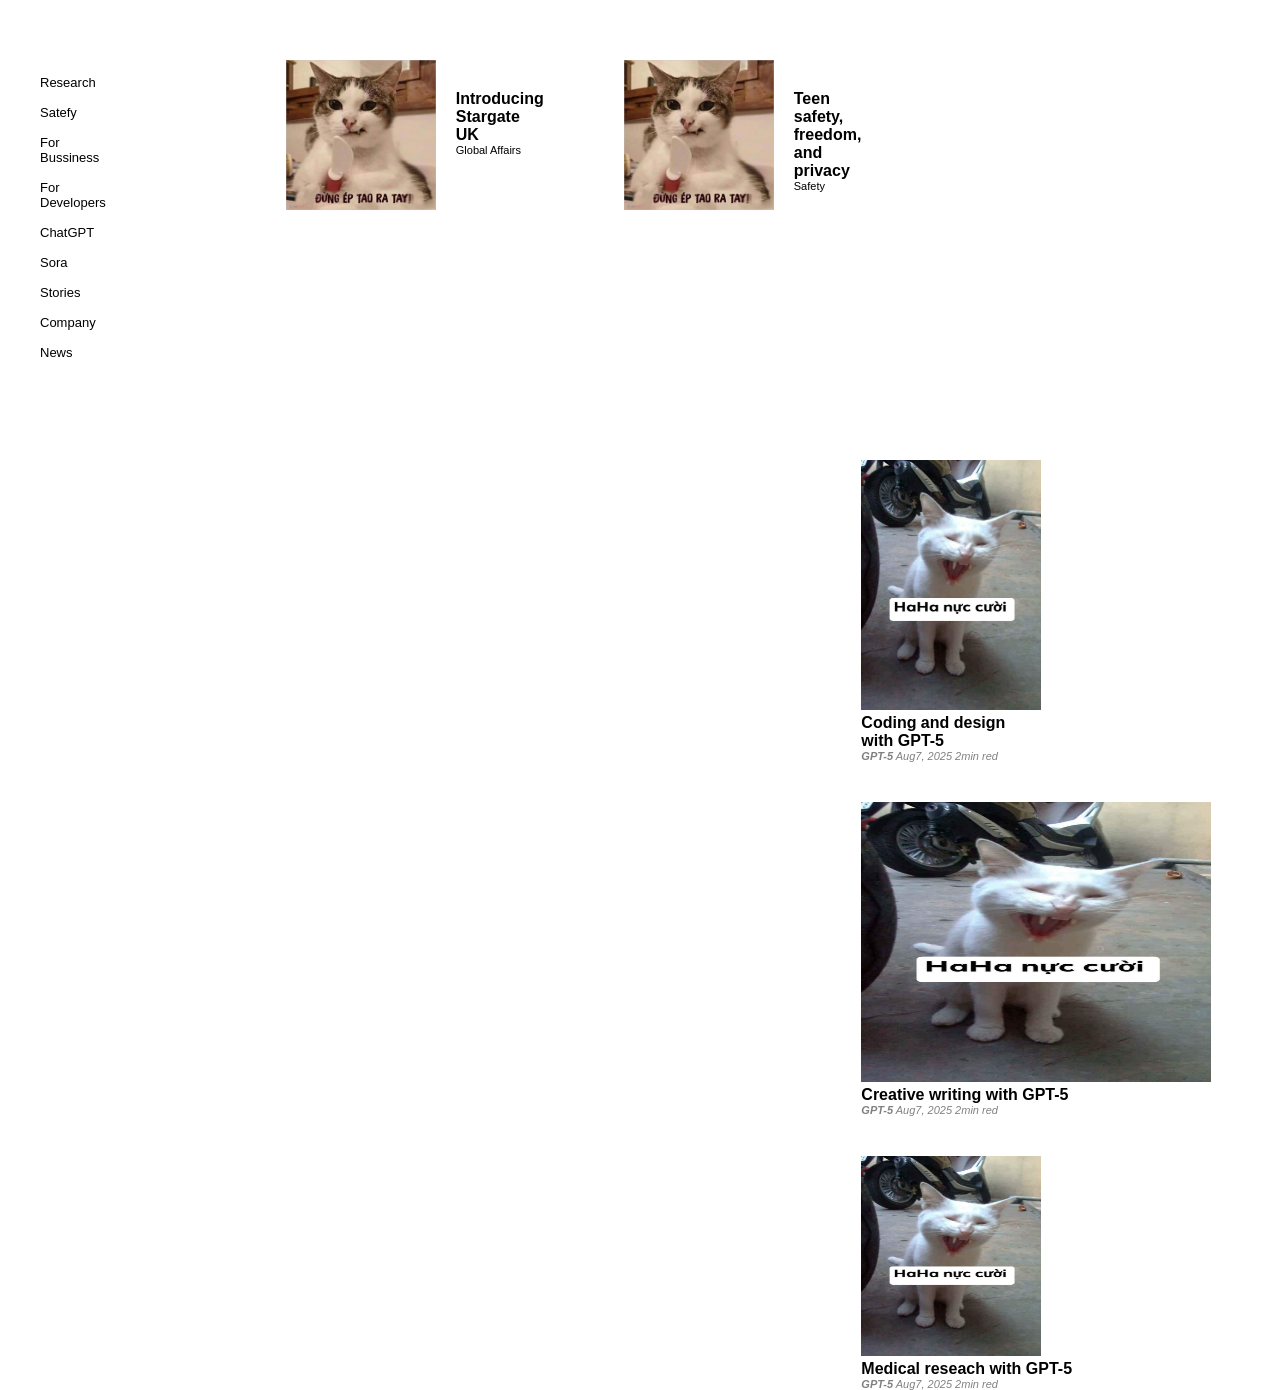
<file: 03_03_2121050104_Le Viet Anh/index.html>
<!DOCTYPE html>
<html lang="en">
<head>
    <meta charset="UTF-8">
    <meta name="viewport" content="width=device-width, initial-scale=1.0">
    <title>Document</title>
    <link rel="stylesheet" href="main.css">
</head>
<body>
      
       <div class="container">

        <div class="container-box">

            <nav class="nav">
                <ul class="danhsach" >
                      <li>Research</li>
                      <li>Satefy</li>
                      <li>For Bussiness</li>
                      <li>For Developers</li>
                      <li>ChatGPT</li>
                      <li>Sora</li>
                      <li>Stories</li>
                      <li>Company</li>
                      <li>News</li>
                </ul>
            </nav>

            <div class="box1">
                <img src="anh-meme-meo.jpg" alt="" width="150px">

               
                
            </div>

             <div class="text1">
                    <h1>Introducing Stargate UK</h1>
                    <p>Global Affairs</p>
                </div>


            <div class="box2">
                <img src="anh-meme-meo.jpg" alt="" width="150px">
                
                
            </div>

            <div class="text2">
                    <h1>Teen safety, freedom, and privacy</h1>
                    <p>Safety </p>
                </div>
 
            <!-- Box 2 -->
            <div class="container2">

                <div class="img1">
                  <img src="anh22.jpg" alt="" width="180px" height="250px">
                  
                  <h2>Coding and design with GPT-5</h2>
                  <p class="p1"><b>GPT-5</b> Aug7, 2025 2min red</p>
                </div>

                <div class="img2">
                  <img src="anh22.jpg" alt="" height="280px" width="350px">
                  <h2>Creative writing with GPT-5</h2>
                  <p class="p1"><b>GPT-5</b> Aug7, 2025 2min red</p>
                </div>

                <div class="img3">
                   <img src="anh22.jpg" alt="" width="180px" height="200px">
                   <h2>Medical reseach with GPT-5</h2>
                   <p class="p1"><b>GPT-5</b> Aug7, 2025 2min red</p>
                </div>



            </div>

        </div>

       </div>

</body>
</html>
</file>
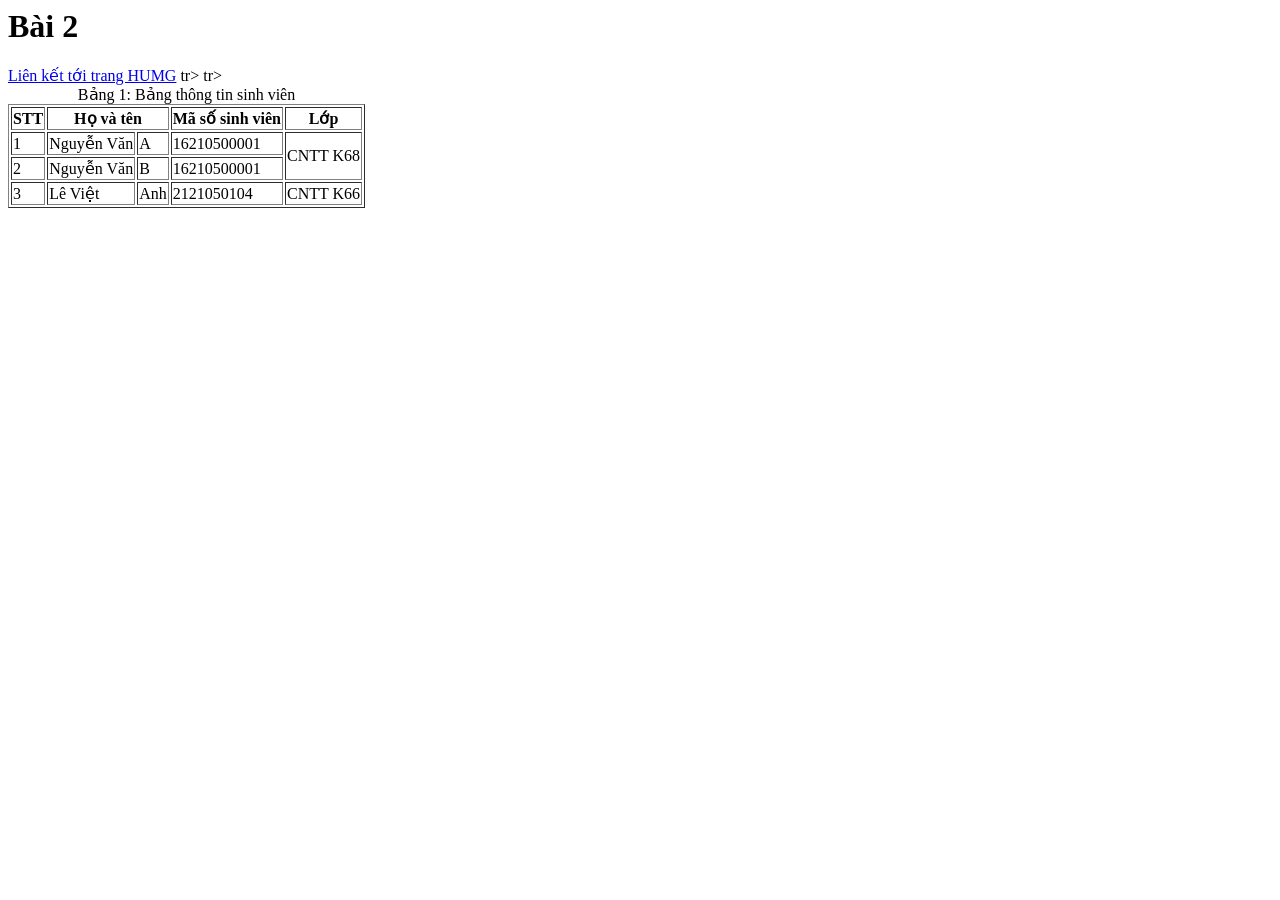
<file: bai2/index.html>
<html>
    <title>
        Bài 2
    </title>
    <body>
        <h1>Bài 2</h1>

        <a href="https://humg.edu.vn/Pages/home.aspx">Liên kết tới trang HUMG</a>

        <table border="1">
            <caption>Bảng 1: Bảng thông tin sinh viên</caption>

            <tr>
                <th>STT</th>
                <th colspan="2">Họ và tên</th>
                <th>Mã số sinh viên</th>
                <th>Lớp</th>
            </tr>
            tr>
                <td>1</td>
                <td>Nguyễn Văn </td>
                <td>A</td>
                <td>16210500001</td>
                <td rowspan="2">CNTT K68</td>
            </tr>
            tr>
                <td>2</td>
                <td>Nguyễn Văn </td>
                <td>B</td>
                <td>16210500001</td>
                
            <tr>
                <td>3</td>
                <td>Lê Việt </td>
                <td>Anh</td>
                <td>2121050104</td>
                <td>CNTT K66</td>
            </tr>
            
        </table>

    </body>
</html>
</file>
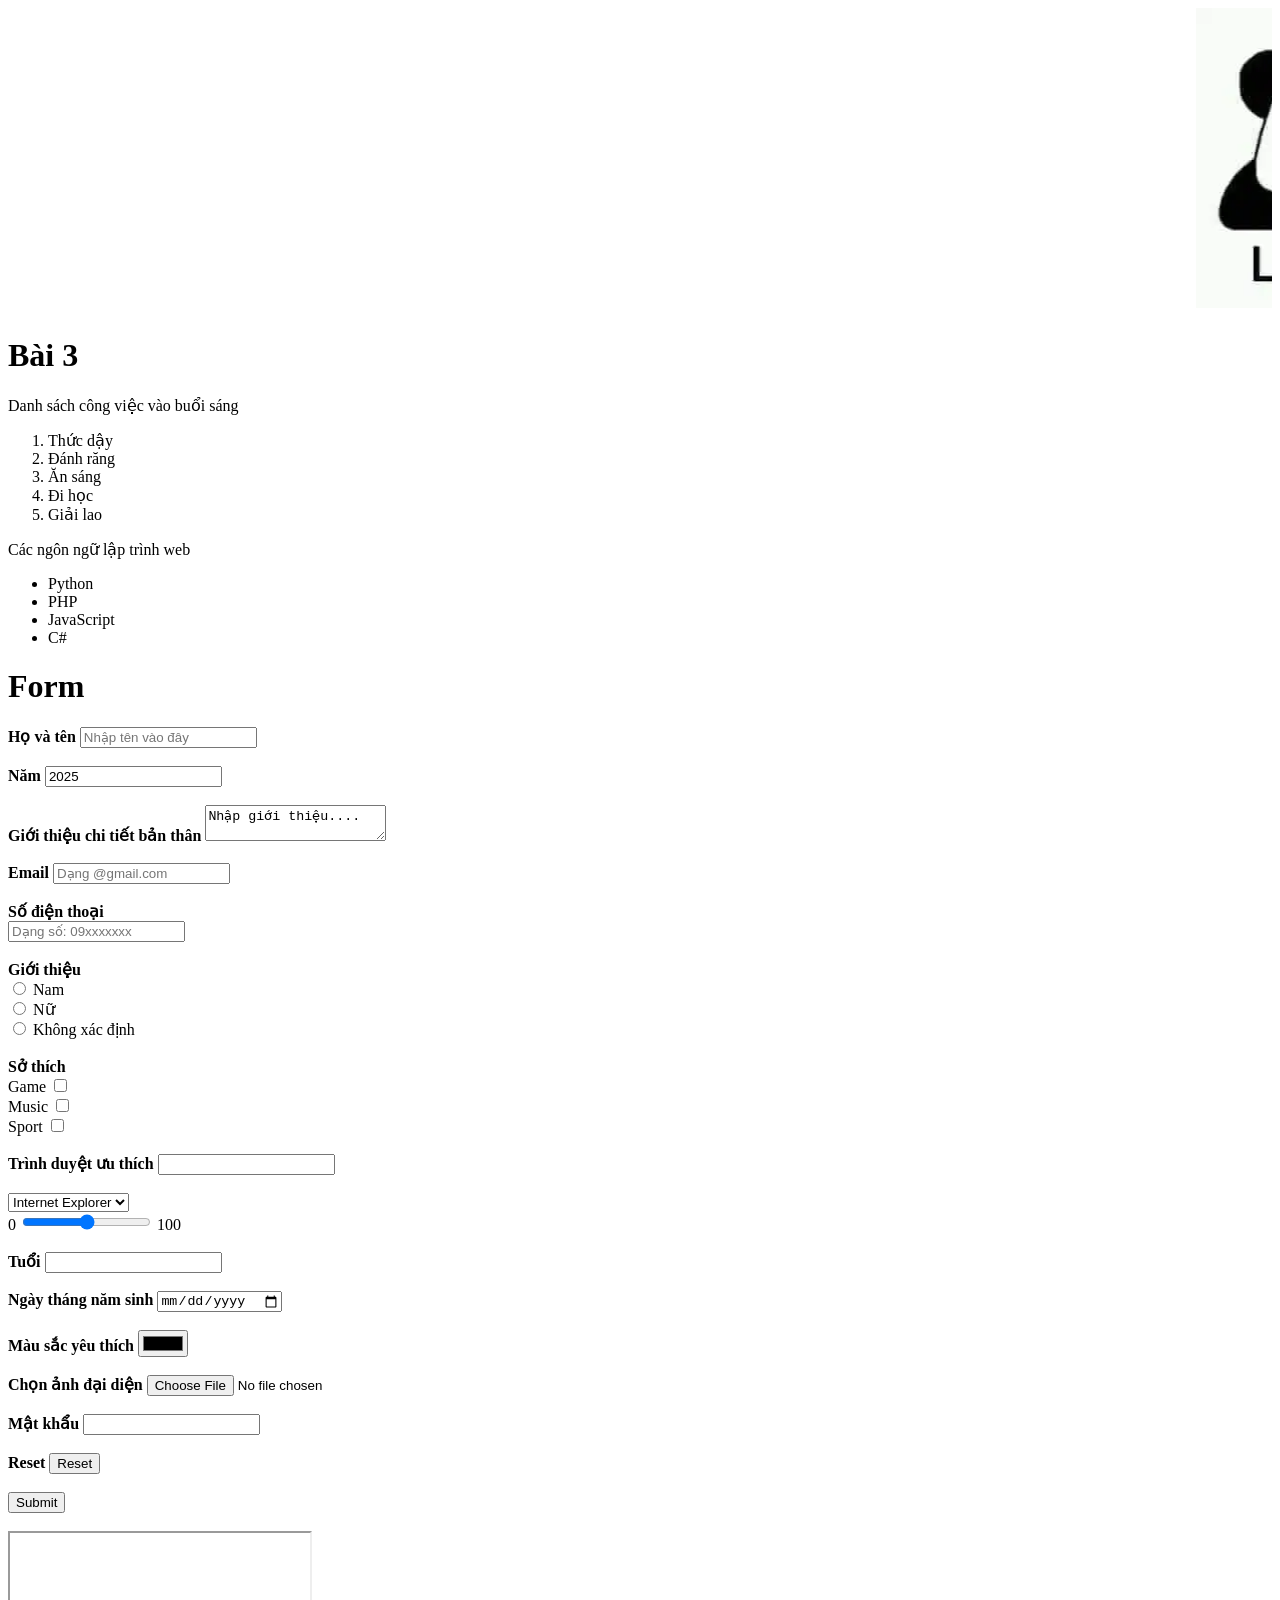
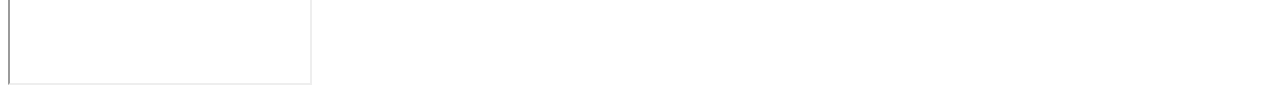
<file: bai3/index.html>
<!DOCTYPE html>
<html lang="en">
<head>
    <meta charset="UTF-8">
    <meta name="viewport" content="width=device-width, initial-scale=1.0">
    <title>Document</title>
</head>
<body>

    <Marquee><img src="./12333.webp" alt=""></Marquee>
    <h1>Bài 3</h1>


    <p>Danh sách công việc vào buổi sáng</p>
    <ol>
        <li>Thức dậy</li>
        <li>Đánh răng</li>
        <li>Ăn sáng</li>
        <li>Đi học</li>
        <li>Giải lao</li>
    </ol>

    <!-- Không thứ tự ul,li -->

    <p>Các ngôn ngữ lập trình web</p>
    <ul>
        <li>Python</li>
        <li>PHP</li>
        <li>JavaScript</li>
        <li>C#</li>
    </ul>

    <h1>Form</h1>

    <div>
          <b>Họ và tên</b>
          <input type="text" name="hoten" placeholder="Nhập tên vào đây">
    </div>
    <br>

    <div>
          <b>Năm</b>
          <input type="text" name="nam" value="2025" readonly>
    </div>
    <br>
    <div>
          <b>Giới thiệu chi tiết bản thân</b>
          <textarea name="gioithieu" id="">Nhập giới thiệu....</textarea>

    </div>

    <br>
    <div>
          <b>Email</b>
          <input type="email" name="email" placeholder="Dạng @gmail.com">


    </div>

    <br>
    
    <div>
        <b>Số điện thoại</b> <br>
        <input name="sodienthoai"
         type = "tel" placeholder="Dạng số: 09xxxxxxx"
         required pattern="([0]{1} ([0,3,9]{1}) ([0-9]{8}))"> 
        
    </div>

    
    <br>
    <div>
        <b>Giới thiệu</b><br>   
        <input type="radio" name="gioitinh" value="nam"> Nam    <br>
        <input type="radio" name="gioitinh" value="nu"> Nữ      <br>
        <input type="radio" name="gioitinh" value="khongxacdinh"> Không xác định    <br>
    </div>

     <br>
    

    <div>
        <b>Sở thích</b> <br>
         Game <input type="checkbox" name="sothich" value="game">  <br>
         Music <input type="checkbox" name="sothich" value="music">  <br>
         Sport <input type="checkbox" name="sothich" value="sport">  <br>
    </div>

    <br>

     <div>
        <b>Trình duyệt ưu thích</b>
        <input list="browsers">
        <datalist id="browsers">
              <option value="Internet Explorer">
              <option value="FireFox">
              <option value="Chrome">
              <option value="Opera">
        </datalist>
     </div>
    
     <br>

     <select name="browsers" >
              <option value="Internet Explorer">Internet Explorer</option>
              <option value="FireFox">FireFox</option>
              <option value="Chrome">Chrome</option>
              <option value="Opera">Opera</option>
              <option value="Safari">Safari</option>
              <option value="Cốc Cốc">Cốc Cốc</option>
     </select>
     
      <br>

      <div>
        0 <input type="range" value="50"> 100
      </div>

      <br>

      <div>
        <b>Tuổi</b>
        <input type="number" name="tuoi" >
      </div>
 
      <br>

      <div>
        <b>Ngày tháng năm sinh</b>
        <input type="date" name="ngaythangnamsinh" >
      </div>

      <br>

      <div>
        <b>Màu sắc yêu thích</b>
        <input type="color" >
      </div>

      <br>

      <div>
        <b>Chọn ảnh đại diện</b>
        <input type="file" >
      </div>

      <br>

      <div>
        <b>Mật khẩu</b>
        <input type="password">
      </div>
 
      <br>

      <div>
        <b>Reset</b>
        <input type="reset">
      </div>

      <br>

     <div>
          <input type="submit">
    </div>

    <br>

    

    </form>


    <iframe src="https://www.youtube.com/watch?v=7WOQuhNzxXg" ></iframe>

    <br>

    

    


</body>
</html>
</file>
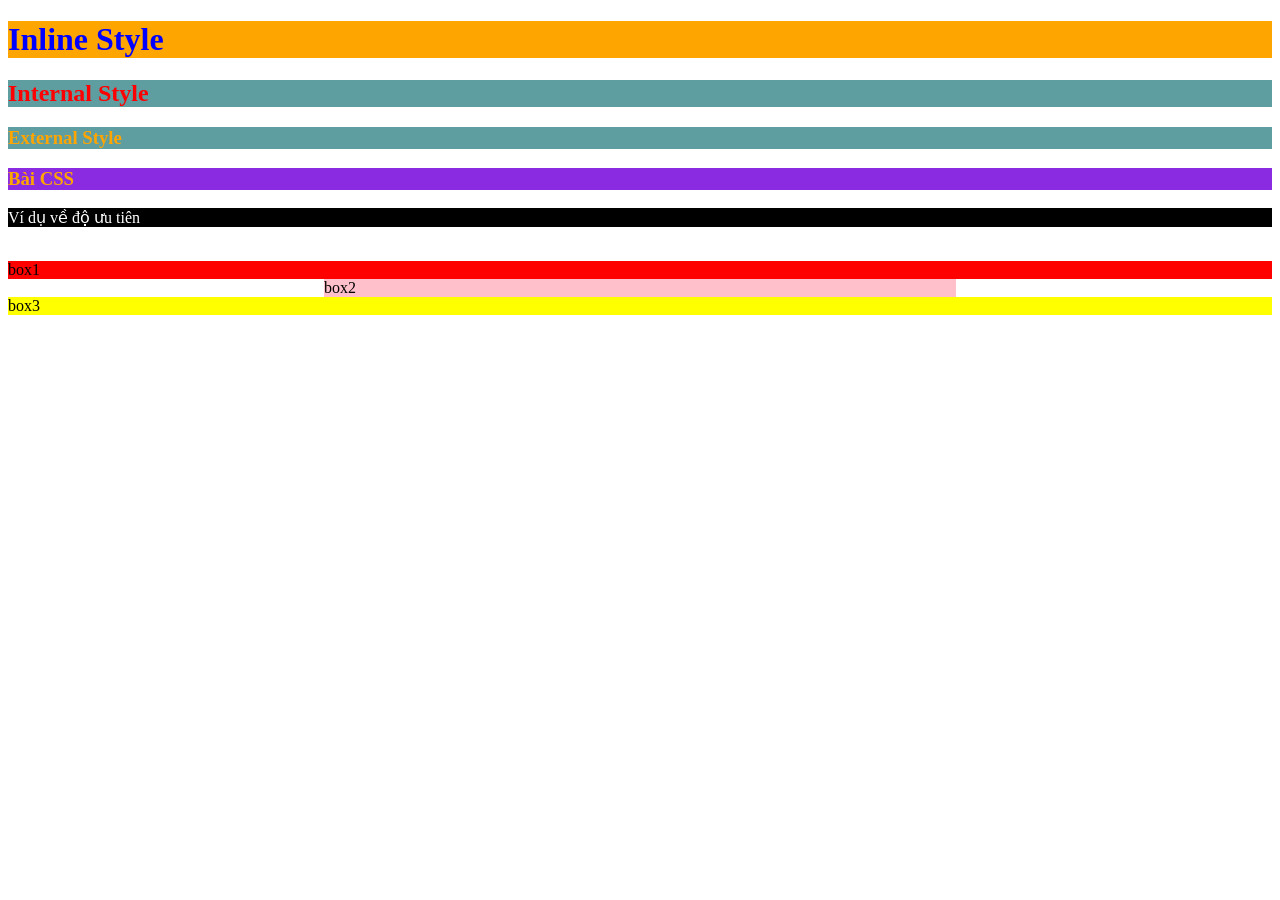
<file: bai4/index.html>
<!DOCTYPE html>
<html lang="en">
<head>
    <meta charset="UTF-8">
    <meta name="viewport" content="width=device-width, initial-scale=1.0">
    <title>Document</title>
    <link rel="stylesheet" href="style.css">
    <style>
        h2{
            color: red;
        }

        h1 {
            color: brown
        }

        p {
            color: white;
            background-color: black;
        }

        h3:hover{
            cursor: pointer;
            background-color: pink;
        }
    </style>
</head>
<body>
    <!-- color: set màu chữ
    background-color: set màu nền -->

    <h1 style="color: blue; background-color: orange;">Inline Style</h1>

    <h2 class="BG">Internal Style</h2>  

    <!-- trực tiếp html -->

    <h3 class="BG">External Style</h3> 
    
    <!-- link file css -->

    <h3 id="title">Bài CSS</h3>

    <p>Ví dụ về độ ưu tiên</p> 

    <br>

     <div class="box1">box1</div>
     <div class="box2">box2</div>
     <div class="box3">box3</div>

    



</body>
</html>
</file>
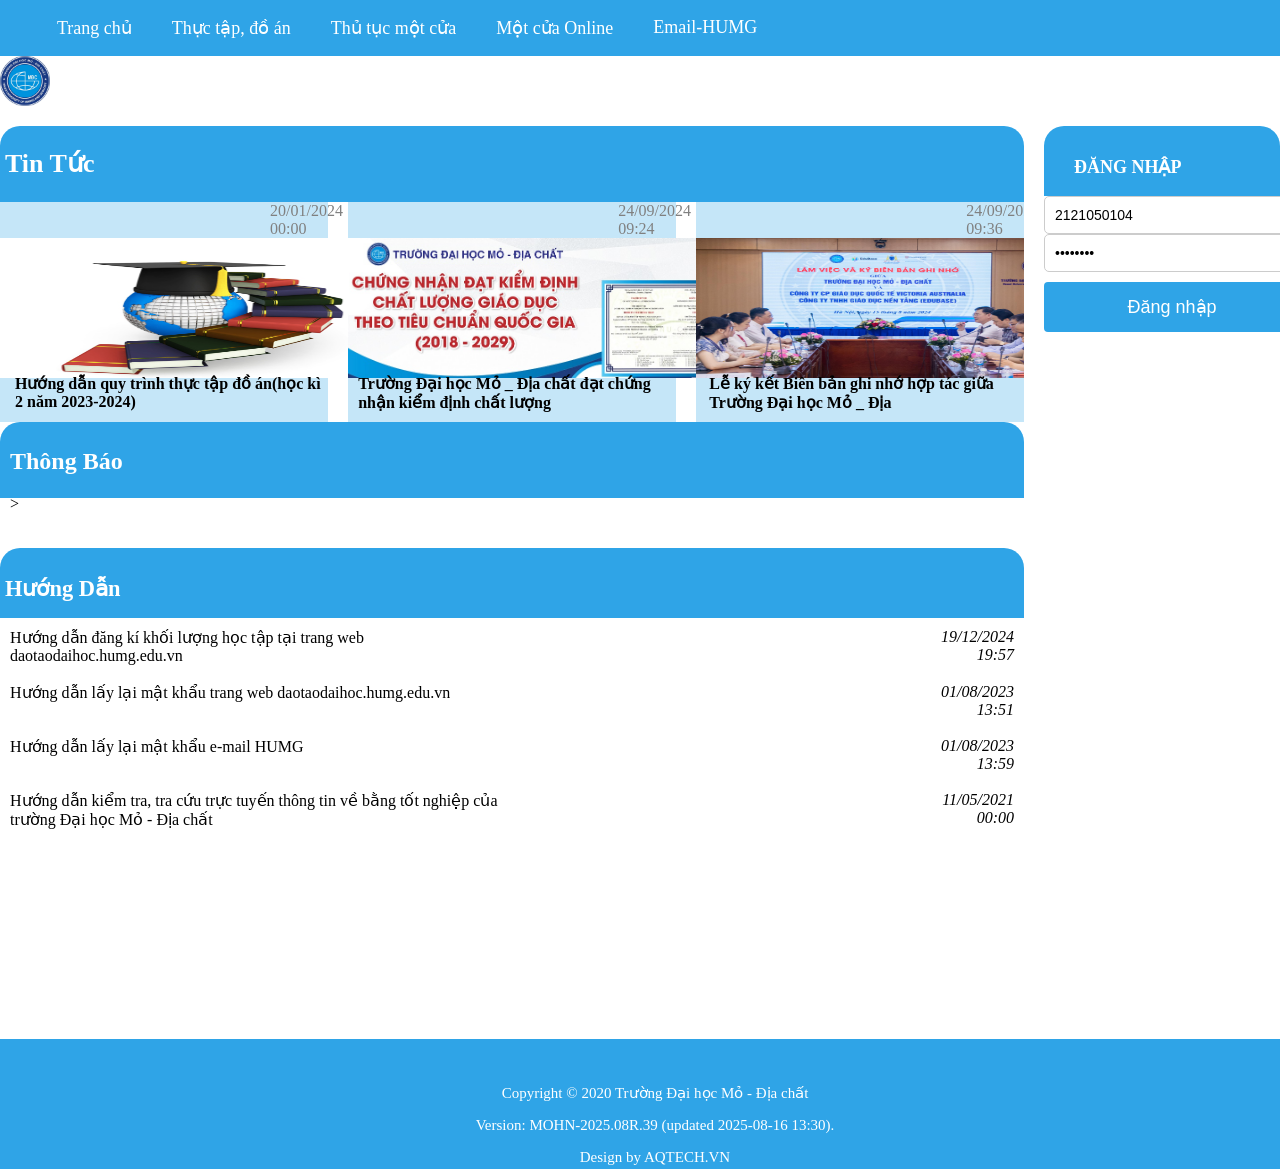
<file: bai5/index.html>
<!DOCTYPE html>
<html lang="en">
<head>
    <meta charset="UTF-8">
    <meta name="viewport" content="width=device-width, initial-scale=1.0">
    <title>Cổng thông tin Đào Tạo Đại học Mỏ - Địa Chất</title>
    <link rel="stylesheet" href="style.css">
</head>
<body>
    <header>
        <nav class="DanhMuc">
            <ul class="DanhMuc-DanhSach">
                <li class="DanhMuc_Muc"><a class="DanhMuc_LienKet" href="https://daotaodaihoc.humg.edu.vn/#/home">Trang chủ</a></li>
                <li class="DanhMuc_Muc"><a class="DanhMuc_LienKet" href="https://daotaodaihoc.humg.edu.vn/#/home/listbaiviet/tb/page/1/baivietct/-5203527403901727615">Thực tập, đồ án</a></li>
                <li class="DanhMuc_Muc"><a class="DanhMuc_LienKet" href="https://humg.edu.vn/mot-cua/Pages/home.aspx">Thủ tục một cửa</a></li>
                <li class="DanhMuc_Muc"><a class="DanhMuc_LienKet" href="https://bophanmotcua.humg.edu.vn/Home.aspx">Một cửa Online</a></li>
                <li class="DanhMuc_Muc"><a class="DanhMuc_LienKet" href="https://outlook.office.com/mail/">Email-HUMG</a></li>
            </ul>
        </nav>
    <div class="Logo">
        <img src="Logo HUMG.jpg" alt="" width="50px" height="50px">
    </div>
    </header>
    
    <main>
        <!-- Cột trái -->
       <div id="main_left">

        <!-- Khối tin tức -->
         <div id="Tin_Tuc">

            <!-- Tiêu đề -->
            <div class="Tieu_De">
                <h1>Tin Tức</h1>
            </div>
            <!-- Tiêu đề -->


              <!-- Danh sach tin tuc -->
            <div class="danhsach_tintuc">       


                <!-- Bai Viet 1 -->
               <div class="baiviet">
                <div class="img">
                    <div id="time-date">
                        <div  style="color: gray;">20/01/2024 00:00</div>
                    </div>
                    
                    <img src="1 (1).jpg" alt="Hình minh hoạ" width="390px" height="140px" >
                </div>
                <br><b style="color: black;", class="text">Hướng dẫn quy trình thực tập đồ án(học kì 2 năm 2023-2024)</b>
               </div>
               <!-- Bai Viet 1 -->


               <!-- Bai Viet 2 -->
                <div class="baiviet">
                    <div class="img">
                        <div id="time-date1">
                            <div style="color: gray;">24/09/2024 09:24</div>
                        </div>

                        <img src="2.png" alt="Hình minh hoạ" width="390px" height="140px">
                    </div>
                    <br><b style="color: black;", class="text2">Trường Đại học Mỏ _ Địa chất đạt chứng nhận kiểm định chất lượng </b>
                </div>
                <!-- Bai Viet 2 -->

                
                <!-- Bai Viet 3 -->
                 <div class="baiviet">
                    <div class="img">
                        <div id="time-date2">
                            <div style="color: gray;">24/09/2024 09:36</div>
                        </div>
                        <img src="3.png" alt="Hình minh hoạ" width="390px" height="140px">
                    </div>
                    <br><b style="color: black;", class="text3">Lễ ký kết Biên bản ghi nhớ hợp tác giữa Trường Đại học Mỏ _ Địa</b>
                 </div>
                 <!-- Bai Viet 3 -->
           </div>
         </div>
                 <div id="Thong_Bao">
                     <div class="Tieu de">
                     <h2 style="color: white;">Thông Báo</h2>
                    </div>
                    >
                
                </div>


                 <div id="Huong_Dan">
                    <div class="Tieu_De1">
                        <h3 style="color: white;">Hướng Dẫn</h3>
                    </div>
                    <div class="noidunghuongdan">
                        <table id="bang">
                            <tr>
                              <td>Hướng dẫn đăng kí khối lượng học tập tại trang web daotaodaihoc.humg.edu.vn</td>
                              <td class="date">19/12/2024 19:57</td>
                            </tr>
                            <tr>
                              <td>Hướng dẫn lấy lại mật khẩu trang web daotaodaihoc.humg.edu.vn</td>
                              <td class="date">01/08/2023 13:51</td>
                            </tr>
                            <tr>
                              <td>Hướng dẫn lấy lại mật khẩu e-mail HUMG</td>
                              <td class="date">01/08/2023 13:59</td>
                            </tr>
                            <tr>
                              <td>Hướng dẫn kiểm tra, tra cứu trực tuyến thông tin về bằng tốt nghiệp của trường Đại học Mỏ - Địa chất</td>
                              <td class="date">11/05/2021 00:00</td>
                            </tr>
                          </table>
                    </div>

                 </div>
            </div>


       <div id="main_right">
           <div id="Dang_Nhap">
            <div class="DangNhap">
                <h5 style="color: white;", >ĐĂNG NHẬP</h5>

            </div>

            <div class="input-group">
                <input type="text" placeholder="Mã sinh viên" value="2121050104">                
          </div>

             <div class="input-group">
               <input type="password" placeholder="Mật khẩu" value="********">
            </div>

            <button class="box-dangnhap"> Đăng nhập</button>
      
        </div>

            
           </div>
           
           
       </div>
    </main>

    <footer class="ChanTrang">
       <p>Copyright © 2020 Trường Đại học Mỏ - Địa chất</p>
       <p>Version: MOHN-2025.08R.39 (updated 2025-08-16 13:30).</p>
       <p>Design by AQTECH.VN</p>
    </footer>
</body>
</html>
</file>
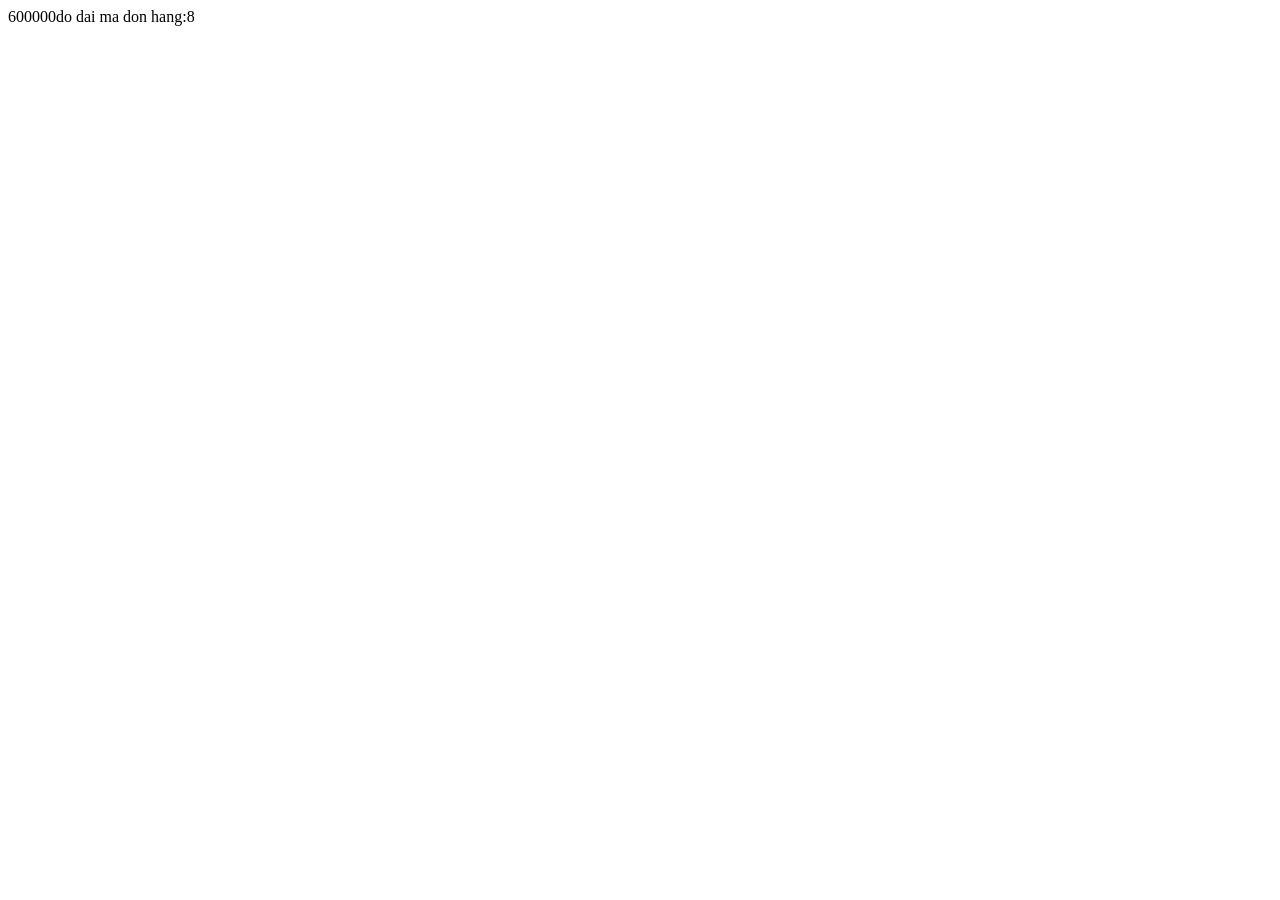
<file: bai7{js)/index.html>
<!DOCTYPE html>
<html lang="en">
<head>
    <meta charset="UTF-8">
    <meta name="viewport" content="width=device-width, initial-scale=1.0">
    <title>Document</title>
    
</head>
<body>
    
   <script>
      // document.writeln("Hello World!" + "<br>");   

      // let hoTen = "Le Viet Anh" + "<br>";

    //   để khai báo biến JS dùng let hoặc var
    //   cú pháp: let tên biến = giá trị;
    //   Để nối chuỗi JS dùng dấu +



      // document.writeln(hoTen);


      // let soThuNhat = 10;
      // let soThuHai = 5;
      // let ketQua = 0;

      // ketQua = soThuNhat / soThuHai;

    //   soThuNhat += soThuHai;
    //    soThuNhat = soThuNhat + soThuHai

    //    soThuNhat *= soThuHai;
    //   soThuNhat = soThuNhat * soThuHai

    //    soThuNhat %= 3; 
    // chia lấy số dư

    // ==  !=   === !==   !:phủ định

    // let thongtinSinhvien = {
    //           hoTen: "Le Viet Anh",
    //           mssv: "2121050104",
    //           lop: "Tin kinh te K66",
    //           gioitinh: true,
    //           tuoi: 22,
              
    // }

    // let diaChi = {
    //           thanhpho: "Hà Nội",
    //           phuong: "Hà Đông",
    //           sonha: "Số 25",
    // }

    // thongtinSinhvien.diachi = diaChi;



    // document.writeln("Xin chào bạn: " + thongtinSinhvien.hoTen + thongtinSinhvien.tuoi);

    // document.writeln("Xin chào bạn" + thongtinSinhvien.diachi.thanhpho + " " + thongtinSinhvien.diachi.sonha + " " + thongtinSinhvien.diachi.phuong);

    // let namNay = 2025;

    // document.writeln("Bạn" + thongtinSinhvien.hoTen +  "Sinh năm" + (namNay - thongtinSinhvien.tuoi));


    // document.writeln(soThuNhat > soThuHai);



     
  let thongTinDonHang = {
            maDonHang: "12345678",
            thongTinKhachHang: {
                hoTen: "MinhHieu",
                soDienThoai: "0987654321",
                trangThaiThanhVienThanThiet: false,
            },
            danhSachSanPham: {
                sp01: {
                    maSanPham: "1",
                    tenSanPham: "Matcha",
                    soLuong: 10,
                    giaTien: "10000",
                },
                sp02: {
                    maSanPham: "2",
                    tenSanPham: "Cà phê",
                    soLuong: 10,
                    giaTien: "20000",
                },
                sp03: {
                    maSanPham: "3",
                    tenSanPham: "Trà sữa",
                    soLuong: 15,
                    giaTien: "20000",
                }
            },
            thanhToanThanhCong: true,
            diaChiGiaoHang: "Đông Ngạc"
        }

        let tongSP1 = thongTinDonHang.danhSachSanPham.sp01.giaTien * thongTinDonHang.danhSachSanPham.sp01.soLuong;
        let tongSP2 = thongTinDonHang.danhSachSanPham.sp02.giaTien * thongTinDonHang.danhSachSanPham.sp02.soLuong;
        let tongSP3 = thongTinDonHang.danhSachSanPham.sp03.giaTien * thongTinDonHang.danhSachSanPham.sp03.soLuong;

        let tongSP = tongSP1 + tongSP2 + tongSP3;

        document.writeln(tongSP + "do dai ma don hang:" + thongTinDonHang.maDonHang.length);

  



        
    
    

    //   document.writeln(ketQua);

     //   document.writeln(soThuNhat);
    //   Phép nhân: *
    //   Phép chia: /
    //   Tăng 1: ++
    //   Giảm 1: --
    //   ketQua = soThuNhat / soThuHai
    //   Đặt trước ketQUa để ra kết quả
    //   length: đếm kí tự của chuỗi



    

    












       
   </script>



</body>
</html>
</file>
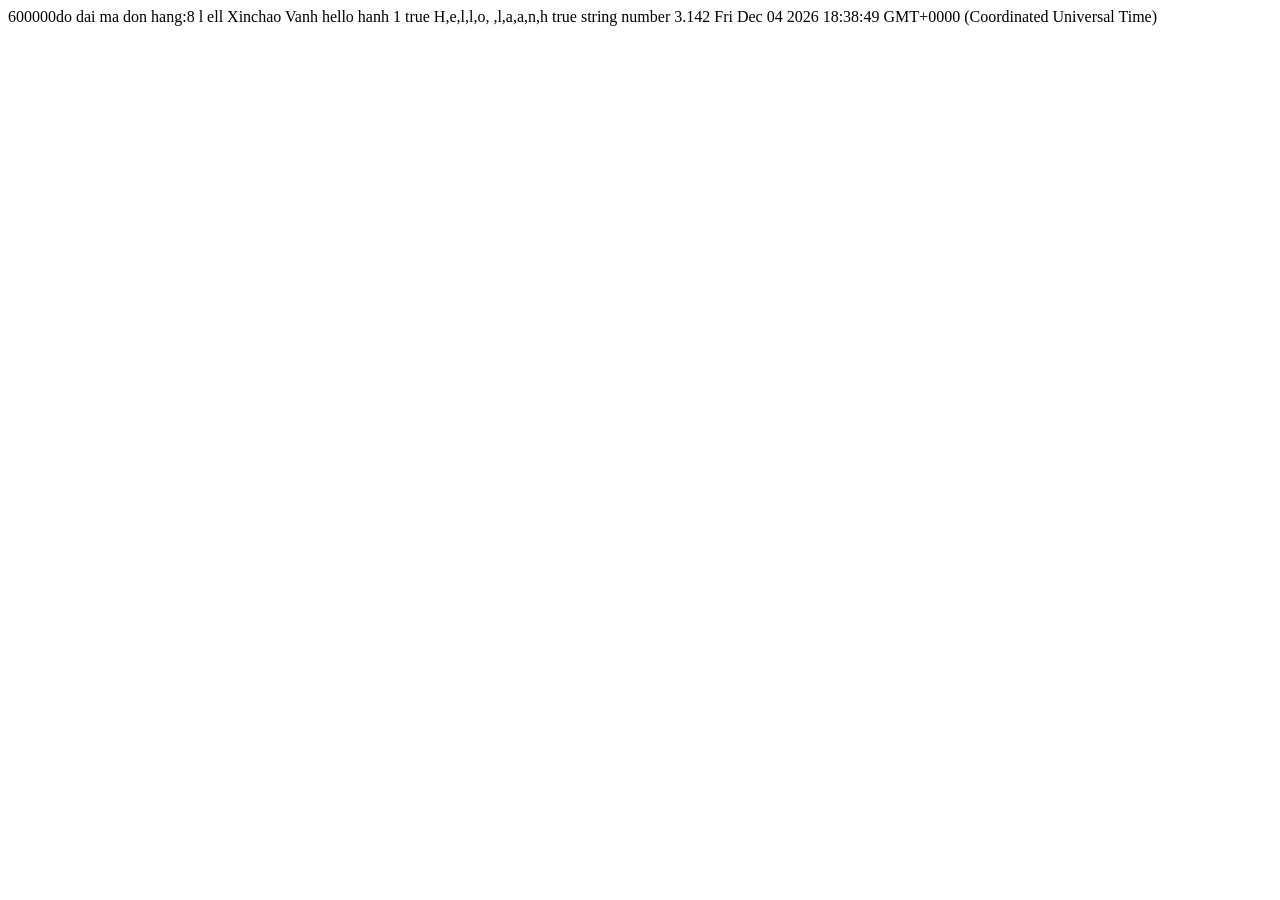
<file: bai8jv/index.html>
<!DOCTYPE html>
<html lang="en">
<head>
    <meta charset="UTF-8">
    <meta name="viewport" content="width=device-width, initial-scale=1.0">
    <title>Document</title>
</head>
<body>
    <script>
        let thongTinDonHang = {
            maDonHang: "12345678",
            thongTinKhachHang: {
                hoTen: "MinhHieu",
                soDienThoai: "0987654321",
                trangThaiThanhVienThanThiet: false,
            },
            danhSachSanPham: {
                sp01: {
                    maSanPham: "1",
                    tenSanPham: "Matcha",
                    soLuong: 10,
                    giaTien: "10000",
                },
                sp02: {
                    maSanPham: "2",
                    tenSanPham: "Cà phê",
                    soLuong: 10,
                    giaTien: "20000",
                },
                sp03: {
                    maSanPham: "3",
                    tenSanPham: "Trà sữa",
                    soLuong: 15,
                    giaTien: "20000",
                }
            },
            thanhToanThanhCong: true,
            diaChiGiaoHang: "Đông Ngạc"
        }

        let tongSP1 = thongTinDonHang.danhSachSanPham.sp01.giaTien * thongTinDonHang.danhSachSanPham.sp01.soLuong;
        let tongSP2 = thongTinDonHang.danhSachSanPham.sp02.giaTien * thongTinDonHang.danhSachSanPham.sp02.soLuong;
        let tongSP3 = thongTinDonHang.danhSachSanPham.sp03.giaTien * thongTinDonHang.danhSachSanPham.sp03.soLuong;

        let tongSP = tongSP1 + tongSP2 + tongSP3;

        document.writeln(tongSP + "do dai ma don hang:" + thongTinDonHang.maDonHang.length);


        let myString = "Hello";
        document.writeln(myString[3]);


        let myString1 = "Hello";
        document.writeln(myString1.slice(1,4));


        let myString2 = "Hello Vanh";
        document.writeln(myString2.replace("Hello","Xinchao"));



        let myString3 = "Hello Hanh";
        document.writeln(myString3.toLowerCase());



        let myString4 = "Hello lanh";
        document.writeln(myString4.indexOf("e"));



        let myString5 = "Hello ldanh";
        document.writeln(myString5.includes("e"));



        let myString6 = "Hello laanh";
        document.writeln(myString6.split(""));




        // Tách chuỗi thành mảng
        
        let danhSach = ["abcdd" , " ndjbfdjbf" , "Nguyễn ádsdsad" ]
        document.writeln(danhSach[2].startsWith("Nguyễn"));


        // chuyển chuỗi về số

        let so = "2233"
        document.writeln(typeof (so));
        document.writeln(typeof (Number(so)));


        // to Fixed để định dạng số với số chữ thập nhất định

        let pi =3.14159;
        pi=pi.toFixed(3);
        document.writeln(pi);


        // IsNaN(): kiểm tra xem 1 giá trị có phải NaN hay ko
        // IsFinite(): ktra xem một giá trị có phải hữu hạn hay ko

        // IsNaN(NaN): // kết quả: true
        // IsFinite(): // kết quả: true




        // Date
          
        let toDay = new Date();
        document.writeln(toDay);

    </script>
</body>
</html>


<!-- length: đếm chuỗi kí tự -->
 <!-- repalce : thay thế 1 chuỗi -->
  <!-- Chuyển đổi chữ hoa / chữ thường  toLowerCase(), toUpperCase() -->
<!-- index0f : trả ra vị trí xuất hiện đầu tiên
          Nếu có: vị trí, nếu k: -1 -->

<!-- includes:  kiểm tra xem trong chuỗi có sự xuất hiện kí tự không -->

 <!-- Split : mỖI LẦN GẶP ký tự thì sẽ tách ra thành array        -->
</file>
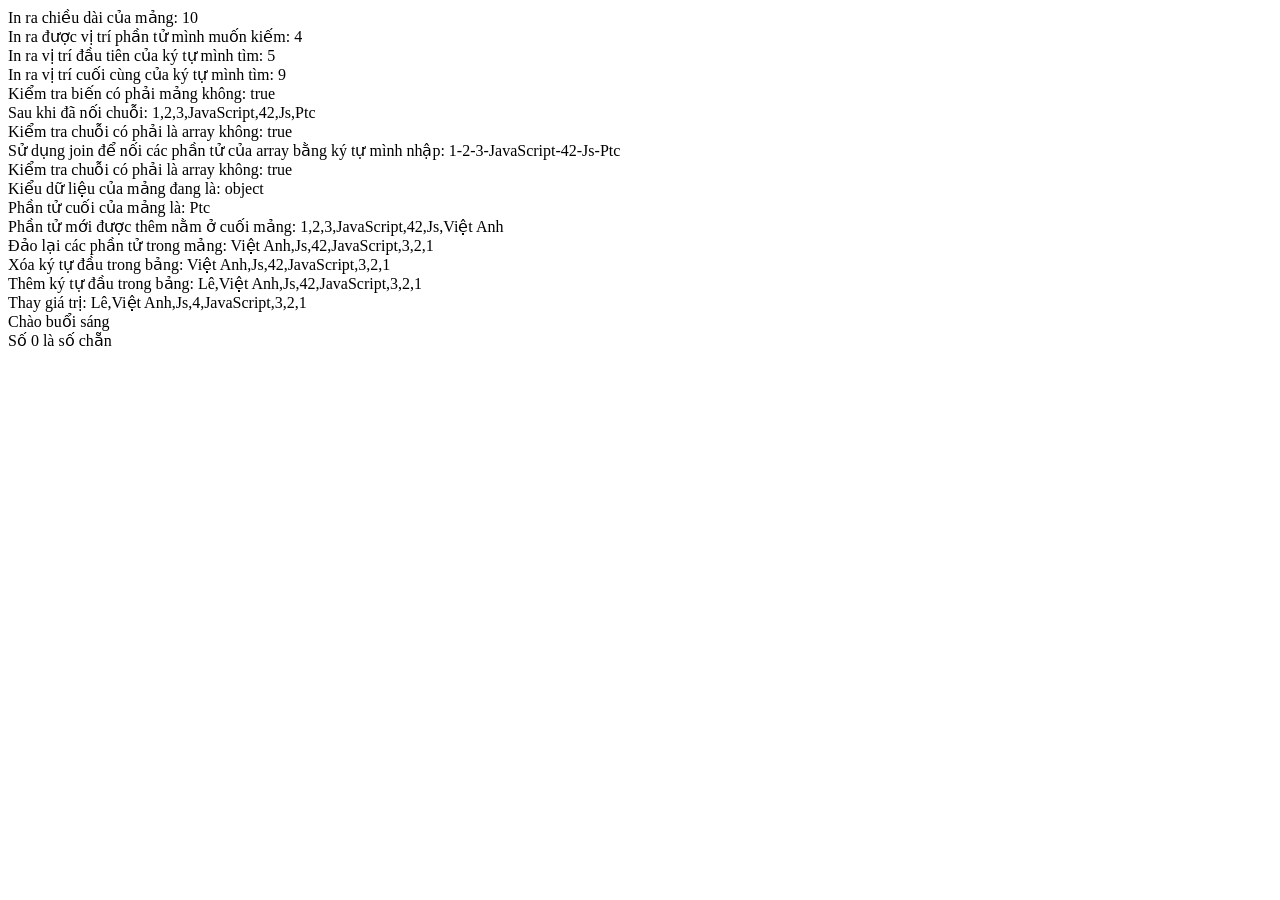
<file: bai9jv/index.html>
<!DOCTYPE html>
<html lang="en">
<head>
    <meta charset="UTF-8">
    <meta name="viewport" content="width=device-width, initial-scale=1.0">
    <title>Document</title>
</head>
<body>
    <script>
        let toDay = new Date();
// document.writeln(toDay.getDate());

// document.writeln("<br>");

// let yesterday = new Date('2025-09-28');
// document.writeln(yesterday);

//Khai báo array (mảng)
let arr = [
    1, 2, 3, 4, 5,'a', 'b', 'c', 'd', 'a',
];

// In ra chiều dài của mảng
document.writeln("In ra chiều dài của mảng: "+arr.length);

document.writeln("<br>");

// In ra phần tử trong mảng 
document.writeln("In ra được vị trí phần tử mình muốn kiếm: "+arr[3]);

document.writeln("<br>");

// Tìm vị trí xuất hiện đầu tiên của ký tự cần tìm
document.writeln("In ra vị trí đầu tiên của ký tự mình tìm: "+arr.indexOf('a'));

document.writeln("<br>");

// Tìm vị trí xuất hiện cuối cùng của ký tự cần tìm
document.writeln("In ra vị trí cuối cùng của ký tự mình tìm: "+arr.lastIndexOf('a'));

document.writeln("<br>");

// Kiểm tra biến có phải array không
document.writeln("Kiểm tra biến có phải mảng không: "+ Array.isArray(arr));

document.writeln("<br>");

// Phương thức concat dùng để nối các array lại với nhau
let a, b, c, d;
a=[1, 2, 3];
b="JavaScript";
c=[42,"Js","Ptc",];
d=a.concat(b,c)

document.writeln("Sau khi đã nối chuỗi: "+d);
document.writeln("<br>");
document.writeln("Kiểm tra chuỗi có phải là array không: "+ Array.isArray(d));

document.writeln("<br>");

// Phương thức join dùng để nối các phần tử của array bằng ký tự mình nhập

document.writeln("Sử dụng join để nối các phần tử của array bằng ký tự mình nhập: "+d.join('-'));
document.writeln("<br>");
document.writeln("Kiểm tra chuỗi có phải là array không: " + Array.isArray(d));
document.writeln("<br>");
document.writeln("Kiểu dữ liệu của mảng đang là: " + typeof(d));

// Pop dùng để lấy phần tử cuối cùng của mảng
e = d.pop();
document.writeln("<br>");
document.writeln("Phần tử cuối của mảng là: "+e);

// Push dùng để thêm vào phần tử mới vào vị trí cuối cùng của mảng

d.push("Việt Anh");
document.writeln("<br>");
document.writeln("Phần tử mới được thêm nằm ở cuối mảng: "+d);

// Reverse dùng để đảo ngược lại vị trí các phần tử trong mảng
document.writeln("<br>");
document.writeln("Đảo lại các phần tử trong mảng: "+ d.reverse());

// shift() dùng để xóa phần tử đầu tiên trong mảng
document.writeln("<br>");
d.shift;
document.writeln("Xóa ký tự đầu trong bảng: "+ d);

// unshift() dùng để thêm phần tử vào đầu mảng vị trí 0
document.writeln("<br>");
d.unshift("Lê")
document.writeln("Thêm ký tự đầu trong bảng: " +d);

// Gắn lại giá trị trong biến 
d[3]=4;
document.writeln("<br>");
document.writeln("Thay giá trị: "+d);

// Câu điều kiện if - else
document.writeln("<br>");
let now = toDay.getHours();
if(0<=now<10){

document.writeln("Chào buổi sáng");
} else if(10<=now && now<12){
    document.writeln("Chào buổi trưa");
} else if(12<=now && now<17){
    document.writeln("Chào buổi chiều");
} else {
    document.writeln("Chào buổi tối");
}

document.writeln("<br>");
let so1=Number( prompt("Mời bạn nhập số:"));
if(so1%2==0){
    document.writeln(`Số ${so1} là số chẵn`);
} else{
    document.writeln(`Số ${so1} là số lẻ`);
}
    </script>
</body>
</html>
</file>
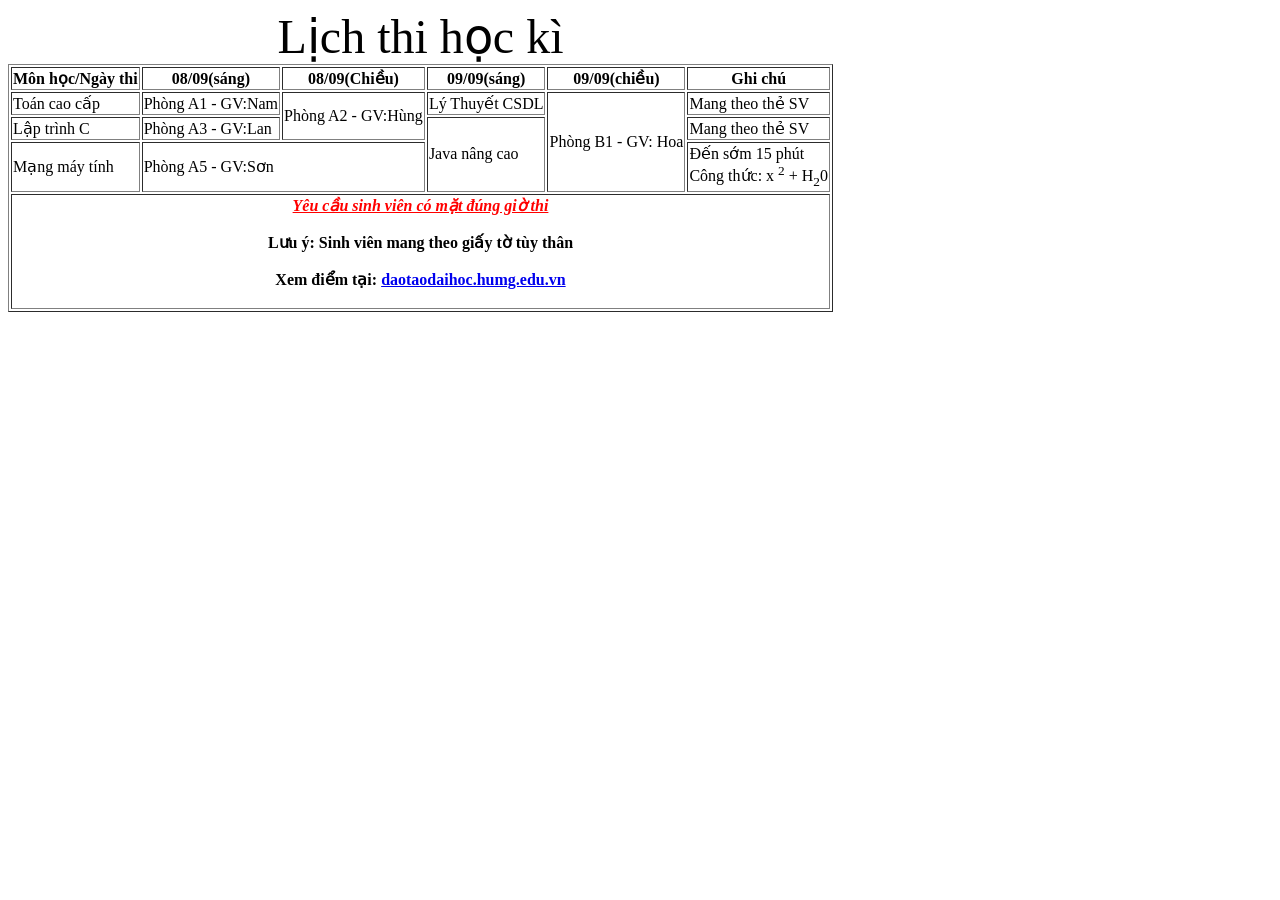
<file: bài kiểm tra/index.html>
<html>
    <title>Bài Kiểm tra</title>

    <body>
        

        <table border="1">
            <caption><font size="100px">Lịch thi học kì</font></caption>
            <tr>
                <th>Môn học/Ngày thi</th>
                <th>08/09(sáng)</th>
                <th>08/09(Chiều)</th>
                <th>09/09(sáng)</th>
                <th>09/09(chiều)</th>
                <th>Ghi chú</th>
            </tr>
            <tr>
                <td>Toán cao cấp</td>
                <td>Phòng A1 - GV:Nam</td>
                <td rowspan="2">Phòng A2 - GV:Hùng</td>
                <td>Lý Thuyết CSDL</td>
                <td rowspan="3">Phòng B1 - GV: Hoa</td>
                <td>Mang theo thẻ SV</td>
                
            </tr>
            <tr>
                <td>Lập trình C</td>
                <td>Phòng A3 - GV:Lan</td>
                
                <td rowspan="2">Java nâng cao</td>
                
                <td>Mang theo thẻ SV</td>
                
            </tr>
            <tr>
                <td>Mạng máy tính</td>
                <td colspan="2">Phòng A5 - GV:Sơn</td>

                
               
                <td>Đến sớm 15 phút <br>Công thức: x <sup>2</sup> + H<sub>2</sub>0 </td>

                
            </tr> 

            <tr>
                <th colspan="6">
                    <i><u style="color: red;">Yêu cầu sinh viên có mặt đúng giờ thi</u></i><br><br>
                    <b>Lưu ý: Sinh viên mang theo giấy tờ tùy thân</b><br><br>
                    <b>Xem điểm tại: <a href="https://daotaodaihoc.humg.edu.vn/#/home">daotaodaihoc.humg.edu.vn</a></b><br><br>

                </th>
            </tr>

            

           
           
            
    </body>
</html>
</file>
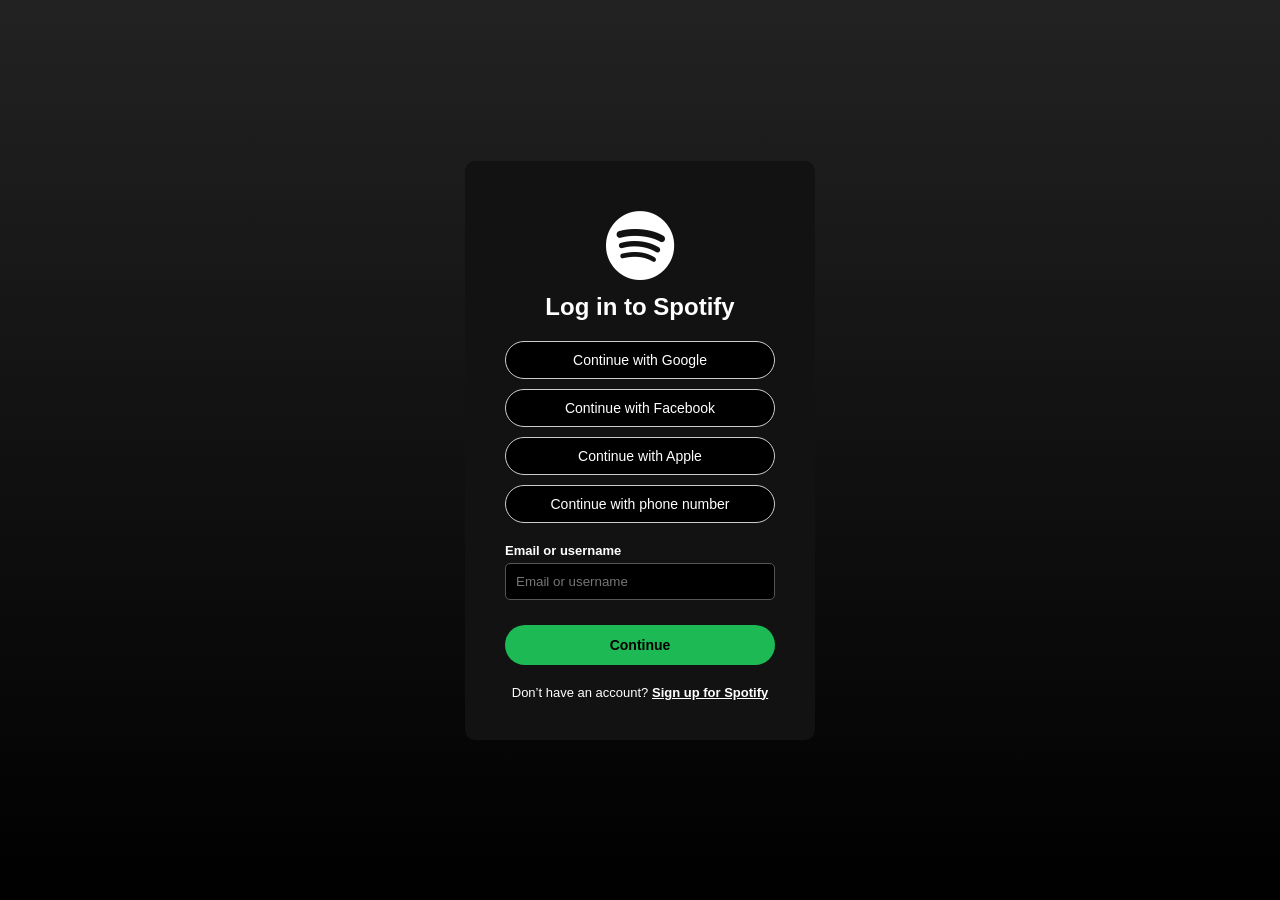
<file: SPOTIFY/index.html>
<!DOCTYPE html>
<html lang="en">
<head>
  <meta charset="UTF-8">
  <meta name="viewport" content="width=device-width, initial-scale=1.0">
  <title>Spotify Login</title>
  <link rel="stylesheet" href="main.css">
  <link rel="stylesheet" href="/font-awesome-4.7.0/font-awesome-4.7.0/css/font-awesome.min.css">
</head>
<body>
  <div class="login-container">
    <div class="login-box">
        
        <!-- logo -->
        <div class="LOGO">
            <i class="fa fa-spotify" aria-hidden="true" ></i>
        </div>
        
        <!-- Tieu de -->
      <h2>Log in to Spotify</h2>

      <div class="social-login">
        <button class="btn google"><span></span> Continue with Google</button>
        <button class="btn facebook"><span></span> Continue with Facebook</button>
        <button class="btn apple"><span></span> Continue with Apple</button>
        <button class="btn phone">Continue with phone number</button>
      </div>

      <form>
        <label for="username">Email or username</label>
        <input type="text" id="username" placeholder="Email or username">

        <button type="submit" class="btn-green">Continue</button>
      </form>

      <p class="signup-text">
        Don’t have an account? <a href="#">Sign up for Spotify</a>
      </p>
    </div>
  </div>
</body>
</html>
</file>
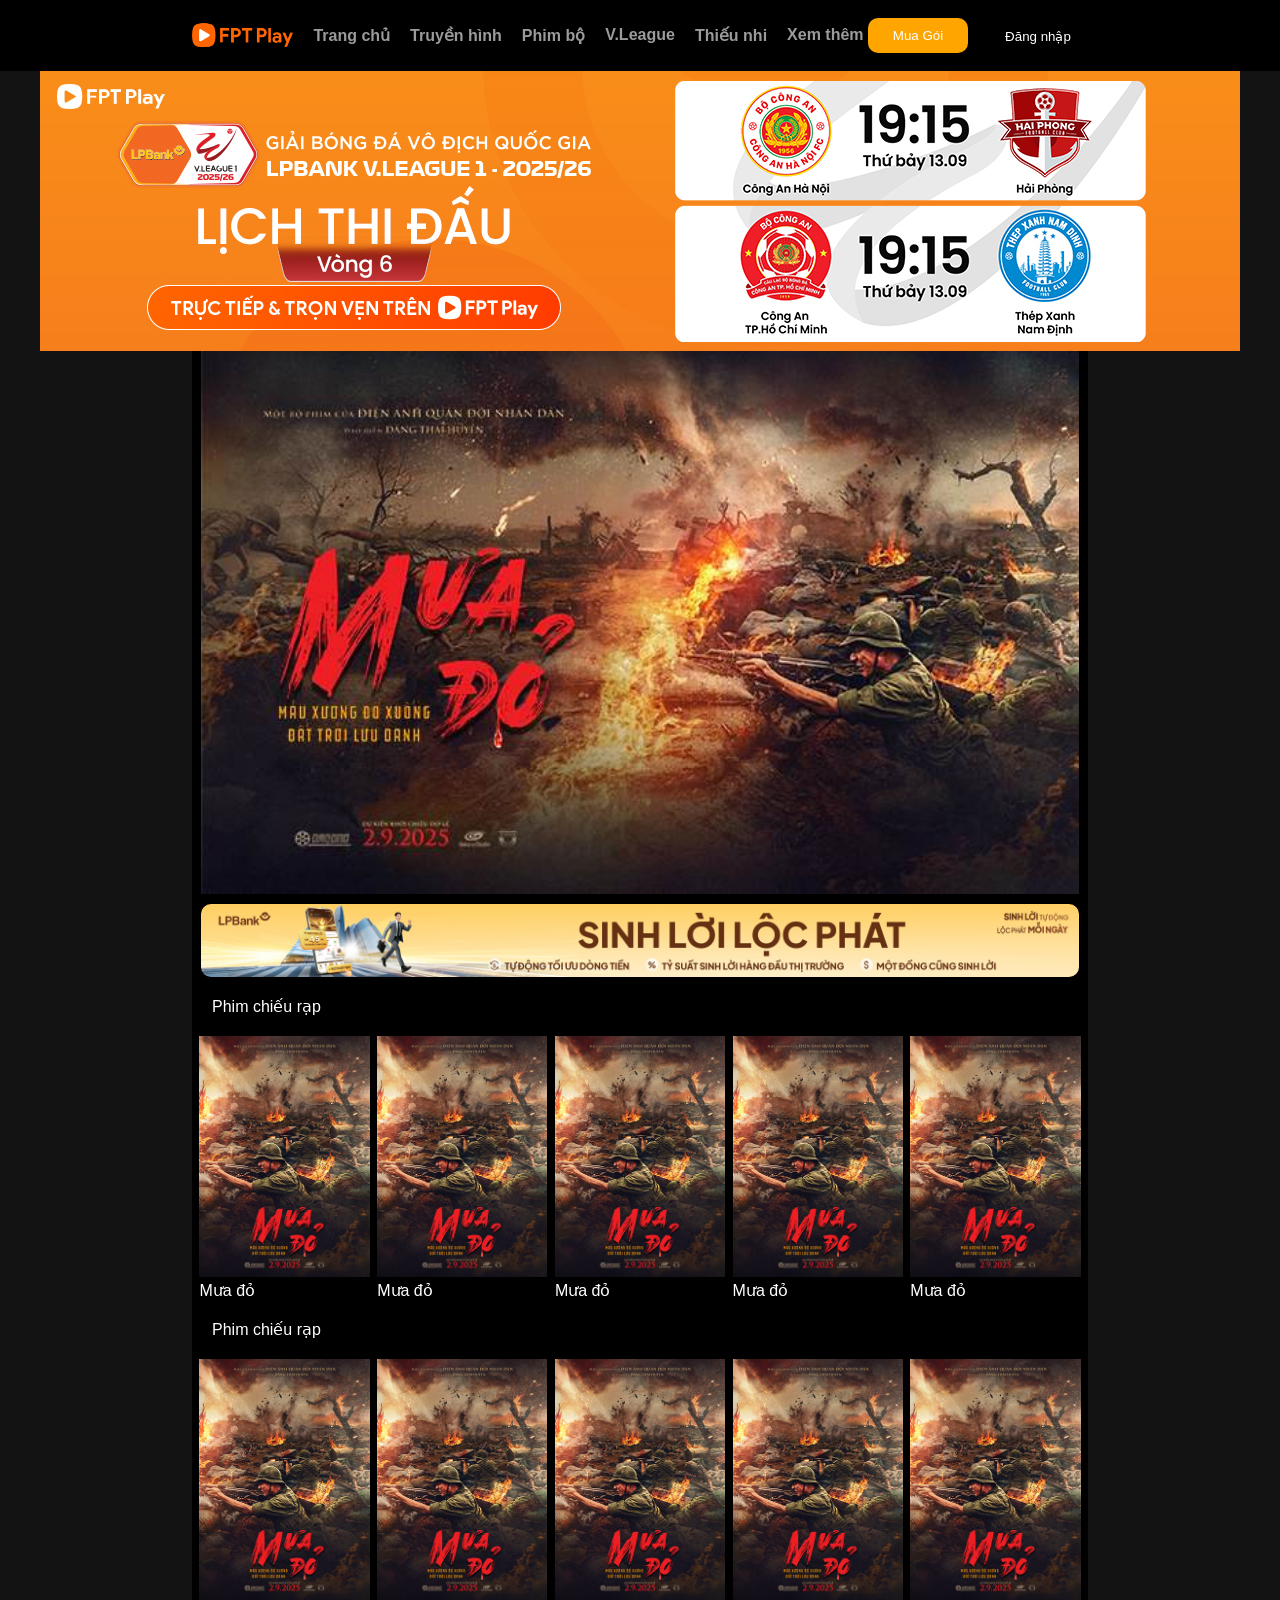
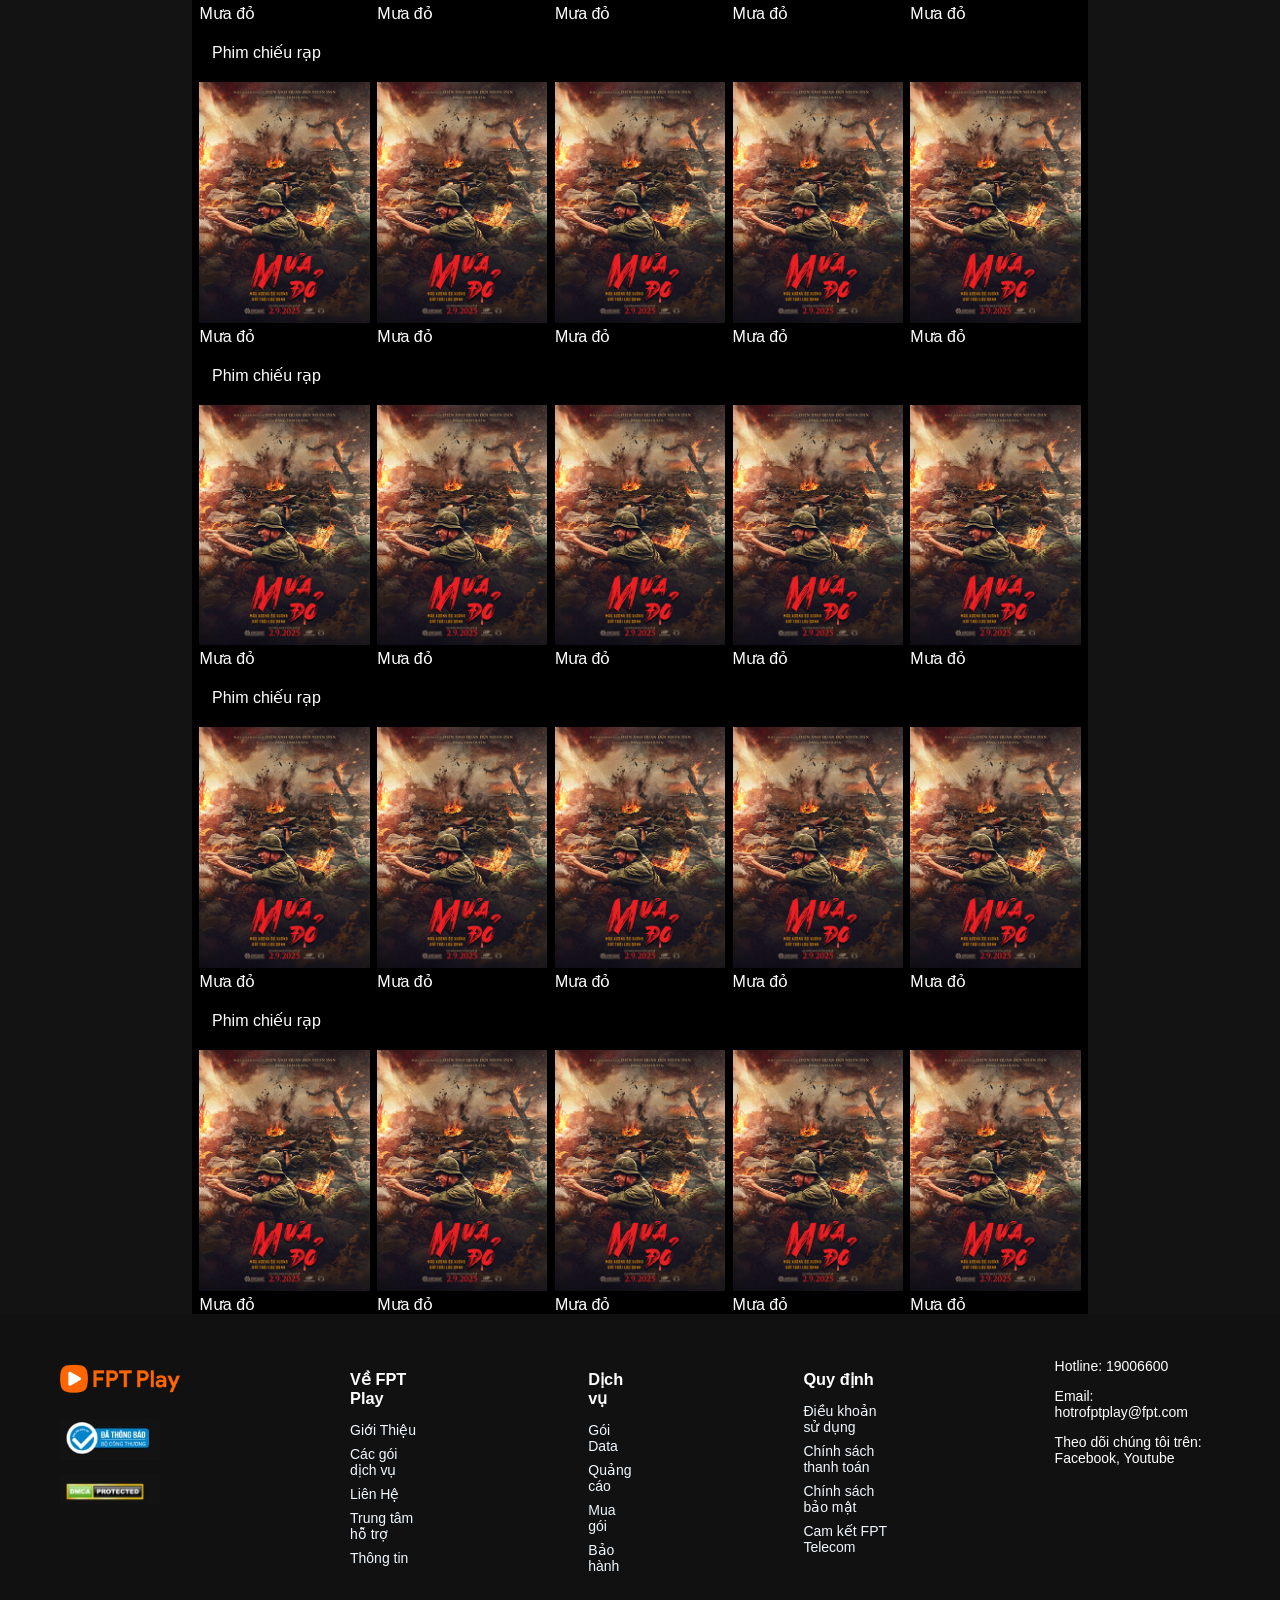
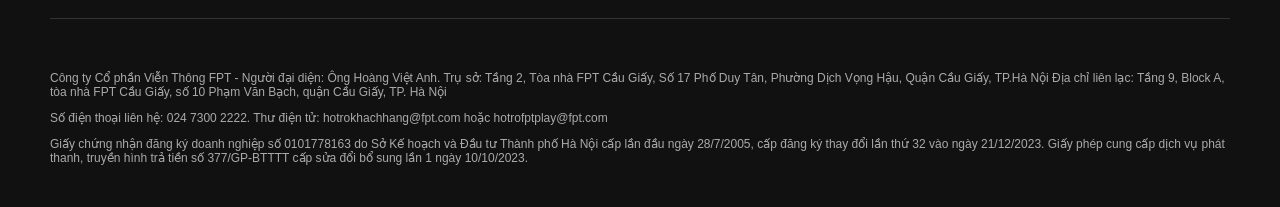
<file: fpt/fpt/index.html>
<!DOCTYPE html>
<html lang="en">

<head>
    <meta charset="UTF-8">
    <meta name="viewport" content="width=device-width, initial-scale=1.0">
    <title>Document</title>
    <link rel="stylesheet" href="style.css">
    
</head>

<body>
    <header>
        <div class="header-container">
            <!-- Danh mục trang web -->

            <nav class="danhmuc">
                <img class="logo" src="logowebsite4x_1748221195181.png" alt="">
                <ul class="danhmuc-danhsach">
                    <li class="danhmuc-lienket"><a href="#">Trang chủ</a></li>
                    <li class="danhmuc-lienket"><a href="#">Truyền hình</a></li>
                    <li class="danhmuc-lienket"><a href="#">Phim bộ</a></li>
                    <li class="danhmuc-lienket"><a href="#">V.League</a></li>
                    <li class="danhmuc-lienket"><a href="#">Thiếu nhi</a></li>
                    <li class="danhmuc-lienket"><a href="#">Xem thêm</a></li>
                </ul>
            </nav>

             
            <!-- Chức năng -->
            <div class="chucnang">
                <div>
                    <button class="muagoi">Mua Gói</button>
                </div>
                <div>
                    <button class="dangnhap">Đăng nhập</button>
                </div>
            </div>
        </div>
    </header>


    <!-- Phần Content -->
    <main>
        <div class="quangcao">
            <img src="09_68bfea5810013f0001205210.jpg" alt="">
        </div>

        <div class="container">
            
            <div>
                <div style="display: flex; justify-content: center;">
                    <img class="banner" src="640x396-muado.jpg" alt="">
                </div>
                <div style="display: flex; justify-content: center;">
                    <img class="qc" src="qc.jpg" alt="">
                </div>
            </div>


            <div class="theloai">
                <div class="tentheloai">
                    Phim chiếu rạp
                </div>
                <div class="danhsach">
                    <div class="phim">
                        <div class="anh">
                            <img src="350x495-muado.jpg" alt="">
                        </div>
                        <div class="ten">
                            Mưa đỏ
                        </div>
                    </div>
                    <div class="phim">
                        <div class="anh">
                            <img src="350x495-muado.jpg" alt="">
                        </div>
                        <div class="ten">
                            Mưa đỏ
                        </div>
                    </div>
                    <div class="phim">
                        <div class="anh">
                            <img src="350x495-muado.jpg" alt="">
                        </div>
                        <div class="ten">
                            Mưa đỏ
                        </div>
                    </div>
                    <div class="phim">
                        <div class="anh">
                            <img src="350x495-muado.jpg" alt="">
                        </div>
                        <div class="ten">
                            Mưa đỏ
                        </div>
                    </div>
                    <div class="phim">
                        <div class="anh">
                            <img src="350x495-muado.jpg" alt="">
                        </div>
                        <div class="ten">
                            Mưa đỏ
                        </div>
                    </div>
                </div>
            </div>
            <div class="theloai">
                <div class="tentheloai">
                    Phim chiếu rạp
                </div>
                <div class="danhsach">
                    <div class="phim">
                        <div class="anh">
                            <img src="350x495-muado.jpg" alt="">
                        </div>
                        <div class="ten">
                            Mưa đỏ
                        </div>
                    </div>
                    <div class="phim">
                        <div class="anh">
                            <img src="350x495-muado.jpg" alt="">
                        </div>
                        <div class="ten">
                            Mưa đỏ
                        </div>
                    </div>
                    <div class="phim">
                        <div class="anh">
                            <img src="350x495-muado.jpg" alt="">
                        </div>
                        <div class="ten">
                            Mưa đỏ
                        </div>
                    </div>
                    <div class="phim">
                        <div class="anh">
                            <img src="350x495-muado.jpg" alt="">
                        </div>
                        <div class="ten">
                            Mưa đỏ
                        </div>
                    </div>
                    <div class="phim">
                        <div class="anh">
                            <img src="350x495-muado.jpg" alt="">
                        </div>
                        <div class="ten">
                            Mưa đỏ
                        </div>
                    </div>
                </div>
            </div>
            <div class="theloai">
                <div class="tentheloai">
                    Phim chiếu rạp
                </div>
                <div class="danhsach">
                    <div class="phim">
                        <div class="anh">
                            <img src="350x495-muado.jpg" alt="">
                        </div>
                        <div class="ten">
                            Mưa đỏ
                        </div>
                    </div>
                    <div class="phim">
                        <div class="anh">
                            <img src="350x495-muado.jpg" alt="">
                        </div>
                        <div class="ten">
                            Mưa đỏ
                        </div>
                    </div>
                    <div class="phim">
                        <div class="anh">
                            <img src="350x495-muado.jpg" alt="">
                        </div>
                        <div class="ten">
                            Mưa đỏ
                        </div>
                    </div>
                    <div class="phim">
                        <div class="anh">
                            <img src="350x495-muado.jpg" alt="">
                        </div>
                        <div class="ten">
                            Mưa đỏ
                        </div>
                    </div>
                    <div class="phim">
                        <div class="anh">
                            <img src="350x495-muado.jpg" alt="">
                        </div>
                        <div class="ten">
                            Mưa đỏ
                        </div>
                    </div>
                </div>
            </div>
            <div class="theloai">
                <div class="tentheloai">
                    Phim chiếu rạp
                </div>
                <div class="danhsach">
                    <div class="phim">
                        <div class="anh">
                            <img src="350x495-muado.jpg" alt="">
                        </div>
                        <div class="ten">
                            Mưa đỏ
                        </div>
                    </div>
                    <div class="phim">
                        <div class="anh">
                            <img src="350x495-muado.jpg" alt="">
                        </div>
                        <div class="ten">
                            Mưa đỏ
                        </div>
                    </div>
                    <div class="phim">
                        <div class="anh">
                            <img src="350x495-muado.jpg" alt="">
                        </div>
                        <div class="ten">
                            Mưa đỏ
                        </div>
                    </div>
                    <div class="phim">
                        <div class="anh">
                            <img src="350x495-muado.jpg" alt="">
                        </div>
                        <div class="ten">
                            Mưa đỏ
                        </div>
                    </div>
                    <div class="phim">
                        <div class="anh">
                            <img src="350x495-muado.jpg" alt="">
                        </div>
                        <div class="ten">
                            Mưa đỏ
                        </div>
                    </div>
                </div>
            </div>
            <div class="theloai">
                <div class="tentheloai">
                    Phim chiếu rạp
                </div>
                <div class="danhsach">
                    <div class="phim">
                        <div class="anh">
                            <img src="350x495-muado.jpg" alt="">
                        </div>
                        <div class="ten">
                            Mưa đỏ
                        </div>
                    </div>
                    <div class="phim">
                        <div class="anh">
                            <img src="350x495-muado.jpg" alt="">
                        </div>
                        <div class="ten">
                            Mưa đỏ
                        </div>
                    </div>
                    <div class="phim">
                        <div class="anh">
                            <img src="350x495-muado.jpg" alt="">
                        </div>
                        <div class="ten">
                            Mưa đỏ
                        </div>
                    </div>
                    <div class="phim">
                        <div class="anh">
                            <img src="350x495-muado.jpg" alt="">
                        </div>
                        <div class="ten">
                            Mưa đỏ
                        </div>
                    </div>
                    <div class="phim">
                        <div class="anh">
                            <img src="350x495-muado.jpg" alt="">
                        </div>
                        <div class="ten">
                            Mưa đỏ
                        </div>
                    </div>
                </div>
            </div>
            <div class="theloai">
                <div class="tentheloai">
                    Phim chiếu rạp
                </div>
                <div class="danhsach">
                    <div class="phim">
                        <div class="anh">
                            <img src="350x495-muado.jpg" alt="">
                        </div>
                        <div class="ten">
                            Mưa đỏ
                        </div>
                    </div>
                    <div class="phim">
                        <div class="anh">
                            <img src="350x495-muado.jpg" alt="">
                        </div>
                        <div class="ten">
                            Mưa đỏ
                        </div>
                    </div>
                    <div class="phim">
                        <div class="anh">
                            <img src="350x495-muado.jpg" alt="">
                        </div>
                        <div class="ten">
                            Mưa đỏ
                        </div>
                    </div>
                    <div class="phim">
                        <div class="anh">
                            <img src="350x495-muado.jpg" alt="">
                        </div>
                        <div class="ten">
                            Mưa đỏ
                        </div>
                    </div>
                    <div class="phim">
                        <div class="anh">
                            <img src="350x495-muado.jpg" alt="">
                        </div>
                        <div class="ten">
                            Mưa đỏ
                        </div>
                    </div>
                </div>
            </div>
        </div>



    </main>
    <footer class="footer">
        <div class="footer-top">

            <div class="footer-cool">
                <img src="logowebsite4x_1748221195181.png" alt="" width="120px">
                <img src="2.jpg" alt="" width="100px">
                <img src="3.jpg" alt="" width="100px">
            </div>

            <!-- Cột 2 -->
             <div class="footer-cool">
                  <h3>Về FPT Play</h3>
                  <ul>
                    <li>Giới Thiệu</li>
                    <li>Các gói dịch vụ</li>
                    <li>Liên Hệ</li>
                    <li>Trung tâm hỗ trợ</li>
                    <li>Thông tin</li>
                  </ul>
             </div>
            
             <!-- Cột 3 -->
             <div class="footer-cool">
                   <h3>Dịch vụ</h3>
                   <ul>
                     <li>Gói Data</li>
                     <li>Quảng cáo</li>
                     <li>Mua gói</li>
                     <li>Bảo hành</li>
                   </ul>
             </div>

             <!-- Cột 4 -->
             <div class="footer-cool">
                <h3>Quy định</h3>
                <ul>
                    <li>Điều khoản sử dụng</li>
                    <li>Chính sách thanh toán</li>
                    <li>Chính sách bảo mật</li>
                    <li>Cam kết FPT Telecom</li>
                </ul>
                
             </div>

                <div class="footer-band">
                    <p>Hotline: 19006600</p>
                    <p>Email: hotrofptplay@fpt.com</p>
                    <p>Theo dõi chúng tôi trên: Facebook, Youtube</p>
                </div>
        
        </div>

        <!-- cột 5 -->
              <div class="footer-bottom">
                  <p>Công ty Cổ phần Viễn Thông FPT - Người đại diện: Ông Hoàng Việt Anh. Trụ sở: Tầng 2, Tòa nhà FPT Cầu Giấy, Số 17 Phố Duy Tân, Phường Dịch Vọng Hậu, Quận Cầu Giấy, TP.Hà Nội

                   Địa chỉ liên lạc: Tầng 9, Block A, tòa nhà FPT Cầu Giấy, số 10 Phạm Văn Bạch, quận Cầu Giấy, TP. Hà Nội
                 </p>

                 <p>
                    Số điện thoại liên hệ: 024 7300 2222. Thư điện tử: hotrokhachhang@fpt.com hoặc hotrofptplay@fpt.com
                 </p>

                 <p>
                    Giấy chứng nhận đăng ký doanh nghiệp số 0101778163 do Sở Kế hoạch và Đầu tư Thành phố Hà Nội cấp lần đầu ngày 28/7/2005, cấp đăng ký thay đổi lần thứ 32 vào ngày 21/12/2023.

                    Giấy phép cung cấp dịch vụ phát thanh, truyền hình trả tiền số 377/GP-BTTTT cấp sửa đổi bổ sung lần 1 ngày 10/10/2023.
                 </p>
              </div>
















    </footer>
       
          
</body>

</html>
</file>
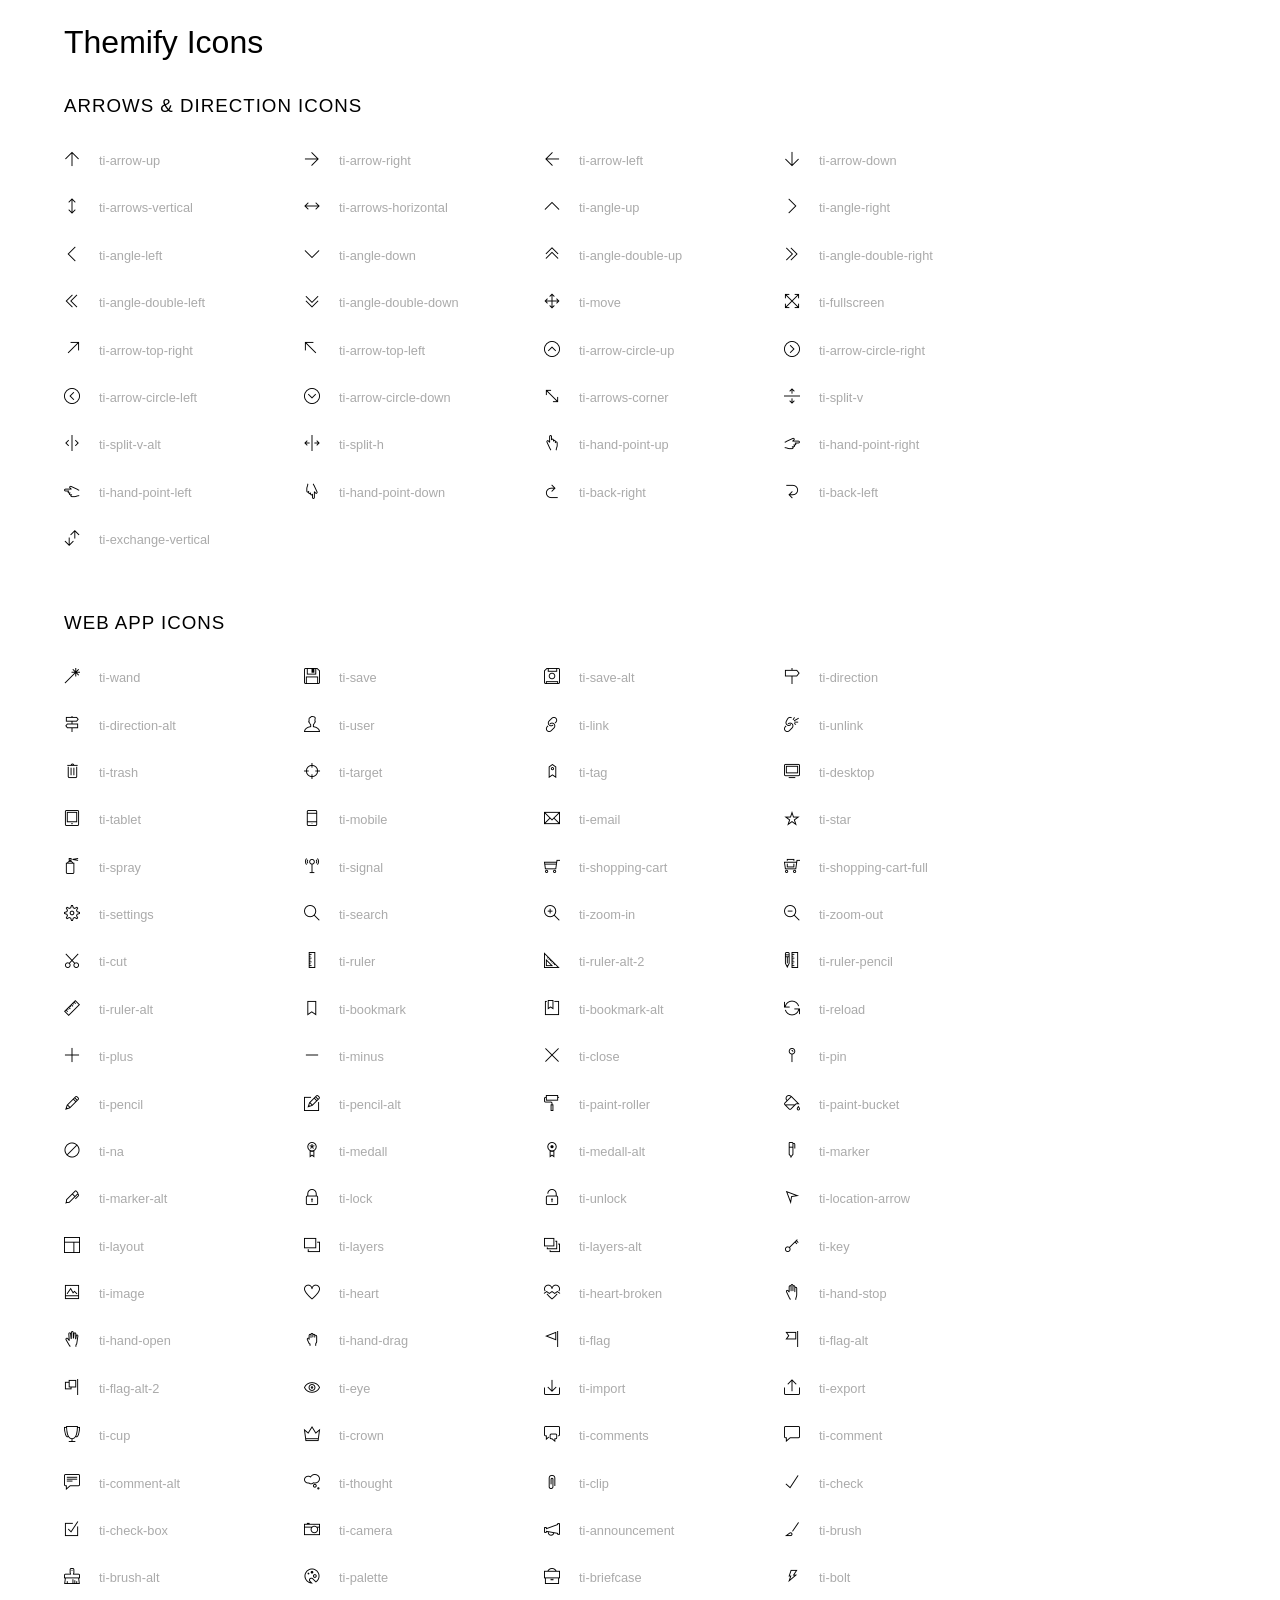
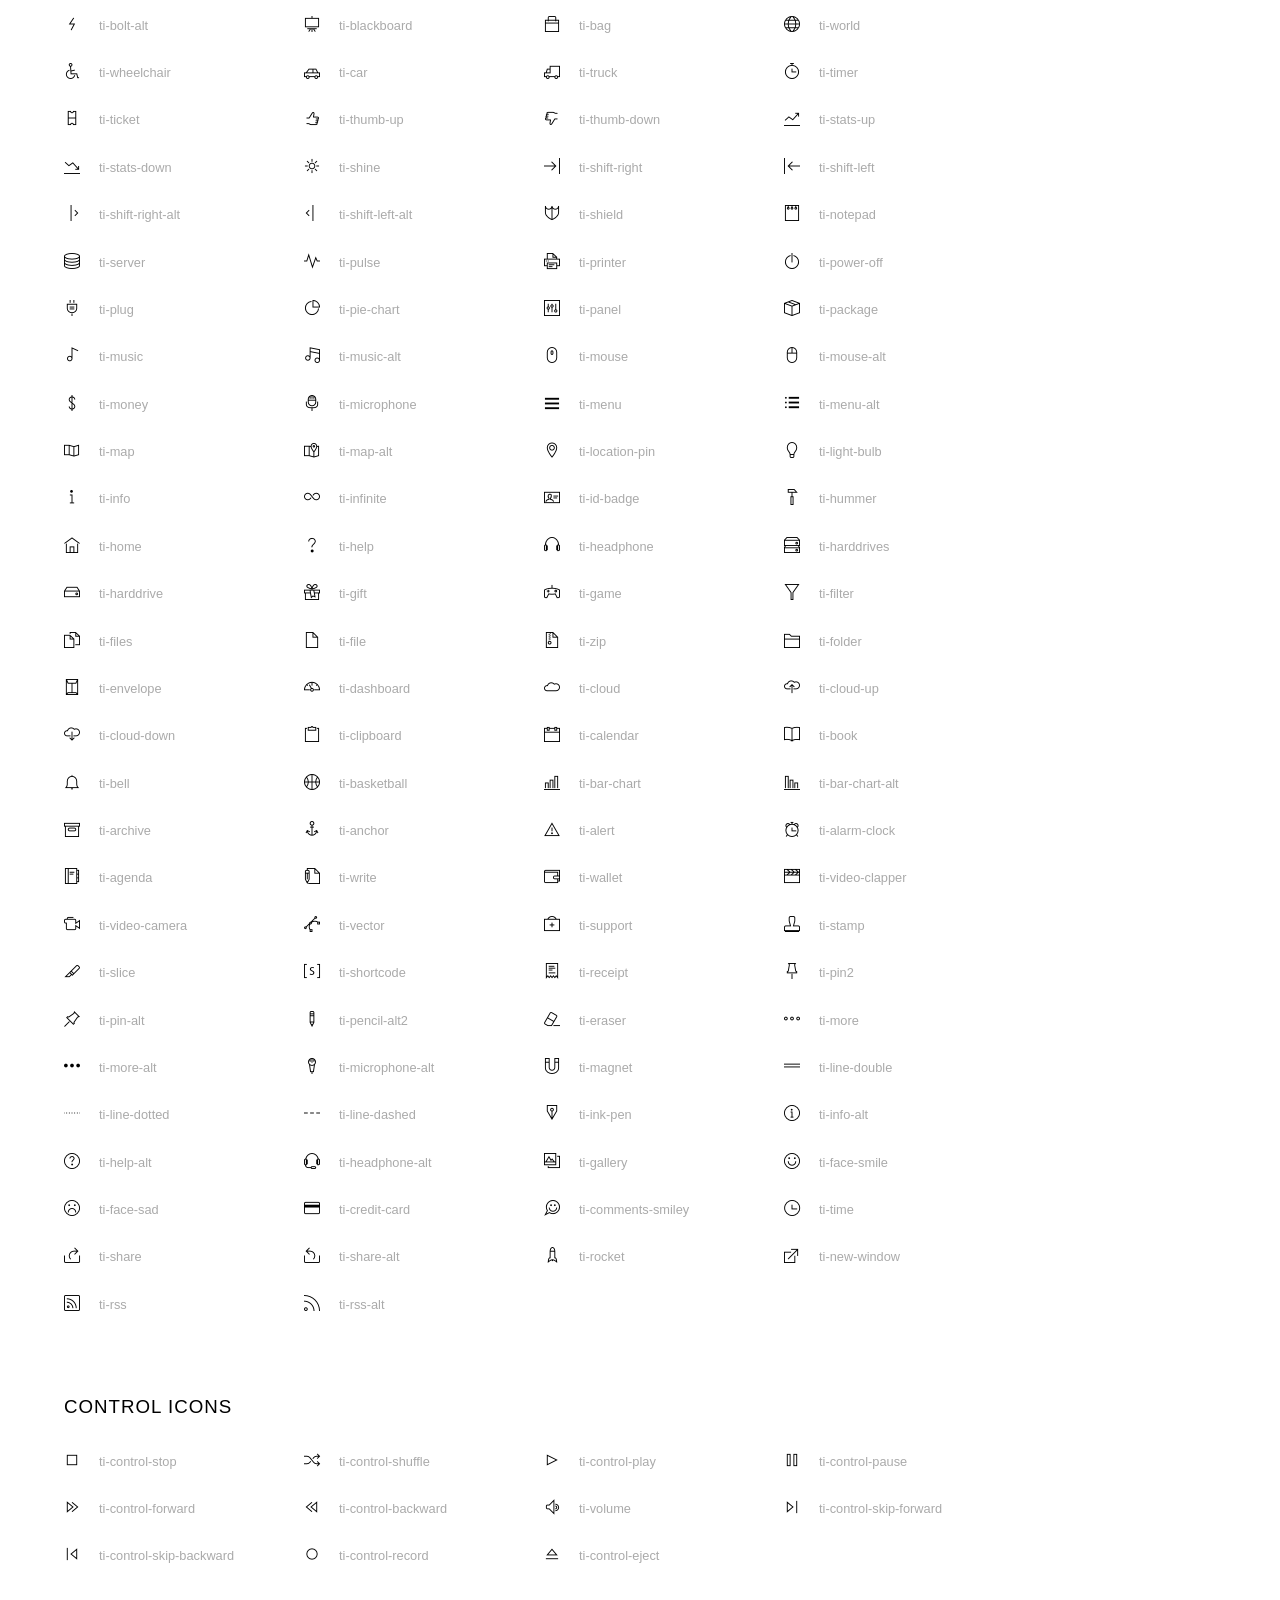
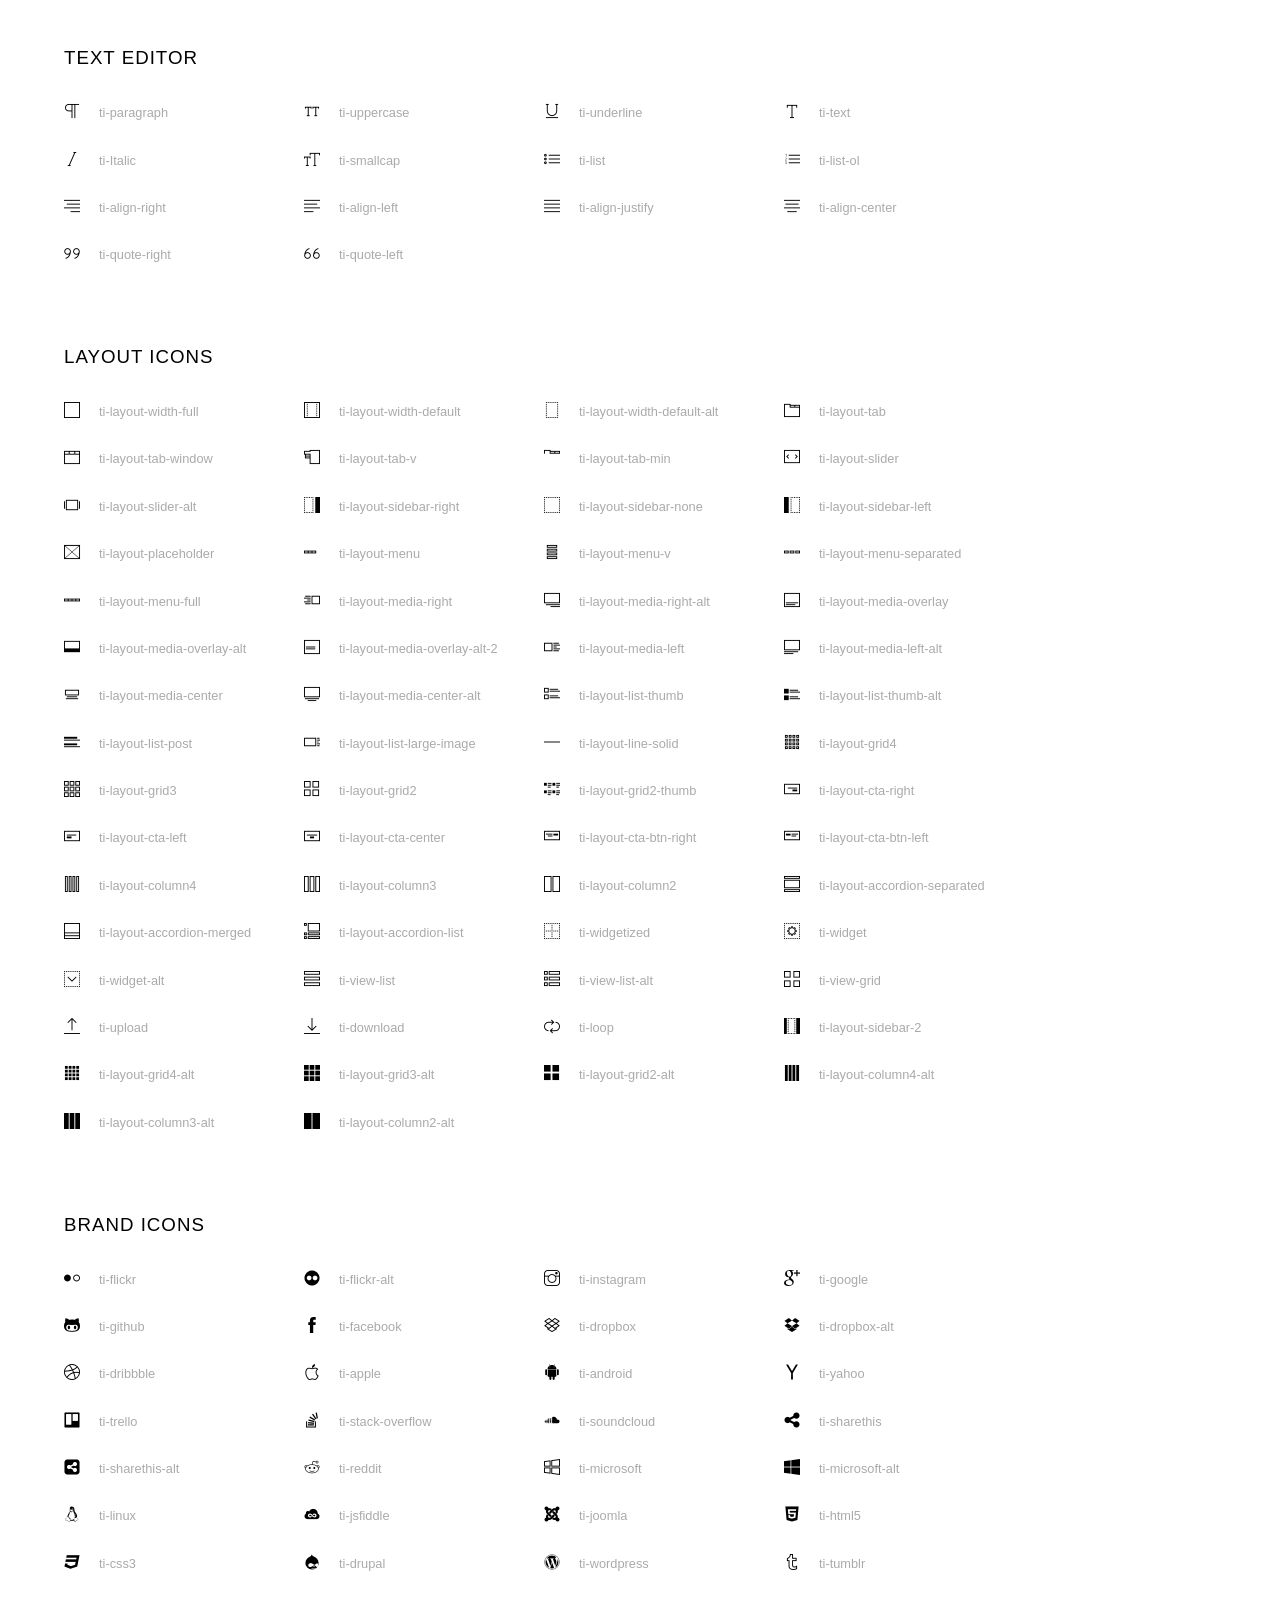
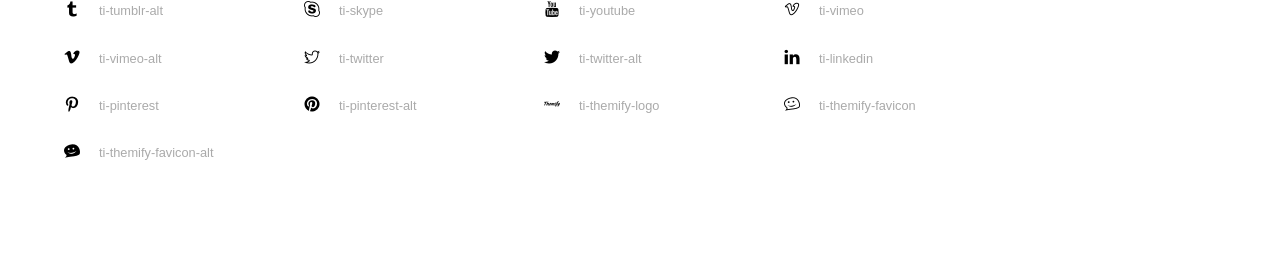
<file: WebTheBand/assets/icons/themify-icons-font/themify-icons/index.html>
<!doctype html>
<html>
<head>
	<meta charset="utf-8">
	<title>Themify Icon Font</title>
	<meta name="viewport" content="width=device-width">
	<link rel="stylesheet" href="demo-files/demo.css">
	<link rel="stylesheet" href="themify-icons.css">
	<!--[if lt IE 8]><!-->
	<link rel="stylesheet" href="ie7/ie7.css">
	<!--<![endif]-->
</head>
<body>
	<h1>Themify Icons</h1>

	<div class="icon-section">

		<div class="icon-section">
			<h3>Arrows &amp; Direction Icons </h3>

			<div class="icon-container">
				<span class="ti-arrow-up"></span><span class="icon-name"> ti-arrow-up</span>
			</div>
			<div class="icon-container">
				<span class="ti-arrow-right"></span><span class="icon-name"> ti-arrow-right</span>
			</div>
			<div class="icon-container">
				<span class="ti-arrow-left"></span><span class="icon-name"> ti-arrow-left</span>
			</div>
			<div class="icon-container">
				<span class="ti-arrow-down"></span><span class="icon-name"> ti-arrow-down</span>
			</div>
			<div class="icon-container">
				<span class="ti-arrows-vertical"></span><span class="icon-name"> ti-arrows-vertical</span>
			</div>
			<div class="icon-container">
				<span class="ti-arrows-horizontal"></span><span class="icon-name"> ti-arrows-horizontal</span>
			</div>
			<div class="icon-container">
				<span class="ti-angle-up"></span><span class="icon-name"> ti-angle-up</span>
			</div>
			<div class="icon-container">
				<span class="ti-angle-right"></span><span class="icon-name"> ti-angle-right</span>
			</div>
			<div class="icon-container">
				<span class="ti-angle-left"></span><span class="icon-name"> ti-angle-left</span>
			</div>
			<div class="icon-container">
				<span class="ti-angle-down"></span><span class="icon-name"> ti-angle-down</span>
			</div>	
			<div class="icon-container">
				<span class="ti-angle-double-up"></span><span class="icon-name"> ti-angle-double-up</span>
			</div>
			<div class="icon-container">
				<span class="ti-angle-double-right"></span><span class="icon-name"> ti-angle-double-right</span>
			</div>
			<div class="icon-container">
				<span class="ti-angle-double-left"></span><span class="icon-name"> ti-angle-double-left</span>
			</div>
			<div class="icon-container">
				<span class="ti-angle-double-down"></span><span class="icon-name"> ti-angle-double-down</span>
			</div>					
			<div class="icon-container">
				<span class="ti-move"></span><span class="icon-name"> ti-move</span>
			</div>
			<div class="icon-container">
				<span class="ti-fullscreen"></span><span class="icon-name"> ti-fullscreen</span>
			</div>
			<div class="icon-container">
				<span class="ti-arrow-top-right"></span><span class="icon-name"> ti-arrow-top-right</span>
			</div>
			<div class="icon-container">
				<span class="ti-arrow-top-left"></span><span class="icon-name"> ti-arrow-top-left</span>
			</div>
			<div class="icon-container">
				<span class="ti-arrow-circle-up"></span><span class="icon-name"> ti-arrow-circle-up</span>
			</div>
			<div class="icon-container">
				<span class="ti-arrow-circle-right"></span><span class="icon-name"> ti-arrow-circle-right</span>
			</div>
			<div class="icon-container">
				<span class="ti-arrow-circle-left"></span><span class="icon-name"> ti-arrow-circle-left</span>
			</div>
			<div class="icon-container">
				<span class="ti-arrow-circle-down"></span><span class="icon-name"> ti-arrow-circle-down</span>
			</div>
			<div class="icon-container">
				<span class="ti-arrows-corner"></span><span class="icon-name"> ti-arrows-corner</span>
			</div>
			<div class="icon-container">
				<span class="ti-split-v"></span><span class="icon-name"> ti-split-v</span>
			</div>

			<div class="icon-container">
				<span class="ti-split-v-alt"></span><span class="icon-name"> ti-split-v-alt</span>
			</div>
			<div class="icon-container">
				<span class="ti-split-h"></span><span class="icon-name"> ti-split-h</span>
			</div>
			<div class="icon-container">
				<span class="ti-hand-point-up"></span><span class="icon-name"> ti-hand-point-up</span>
			</div>
			<div class="icon-container">
				<span class="ti-hand-point-right"></span><span class="icon-name"> ti-hand-point-right</span>
			</div>
			<div class="icon-container">
				<span class="ti-hand-point-left"></span><span class="icon-name"> ti-hand-point-left</span>
			</div>
			<div class="icon-container">
				<span class="ti-hand-point-down"></span><span class="icon-name"> ti-hand-point-down</span>
			</div>
			<div class="icon-container">
				<span class="ti-back-right"></span><span class="icon-name"> ti-back-right</span>
			</div>
			<div class="icon-container">
				<span class="ti-back-left"></span><span class="icon-name"> ti-back-left</span>
			</div>
			<div class="icon-container">
				<span class="ti-exchange-vertical"></span><span class="icon-name"> ti-exchange-vertical</span>
			</div>

		</div> <!-- Arrows Icons -->



		<h3>Web App Icons</h3>
		
		<div class="icon-section">

			<div class="icon-container">
				<span class="ti-wand"></span><span class="icon-name"> ti-wand</span>
			</div>
			<div class="icon-container">
				<span class="ti-save"></span><span class="icon-name"> ti-save</span>
			</div>
			<div class="icon-container">
				<span class="ti-save-alt"></span><span class="icon-name"> ti-save-alt</span>
			</div>

			<div class="icon-container">
				<span class="ti-direction"></span><span class="icon-name"> ti-direction</span>
			</div>
			<div class="icon-container">
				<span class="ti-direction-alt"></span><span class="icon-name"> ti-direction-alt</span>
			</div>
			<div class="icon-container">
				<span class="ti-user"></span><span class="icon-name"> ti-user</span>
			</div>
			<div class="icon-container">
				<span class="ti-link"></span><span class="icon-name"> ti-link</span>
			</div>
			<div class="icon-container">
				<span class="ti-unlink"></span><span class="icon-name"> ti-unlink</span>
			</div>
			<div class="icon-container">
				<span class="ti-trash"></span><span class="icon-name"> ti-trash</span>
			</div>
			<div class="icon-container">
				<span class="ti-target"></span><span class="icon-name"> ti-target</span>
			</div>
			<div class="icon-container">
				<span class="ti-tag"></span><span class="icon-name"> ti-tag</span>
			</div>
			<div class="icon-container">
				<span class="ti-desktop"></span><span class="icon-name"> ti-desktop</span>
			</div>
			<div class="icon-container">
				<span class="ti-tablet"></span><span class="icon-name"> ti-tablet</span>
			</div>
			<div class="icon-container">
				<span class="ti-mobile"></span><span class="icon-name"> ti-mobile</span>
			</div>
			<div class="icon-container">
				<span class="ti-email"></span><span class="icon-name"> ti-email</span>
			</div>	
			<div class="icon-container">
				<span class="ti-star"></span><span class="icon-name"> ti-star</span>
			</div>
			<div class="icon-container">
				<span class="ti-spray"></span><span class="icon-name"> ti-spray</span>
			</div>
			<div class="icon-container">
				<span class="ti-signal"></span><span class="icon-name"> ti-signal</span>
			</div>
			<div class="icon-container">
				<span class="ti-shopping-cart"></span><span class="icon-name"> ti-shopping-cart</span>
			</div>
			<div class="icon-container">
				<span class="ti-shopping-cart-full"></span><span class="icon-name"> ti-shopping-cart-full</span>
			</div>
			<div class="icon-container">
				<span class="ti-settings"></span><span class="icon-name"> ti-settings</span>
			</div>
			<div class="icon-container">
				<span class="ti-search"></span><span class="icon-name"> ti-search</span>
			</div>
			<div class="icon-container">
				<span class="ti-zoom-in"></span><span class="icon-name"> ti-zoom-in</span>
			</div>
			<div class="icon-container">
				<span class="ti-zoom-out"></span><span class="icon-name"> ti-zoom-out</span>
			</div>
			<div class="icon-container">
				<span class="ti-cut"></span><span class="icon-name"> ti-cut</span>
			</div>
			<div class="icon-container">
				<span class="ti-ruler"></span><span class="icon-name"> ti-ruler</span>
			</div>
			<div class="icon-container">
				<span class="ti-ruler-alt-2"></span><span class="icon-name"> ti-ruler-alt-2</span>
			</div>			
			<div class="icon-container">
				<span class="ti-ruler-pencil"></span><span class="icon-name"> ti-ruler-pencil</span>
			</div>
			<div class="icon-container">
				<span class="ti-ruler-alt"></span><span class="icon-name"> ti-ruler-alt</span>
			</div>
			<div class="icon-container">
				<span class="ti-bookmark"></span><span class="icon-name"> ti-bookmark</span>
			</div>
			<div class="icon-container">
				<span class="ti-bookmark-alt"></span><span class="icon-name"> ti-bookmark-alt</span>
			</div>
			<div class="icon-container">
				<span class="ti-reload"></span><span class="icon-name"> ti-reload</span>
			</div>
			<div class="icon-container">
				<span class="ti-plus"></span><span class="icon-name"> ti-plus</span>
			</div>
			<div class="icon-container">
				<span class="ti-minus"></span><span class="icon-name"> ti-minus</span>
			</div>
			<div class="icon-container">
				<span class="ti-close"></span><span class="icon-name"> ti-close</span>
			</div>			
			<div class="icon-container">
				<span class="ti-pin"></span><span class="icon-name"> ti-pin</span>
			</div>
			<div class="icon-container">
				<span class="ti-pencil"></span><span class="icon-name"> ti-pencil</span>
			</div>
					
		  	<div class="icon-container">
				<span class="ti-pencil-alt"></span><span class="icon-name"> ti-pencil-alt</span>
			</div>
			<div class="icon-container">
				<span class="ti-paint-roller"></span><span class="icon-name"> ti-paint-roller</span>
			</div>
			<div class="icon-container">
				<span class="ti-paint-bucket"></span><span class="icon-name"> ti-paint-bucket</span>
			</div>
			<div class="icon-container">
				<span class="ti-na"></span><span class="icon-name"> ti-na</span>
			</div>
			<div class="icon-container">
				<span class="ti-medall"></span><span class="icon-name"> ti-medall</span>
			</div>
			<div class="icon-container">
				<span class="ti-medall-alt"></span><span class="icon-name"> ti-medall-alt</span>
			</div>
			<div class="icon-container">
				<span class="ti-marker"></span><span class="icon-name"> ti-marker</span>
			</div>
			<div class="icon-container">
				<span class="ti-marker-alt"></span><span class="icon-name"> ti-marker-alt</span>
			</div>

			<div class="icon-container">
				<span class="ti-lock"></span><span class="icon-name"> ti-lock</span>
			</div>
			<div class="icon-container">
				<span class="ti-unlock"></span><span class="icon-name"> ti-unlock</span>
			</div>
			<div class="icon-container">
				<span class="ti-location-arrow"></span><span class="icon-name"> ti-location-arrow</span>
			</div>
			<div class="icon-container">
				<span class="ti-layout"></span><span class="icon-name"> ti-layout</span>
			</div>
			<div class="icon-container">
				<span class="ti-layers"></span><span class="icon-name"> ti-layers</span>
			</div>
			<div class="icon-container">
				<span class="ti-layers-alt"></span><span class="icon-name"> ti-layers-alt</span>
			</div>
			<div class="icon-container">
				<span class="ti-key"></span><span class="icon-name"> ti-key</span>
			</div>
			<div class="icon-container">
				<span class="ti-image"></span><span class="icon-name"> ti-image</span>
			</div>
			<div class="icon-container">
				<span class="ti-heart"></span><span class="icon-name"> ti-heart</span>
			</div>
			<div class="icon-container">
				<span class="ti-heart-broken"></span><span class="icon-name"> ti-heart-broken</span>
			</div>
			<div class="icon-container">
				<span class="ti-hand-stop"></span><span class="icon-name"> ti-hand-stop</span>
			</div>
			<div class="icon-container">
				<span class="ti-hand-open"></span><span class="icon-name"> ti-hand-open</span>
			</div>
			<div class="icon-container">
				<span class="ti-hand-drag"></span><span class="icon-name"> ti-hand-drag</span>
			</div>
			<div class="icon-container">
				<span class="ti-flag"></span><span class="icon-name"> ti-flag</span>
			</div>
			<div class="icon-container">
				<span class="ti-flag-alt"></span><span class="icon-name"> ti-flag-alt</span>
			</div>
			<div class="icon-container">
				<span class="ti-flag-alt-2"></span><span class="icon-name"> ti-flag-alt-2</span>
			</div>
			<div class="icon-container">
				<span class="ti-eye"></span><span class="icon-name"> ti-eye</span>
			</div>
			<div class="icon-container">
				<span class="ti-import"></span><span class="icon-name"> ti-import</span>
			</div>			
			<div class="icon-container">
				<span class="ti-export"></span><span class="icon-name"> ti-export</span>
			</div>
			<div class="icon-container">
				<span class="ti-cup"></span><span class="icon-name"> ti-cup</span>
			</div>
			<div class="icon-container">
				<span class="ti-crown"></span><span class="icon-name"> ti-crown</span>
			</div>
			<div class="icon-container">
				<span class="ti-comments"></span><span class="icon-name"> ti-comments</span>
			</div>
			<div class="icon-container">
				<span class="ti-comment"></span><span class="icon-name"> ti-comment</span>
			</div>
			<div class="icon-container">
				<span class="ti-comment-alt"></span><span class="icon-name"> ti-comment-alt</span>
			</div>
			<div class="icon-container">
				<span class="ti-thought"></span><span class="icon-name"> ti-thought</span>
			</div>			
			<div class="icon-container">
				<span class="ti-clip"></span><span class="icon-name"> ti-clip</span>
			</div>

			<div class="icon-container">
				<span class="ti-check"></span><span class="icon-name"> ti-check</span>
			</div>
			<div class="icon-container">
				<span class="ti-check-box"></span><span class="icon-name"> ti-check-box</span>
			</div>
			<div class="icon-container">
				<span class="ti-camera"></span><span class="icon-name"> ti-camera</span>
			</div>
			<div class="icon-container">
				<span class="ti-announcement"></span><span class="icon-name"> ti-announcement</span>
			</div>
			<div class="icon-container">
				<span class="ti-brush"></span><span class="icon-name"> ti-brush</span>
			</div>
			<div class="icon-container">
				<span class="ti-brush-alt"></span><span class="icon-name"> ti-brush-alt</span>
			</div>
			<div class="icon-container">
				<span class="ti-palette"></span><span class="icon-name"> ti-palette</span>
			</div>			
			<div class="icon-container">
				<span class="ti-briefcase"></span><span class="icon-name"> ti-briefcase</span>
			</div>
			<div class="icon-container">
				<span class="ti-bolt"></span><span class="icon-name"> ti-bolt</span>
			</div>
			<div class="icon-container">
				<span class="ti-bolt-alt"></span><span class="icon-name"> ti-bolt-alt</span>
			</div>
			<div class="icon-container">
				<span class="ti-blackboard"></span><span class="icon-name"> ti-blackboard</span>
			</div>
			<div class="icon-container">
				<span class="ti-bag"></span><span class="icon-name"> ti-bag</span>
			</div>
			<div class="icon-container">
				<span class="ti-world"></span><span class="icon-name"> ti-world</span>
			</div>
			<div class="icon-container">
				<span class="ti-wheelchair"></span><span class="icon-name"> ti-wheelchair</span>
			</div>
			<div class="icon-container">
				<span class="ti-car"></span><span class="icon-name"> ti-car</span>
			</div>
			<div class="icon-container">
				<span class="ti-truck"></span><span class="icon-name"> ti-truck</span>
			</div>
			<div class="icon-container">
				<span class="ti-timer"></span><span class="icon-name"> ti-timer</span>
			</div>
			<div class="icon-container">
				<span class="ti-ticket"></span><span class="icon-name"> ti-ticket</span>
			</div>
			<div class="icon-container">
				<span class="ti-thumb-up"></span><span class="icon-name"> ti-thumb-up</span>
			</div>
			<div class="icon-container">
				<span class="ti-thumb-down"></span><span class="icon-name"> ti-thumb-down</span>
			</div>

			<div class="icon-container">
				<span class="ti-stats-up"></span><span class="icon-name"> ti-stats-up</span>
			</div>
			<div class="icon-container">
				<span class="ti-stats-down"></span><span class="icon-name"> ti-stats-down</span>
			</div>
			<div class="icon-container">
				<span class="ti-shine"></span><span class="icon-name"> ti-shine</span>
			</div>
			<div class="icon-container">
				<span class="ti-shift-right"></span><span class="icon-name"> ti-shift-right</span>
			</div>
			<div class="icon-container">
				<span class="ti-shift-left"></span><span class="icon-name"> ti-shift-left</span>
			</div>

			<div class="icon-container">
				<span class="ti-shift-right-alt"></span><span class="icon-name"> ti-shift-right-alt</span>
			</div>
			<div class="icon-container">
				<span class="ti-shift-left-alt"></span><span class="icon-name"> ti-shift-left-alt</span>
			</div>
			<div class="icon-container">
				<span class="ti-shield"></span><span class="icon-name"> ti-shield</span>
			</div>
			<div class="icon-container">
				<span class="ti-notepad"></span><span class="icon-name"> ti-notepad</span>
			</div>
			<div class="icon-container">
				<span class="ti-server"></span><span class="icon-name"> ti-server</span>
			</div>

			<div class="icon-container">
				<span class="ti-pulse"></span><span class="icon-name"> ti-pulse</span>
			</div>
			<div class="icon-container">
				<span class="ti-printer"></span><span class="icon-name"> ti-printer</span>
			</div>
			<div class="icon-container">
				<span class="ti-power-off"></span><span class="icon-name"> ti-power-off</span>
			</div>
			<div class="icon-container">
				<span class="ti-plug"></span><span class="icon-name"> ti-plug</span>
			</div>
			<div class="icon-container">
				<span class="ti-pie-chart"></span><span class="icon-name"> ti-pie-chart</span>
			</div>

			<div class="icon-container">
				<span class="ti-panel"></span><span class="icon-name"> ti-panel</span>
			</div>
			<div class="icon-container">
				<span class="ti-package"></span><span class="icon-name"> ti-package</span>
			</div>
			<div class="icon-container">
				<span class="ti-music"></span><span class="icon-name"> ti-music</span>
			</div>
			<div class="icon-container">
				<span class="ti-music-alt"></span><span class="icon-name"> ti-music-alt</span>
			</div>
			<div class="icon-container">
				<span class="ti-mouse"></span><span class="icon-name"> ti-mouse</span>
			</div>
			<div class="icon-container">
				<span class="ti-mouse-alt"></span><span class="icon-name"> ti-mouse-alt</span>
			</div>
			<div class="icon-container">
				<span class="ti-money"></span><span class="icon-name"> ti-money</span>
			</div>
			<div class="icon-container">
				<span class="ti-microphone"></span><span class="icon-name"> ti-microphone</span>
			</div>
			<div class="icon-container">
				<span class="ti-menu"></span><span class="icon-name"> ti-menu</span>
			</div>
			<div class="icon-container">
				<span class="ti-menu-alt"></span><span class="icon-name"> ti-menu-alt</span>
			</div>
			<div class="icon-container">
				<span class="ti-map"></span><span class="icon-name"> ti-map</span>
			</div>
			<div class="icon-container">
				<span class="ti-map-alt"></span><span class="icon-name"> ti-map-alt</span>
			</div>

			<div class="icon-container">
				<span class="ti-location-pin"></span><span class="icon-name"> ti-location-pin</span>
			</div>

			<div class="icon-container">
				<span class="ti-light-bulb"></span><span class="icon-name"> ti-light-bulb</span>
			</div>
			<div class="icon-container">
				<span class="ti-info"></span><span class="icon-name"> ti-info</span>
			</div>
			<div class="icon-container">
				<span class="ti-infinite"></span><span class="icon-name"> ti-infinite</span>
			</div>
			<div class="icon-container">
				<span class="ti-id-badge"></span><span class="icon-name"> ti-id-badge</span>
			</div>
			<div class="icon-container">
				<span class="ti-hummer"></span><span class="icon-name"> ti-hummer</span>
			</div>
			<div class="icon-container">
				<span class="ti-home"></span><span class="icon-name"> ti-home</span>
			</div>
			<div class="icon-container">
				<span class="ti-help"></span><span class="icon-name"> ti-help</span>
			</div>
			<div class="icon-container">
				<span class="ti-headphone"></span><span class="icon-name"> ti-headphone</span>
			</div>
			<div class="icon-container">
				<span class="ti-harddrives"></span><span class="icon-name"> ti-harddrives</span>
			</div>
			<div class="icon-container">
				<span class="ti-harddrive"></span><span class="icon-name"> ti-harddrive</span>
			</div>
			<div class="icon-container">
				<span class="ti-gift"></span><span class="icon-name"> ti-gift</span>
			</div>
			<div class="icon-container">
				<span class="ti-game"></span><span class="icon-name"> ti-game</span>
			</div>
			<div class="icon-container">
				<span class="ti-filter"></span><span class="icon-name"> ti-filter</span>
			</div>
			<div class="icon-container">
				<span class="ti-files"></span><span class="icon-name"> ti-files</span>
			</div>
			<div class="icon-container">
				<span class="ti-file"></span><span class="icon-name"> ti-file</span>
			</div>
			<div class="icon-container">
				<span class="ti-zip"></span><span class="icon-name"> ti-zip</span>
			</div>
			<div class="icon-container">
				<span class="ti-folder"></span><span class="icon-name"> ti-folder</span>
			</div>			
			<div class="icon-container">
				<span class="ti-envelope"></span><span class="icon-name"> ti-envelope</span>
			</div>


			<div class="icon-container">
				<span class="ti-dashboard"></span><span class="icon-name"> ti-dashboard</span>
			</div>
			<div class="icon-container">
				<span class="ti-cloud"></span><span class="icon-name"> ti-cloud</span>
			</div>
			<div class="icon-container">
				<span class="ti-cloud-up"></span><span class="icon-name"> ti-cloud-up</span>
			</div>
			<div class="icon-container">
				<span class="ti-cloud-down"></span><span class="icon-name"> ti-cloud-down</span>
			</div>
			<div class="icon-container">
				<span class="ti-clipboard"></span><span class="icon-name"> ti-clipboard</span>
			</div>
			<div class="icon-container">
				<span class="ti-calendar"></span><span class="icon-name"> ti-calendar</span>
			</div>
			<div class="icon-container">
				<span class="ti-book"></span><span class="icon-name"> ti-book</span>
			</div>
			<div class="icon-container">
				<span class="ti-bell"></span><span class="icon-name"> ti-bell</span>
			</div>
			<div class="icon-container">
				<span class="ti-basketball"></span><span class="icon-name"> ti-basketball</span>
			</div>
			<div class="icon-container">
				<span class="ti-bar-chart"></span><span class="icon-name"> ti-bar-chart</span>
			</div>
			<div class="icon-container">
				<span class="ti-bar-chart-alt"></span><span class="icon-name"> ti-bar-chart-alt</span>
			</div>


			<div class="icon-container">
				<span class="ti-archive"></span><span class="icon-name"> ti-archive</span>
			</div>
			<div class="icon-container">
				<span class="ti-anchor"></span><span class="icon-name"> ti-anchor</span>
			</div>

			<div class="icon-container">
				<span class="ti-alert"></span><span class="icon-name"> ti-alert</span>
			</div>
			<div class="icon-container">
				<span class="ti-alarm-clock"></span><span class="icon-name"> ti-alarm-clock</span>
			</div>
			<div class="icon-container">
				<span class="ti-agenda"></span><span class="icon-name"> ti-agenda</span>
			</div>
			<div class="icon-container">
				<span class="ti-write"></span><span class="icon-name"> ti-write</span>
			</div>

			<div class="icon-container">
				<span class="ti-wallet"></span><span class="icon-name"> ti-wallet</span>
			</div>
			<div class="icon-container">
				<span class="ti-video-clapper"></span><span class="icon-name"> ti-video-clapper</span>
			</div>
			<div class="icon-container">
				<span class="ti-video-camera"></span><span class="icon-name"> ti-video-camera</span>
			</div>
			<div class="icon-container">
				<span class="ti-vector"></span><span class="icon-name"> ti-vector</span>
			</div>

			<div class="icon-container">
				<span class="ti-support"></span><span class="icon-name"> ti-support</span>
			</div>
			<div class="icon-container">
				<span class="ti-stamp"></span><span class="icon-name"> ti-stamp</span>
			</div>
			<div class="icon-container">
				<span class="ti-slice"></span><span class="icon-name"> ti-slice</span>
			</div>
			<div class="icon-container">
				<span class="ti-shortcode"></span><span class="icon-name"> ti-shortcode</span>
			</div>
			<div class="icon-container">
				<span class="ti-receipt"></span><span class="icon-name"> ti-receipt</span>
			</div>
			<div class="icon-container">
				<span class="ti-pin2"></span><span class="icon-name"> ti-pin2</span>
			</div>
			<div class="icon-container">
				<span class="ti-pin-alt"></span><span class="icon-name"> ti-pin-alt</span>
			</div>
			<div class="icon-container">
				<span class="ti-pencil-alt2"></span><span class="icon-name"> ti-pencil-alt2</span>
			</div>
			<div class="icon-container">
				<span class="ti-eraser"></span><span class="icon-name"> ti-eraser</span>
			</div>			
			<div class="icon-container">
				<span class="ti-more"></span><span class="icon-name"> ti-more</span>
			</div>
			<div class="icon-container">
				<span class="ti-more-alt"></span><span class="icon-name"> ti-more-alt</span>
			</div>
			<div class="icon-container">
				<span class="ti-microphone-alt"></span><span class="icon-name"> ti-microphone-alt</span>
			</div>
			<div class="icon-container">
				<span class="ti-magnet"></span><span class="icon-name"> ti-magnet</span>
			</div>
			<div class="icon-container">
				<span class="ti-line-double"></span><span class="icon-name"> ti-line-double</span>
			</div>
			<div class="icon-container">
				<span class="ti-line-dotted"></span><span class="icon-name"> ti-line-dotted</span>
			</div>
			<div class="icon-container">
				<span class="ti-line-dashed"></span><span class="icon-name"> ti-line-dashed</span>
			</div>

			<div class="icon-container">
				<span class="ti-ink-pen"></span><span class="icon-name"> ti-ink-pen</span>
			</div>
			<div class="icon-container">
				<span class="ti-info-alt"></span><span class="icon-name"> ti-info-alt</span>
			</div>
			<div class="icon-container">
				<span class="ti-help-alt"></span><span class="icon-name"> ti-help-alt</span>
			</div>
			<div class="icon-container">
				<span class="ti-headphone-alt"></span><span class="icon-name"> ti-headphone-alt</span>
			</div>

			<div class="icon-container">
				<span class="ti-gallery"></span><span class="icon-name"> ti-gallery</span>
			</div>
			<div class="icon-container">
				<span class="ti-face-smile"></span><span class="icon-name"> ti-face-smile</span>
			</div>
			<div class="icon-container">
				<span class="ti-face-sad"></span><span class="icon-name"> ti-face-sad</span>
			</div>
			<div class="icon-container">
				<span class="ti-credit-card"></span><span class="icon-name"> ti-credit-card</span>
			</div>
			<div class="icon-container">
				<span class="ti-comments-smiley"></span><span class="icon-name"> ti-comments-smiley</span>
			</div>
			<div class="icon-container">
				<span class="ti-time"></span><span class="icon-name"> ti-time</span>
			</div>
			<div class="icon-container">
				<span class="ti-share"></span><span class="icon-name"> ti-share</span>
			</div>
			<div class="icon-container">
				<span class="ti-share-alt"></span><span class="icon-name"> ti-share-alt</span>
			</div>
			<div class="icon-container">
				<span class="ti-rocket"></span><span class="icon-name"> ti-rocket</span>
			</div>

			<div class="icon-container">
				<span class="ti-new-window"></span><span class="icon-name"> ti-new-window</span>
			</div>

			<div class="icon-container">
				<span class="ti-rss"></span><span class="icon-name"> ti-rss</span>
			</div>

			<div class="icon-container">
				<span class="ti-rss-alt"></span><span class="icon-name"> ti-rss-alt</span>
			</div>
			
		</div><!-- Web App Icons -->


		<div class="icon-section">
			<h3>Control Icons</h3>
			<div class="icon-container">
				<span class="ti-control-stop"></span><span class="icon-name"> ti-control-stop</span>
			</div>
			<div class="icon-container">
				<span class="ti-control-shuffle"></span><span class="icon-name"> ti-control-shuffle</span>
			</div>
			<div class="icon-container">
				<span class="ti-control-play"></span><span class="icon-name"> ti-control-play</span>
			</div>
			<div class="icon-container">
				<span class="ti-control-pause"></span><span class="icon-name"> ti-control-pause</span>
			</div>
			<div class="icon-container">
				<span class="ti-control-forward"></span><span class="icon-name"> ti-control-forward</span>
			</div>
			<div class="icon-container">
				<span class="ti-control-backward"></span><span class="icon-name"> ti-control-backward</span>
			</div>	
			<div class="icon-container">
				<span class="ti-volume"></span><span class="icon-name"> ti-volume</span>
			</div>
			<div class="icon-container">
				<span class="ti-control-skip-forward"></span><span class="icon-name"> ti-control-skip-forward</span>
			</div>
			<div class="icon-container">
				<span class="ti-control-skip-backward"></span><span class="icon-name"> ti-control-skip-backward</span>
			</div>
			<div class="icon-container">
				<span class="ti-control-record"></span><span class="icon-name"> ti-control-record</span>
			</div>
			<div class="icon-container">
				<span class="ti-control-eject"></span><span class="icon-name"> ti-control-eject</span>
			</div>			
		</div> <!-- Control Icons -->


		<div class="icon-section">
			<h3>Text Editor</h3>

			<div class="icon-container">
				<span class="ti-paragraph"></span><span class="icon-name"> ti-paragraph</span>
			</div>
			<div class="icon-container">
				<span class="ti-uppercase"></span><span class="icon-name"> ti-uppercase</span>
			</div>

			<div class="icon-container">
				<span class="ti-underline"></span><span class="icon-name"> ti-underline</span>
			</div>
			<div class="icon-container">
				<span class="ti-text"></span><span class="icon-name"> ti-text</span>
			</div>
			<div class="icon-container">
				<span class="ti-Italic"></span><span class="icon-name"> ti-Italic</span>
			</div>
			<div class="icon-container">
				<span class="ti-smallcap"></span><span class="icon-name"> ti-smallcap</span>
			</div>
			<div class="icon-container">
				<span class="ti-list"></span><span class="icon-name"> ti-list</span>
			</div>
			<div class="icon-container">
				<span class="ti-list-ol"></span><span class="icon-name"> ti-list-ol</span>
			</div>
			<div class="icon-container">
				<span class="ti-align-right"></span><span class="icon-name"> ti-align-right</span>
			</div>
			<div class="icon-container">
				<span class="ti-align-left"></span><span class="icon-name"> ti-align-left</span>
			</div>
			<div class="icon-container">
				<span class="ti-align-justify"></span><span class="icon-name"> ti-align-justify</span>
			</div>
			<div class="icon-container">
				<span class="ti-align-center"></span><span class="icon-name"> ti-align-center</span>
			</div>
			<div class="icon-container">
				<span class="ti-quote-right"></span><span class="icon-name"> ti-quote-right</span>
			</div>
			<div class="icon-container">
				<span class="ti-quote-left"></span><span class="icon-name"> ti-quote-left</span>
			</div>

		</div> <!-- Text Editor -->



		<div class="icon-section">
			<h3>Layout Icons</h3>
			<div class="icon-container">
				<span class="ti-layout-width-full"></span><span class="icon-name"> ti-layout-width-full</span>
			</div>
			<div class="icon-container">
				<span class="ti-layout-width-default"></span><span class="icon-name"> ti-layout-width-default</span>
			</div>
			<div class="icon-container">
				<span class="ti-layout-width-default-alt"></span><span class="icon-name"> ti-layout-width-default-alt</span>
			</div>
			<div class="icon-container">
				<span class="ti-layout-tab"></span><span class="icon-name"> ti-layout-tab</span>
			</div>
			<div class="icon-container">
				<span class="ti-layout-tab-window"></span><span class="icon-name"> ti-layout-tab-window</span>
			</div>
			<div class="icon-container">
				<span class="ti-layout-tab-v"></span><span class="icon-name"> ti-layout-tab-v</span>
			</div>
			<div class="icon-container">
				<span class="ti-layout-tab-min"></span><span class="icon-name"> ti-layout-tab-min</span>
			</div>
			<div class="icon-container">
				<span class="ti-layout-slider"></span><span class="icon-name"> ti-layout-slider</span>
			</div>
			<div class="icon-container">
				<span class="ti-layout-slider-alt"></span><span class="icon-name"> ti-layout-slider-alt</span>
			</div>
			<div class="icon-container">
				<span class="ti-layout-sidebar-right"></span><span class="icon-name"> ti-layout-sidebar-right</span>
			</div>
			<div class="icon-container">
				<span class="ti-layout-sidebar-none"></span><span class="icon-name"> ti-layout-sidebar-none</span>
			</div>
			<div class="icon-container">
				<span class="ti-layout-sidebar-left"></span><span class="icon-name"> ti-layout-sidebar-left</span>
			</div>
			<div class="icon-container">
				<span class="ti-layout-placeholder"></span><span class="icon-name"> ti-layout-placeholder</span>
			</div>
			<div class="icon-container">
				<span class="ti-layout-menu"></span><span class="icon-name"> ti-layout-menu</span>
			</div>
			<div class="icon-container">
				<span class="ti-layout-menu-v"></span><span class="icon-name"> ti-layout-menu-v</span>
			</div>
			<div class="icon-container">
				<span class="ti-layout-menu-separated"></span><span class="icon-name"> ti-layout-menu-separated</span>
			</div>
			<div class="icon-container">
				<span class="ti-layout-menu-full"></span><span class="icon-name"> ti-layout-menu-full</span>
			</div>
			<div class="icon-container">
				<span class="ti-layout-media-right"></span><span class="icon-name"> ti-layout-media-right</span>
			</div>
			<div class="icon-container">
				<span class="ti-layout-media-right-alt"></span><span class="icon-name"> ti-layout-media-right-alt</span>
			</div>
			<div class="icon-container">
				<span class="ti-layout-media-overlay"></span><span class="icon-name"> ti-layout-media-overlay</span>
			</div>
			<div class="icon-container">
				<span class="ti-layout-media-overlay-alt"></span><span class="icon-name"> ti-layout-media-overlay-alt</span>
			</div>
			<div class="icon-container">
				<span class="ti-layout-media-overlay-alt-2"></span><span class="icon-name"> ti-layout-media-overlay-alt-2</span>
			</div>
			<div class="icon-container">
				<span class="ti-layout-media-left"></span><span class="icon-name"> ti-layout-media-left</span>
			</div>
			<div class="icon-container">
				<span class="ti-layout-media-left-alt"></span><span class="icon-name"> ti-layout-media-left-alt</span>
			</div>
			<div class="icon-container">
				<span class="ti-layout-media-center"></span><span class="icon-name"> ti-layout-media-center</span>
			</div>
			<div class="icon-container">
				<span class="ti-layout-media-center-alt"></span><span class="icon-name"> ti-layout-media-center-alt</span>
			</div>
			<div class="icon-container">
				<span class="ti-layout-list-thumb"></span><span class="icon-name"> ti-layout-list-thumb</span>
			</div>
			<div class="icon-container">
				<span class="ti-layout-list-thumb-alt"></span><span class="icon-name"> ti-layout-list-thumb-alt</span>
			</div>
			<div class="icon-container">
				<span class="ti-layout-list-post"></span><span class="icon-name"> ti-layout-list-post</span>
			</div>
			<div class="icon-container">
				<span class="ti-layout-list-large-image"></span><span class="icon-name"> ti-layout-list-large-image</span>
			</div>
			<div class="icon-container">
				<span class="ti-layout-line-solid"></span><span class="icon-name"> ti-layout-line-solid</span>
			</div>
			<div class="icon-container">
				<span class="ti-layout-grid4"></span><span class="icon-name"> ti-layout-grid4</span>
			</div>
			<div class="icon-container">
				<span class="ti-layout-grid3"></span><span class="icon-name"> ti-layout-grid3</span>
			</div>
			<div class="icon-container">
				<span class="ti-layout-grid2"></span><span class="icon-name"> ti-layout-grid2</span>
			</div>
			<div class="icon-container">
				<span class="ti-layout-grid2-thumb"></span><span class="icon-name"> ti-layout-grid2-thumb</span>
			</div>
			<div class="icon-container">
				<span class="ti-layout-cta-right"></span><span class="icon-name"> ti-layout-cta-right</span>
			</div>
			<div class="icon-container">
				<span class="ti-layout-cta-left"></span><span class="icon-name"> ti-layout-cta-left</span>
			</div>
			<div class="icon-container">
				<span class="ti-layout-cta-center"></span><span class="icon-name"> ti-layout-cta-center</span>
			</div>
			<div class="icon-container">
				<span class="ti-layout-cta-btn-right"></span><span class="icon-name"> ti-layout-cta-btn-right</span>
			</div>
			<div class="icon-container">
				<span class="ti-layout-cta-btn-left"></span><span class="icon-name"> ti-layout-cta-btn-left</span>
			</div>
			<div class="icon-container">
				<span class="ti-layout-column4"></span><span class="icon-name"> ti-layout-column4</span>
			</div>
			<div class="icon-container">
				<span class="ti-layout-column3"></span><span class="icon-name"> ti-layout-column3</span>
			</div>
			<div class="icon-container">
				<span class="ti-layout-column2"></span><span class="icon-name"> ti-layout-column2</span>
			</div>
			<div class="icon-container">
				<span class="ti-layout-accordion-separated"></span><span class="icon-name"> ti-layout-accordion-separated</span>
			</div>
			<div class="icon-container">
				<span class="ti-layout-accordion-merged"></span><span class="icon-name"> ti-layout-accordion-merged</span>
			</div>
			<div class="icon-container">
				<span class="ti-layout-accordion-list"></span><span class="icon-name"> ti-layout-accordion-list</span>
			</div>
			<div class="icon-container">
				<span class="ti-widgetized"></span><span class="icon-name"> ti-widgetized</span>
			</div>
			<div class="icon-container">
				<span class="ti-widget"></span><span class="icon-name"> ti-widget</span>
			</div>
			<div class="icon-container">
				<span class="ti-widget-alt"></span><span class="icon-name"> ti-widget-alt</span>
			</div>
			<div class="icon-container">
				<span class="ti-view-list"></span><span class="icon-name"> ti-view-list</span>
			</div>
			<div class="icon-container">
				<span class="ti-view-list-alt"></span><span class="icon-name"> ti-view-list-alt</span>
			</div>
			<div class="icon-container">
				<span class="ti-view-grid"></span><span class="icon-name"> ti-view-grid</span>
			</div>
			<div class="icon-container">
				<span class="ti-upload"></span><span class="icon-name"> ti-upload</span>
			</div>
			<div class="icon-container">
				<span class="ti-download"></span><span class="icon-name"> ti-download</span>
			</div>	
			<div class="icon-container">
				<span class="ti-loop"></span><span class="icon-name"> ti-loop</span>
			</div>
			<div class="icon-container">
				<span class="ti-layout-sidebar-2"></span><span class="icon-name"> ti-layout-sidebar-2</span>
			</div>
			<div class="icon-container">
				<span class="ti-layout-grid4-alt"></span><span class="icon-name"> ti-layout-grid4-alt</span>
			</div>
			<div class="icon-container">
				<span class="ti-layout-grid3-alt"></span><span class="icon-name"> ti-layout-grid3-alt</span>
			</div>
			<div class="icon-container">
				<span class="ti-layout-grid2-alt"></span><span class="icon-name"> ti-layout-grid2-alt</span>
			</div>
			<div class="icon-container">
				<span class="ti-layout-column4-alt"></span><span class="icon-name"> ti-layout-column4-alt</span>
			</div>
			<div class="icon-container">
				<span class="ti-layout-column3-alt"></span><span class="icon-name"> ti-layout-column3-alt</span>
			</div>
			<div class="icon-container">
				<span class="ti-layout-column2-alt"></span><span class="icon-name"> ti-layout-column2-alt</span>
			</div>		


		</div> <!-- Layout Icons -->


		<div class="icon-section">
			<h3>Brand Icons</h3>

			<div class="icon-container">
				<span class="ti-flickr"></span><span class="icon-name"> ti-flickr</span>
			</div>
			<div class="icon-container">
				<span class="ti-flickr-alt"></span><span class="icon-name"> ti-flickr-alt</span>
			</div>			
			<div class="icon-container">
				<span class="ti-instagram"></span><span class="icon-name"> ti-instagram</span>
			</div>
			<div class="icon-container">
				<span class="ti-google"></span><span class="icon-name"> ti-google</span>
			</div>
			<div class="icon-container">
				<span class="ti-github"></span><span class="icon-name"> ti-github</span>
			</div>

			<div class="icon-container">
				<span class="ti-facebook"></span><span class="icon-name"> ti-facebook</span>
			</div>
			<div class="icon-container">
				<span class="ti-dropbox"></span><span class="icon-name"> ti-dropbox</span>
			</div>
			<div class="icon-container">
				<span class="ti-dropbox-alt"></span><span class="icon-name"> ti-dropbox-alt</span>
			</div>
			<div class="icon-container">
				<span class="ti-dribbble"></span><span class="icon-name"> ti-dribbble</span>
			</div>
			<div class="icon-container">
				<span class="ti-apple"></span><span class="icon-name"> ti-apple</span>
			</div>
			<div class="icon-container">
				<span class="ti-android"></span><span class="icon-name"> ti-android</span>
			</div>
			<div class="icon-container">
				<span class="ti-yahoo"></span><span class="icon-name"> ti-yahoo</span>
			</div>
			<div class="icon-container">
				<span class="ti-trello"></span><span class="icon-name"> ti-trello</span>
			</div>
			<div class="icon-container">
				<span class="ti-stack-overflow"></span><span class="icon-name"> ti-stack-overflow</span>
			</div>
			<div class="icon-container">
				<span class="ti-soundcloud"></span><span class="icon-name"> ti-soundcloud</span>
			</div>
			<div class="icon-container">
				<span class="ti-sharethis"></span><span class="icon-name"> ti-sharethis</span>
			</div>
			<div class="icon-container">
				<span class="ti-sharethis-alt"></span><span class="icon-name"> ti-sharethis-alt</span>
			</div>
			<div class="icon-container">
				<span class="ti-reddit"></span><span class="icon-name"> ti-reddit</span>
			</div>

			<div class="icon-container">
				<span class="ti-microsoft"></span><span class="icon-name"> ti-microsoft</span>
			</div>
			<div class="icon-container">
				<span class="ti-microsoft-alt"></span><span class="icon-name"> ti-microsoft-alt</span>
			</div>
			<div class="icon-container">
				<span class="ti-linux"></span><span class="icon-name"> ti-linux</span>
			</div>
			<div class="icon-container">
				<span class="ti-jsfiddle"></span><span class="icon-name"> ti-jsfiddle</span>
			</div>
			<div class="icon-container">
				<span class="ti-joomla"></span><span class="icon-name"> ti-joomla</span>
			</div>
			<div class="icon-container">
				<span class="ti-html5"></span><span class="icon-name"> ti-html5</span>
			</div>
			<div class="icon-container">
				<span class="ti-css3"></span><span class="icon-name"> ti-css3</span>
			</div>	
			<div class="icon-container">
				<span class="ti-drupal"></span><span class="icon-name"> ti-drupal</span>
			</div>
			<div class="icon-container">
				<span class="ti-wordpress"></span><span class="icon-name"> ti-wordpress</span>
			</div>		
			<div class="icon-container">
				<span class="ti-tumblr"></span><span class="icon-name"> ti-tumblr</span>
			</div>
			<div class="icon-container">
				<span class="ti-tumblr-alt"></span><span class="icon-name"> ti-tumblr-alt</span>
			</div>
			<div class="icon-container">
				<span class="ti-skype"></span><span class="icon-name"> ti-skype</span>
			</div>
			<div class="icon-container">
				<span class="ti-youtube"></span><span class="icon-name"> ti-youtube</span>
			</div>
			<div class="icon-container">
				<span class="ti-vimeo"></span><span class="icon-name"> ti-vimeo</span>
			</div>
			<div class="icon-container">
				<span class="ti-vimeo-alt"></span><span class="icon-name"> ti-vimeo-alt</span>
			</div>			
			<div class="icon-container">
				<span class="ti-twitter"></span><span class="icon-name"> ti-twitter</span>
			</div>
			<div class="icon-container">
				<span class="ti-twitter-alt"></span><span class="icon-name"> ti-twitter-alt</span>
			</div>
			<div class="icon-container">
				<span class="ti-linkedin"></span><span class="icon-name"> ti-linkedin</span>
			</div>
			<div class="icon-container">
				<span class="ti-pinterest"></span><span class="icon-name"> ti-pinterest</span>
			</div>

			<div class="icon-container">
				<span class="ti-pinterest-alt"></span><span class="icon-name"> ti-pinterest-alt</span>
			</div>
			<div class="icon-container">
				<span class="ti-themify-logo"></span><span class="icon-name"> ti-themify-logo</span>
			</div>
			<div class="icon-container">
				<span class="ti-themify-favicon"></span><span class="icon-name"> ti-themify-favicon</span>
			</div>
			<div class="icon-container">
				<span class="ti-themify-favicon-alt"></span><span class="icon-name"> ti-themify-favicon-alt</span>
			</div>

		</div> <!-- brand Icons -->

	</div>

</body>
</html>
</file>
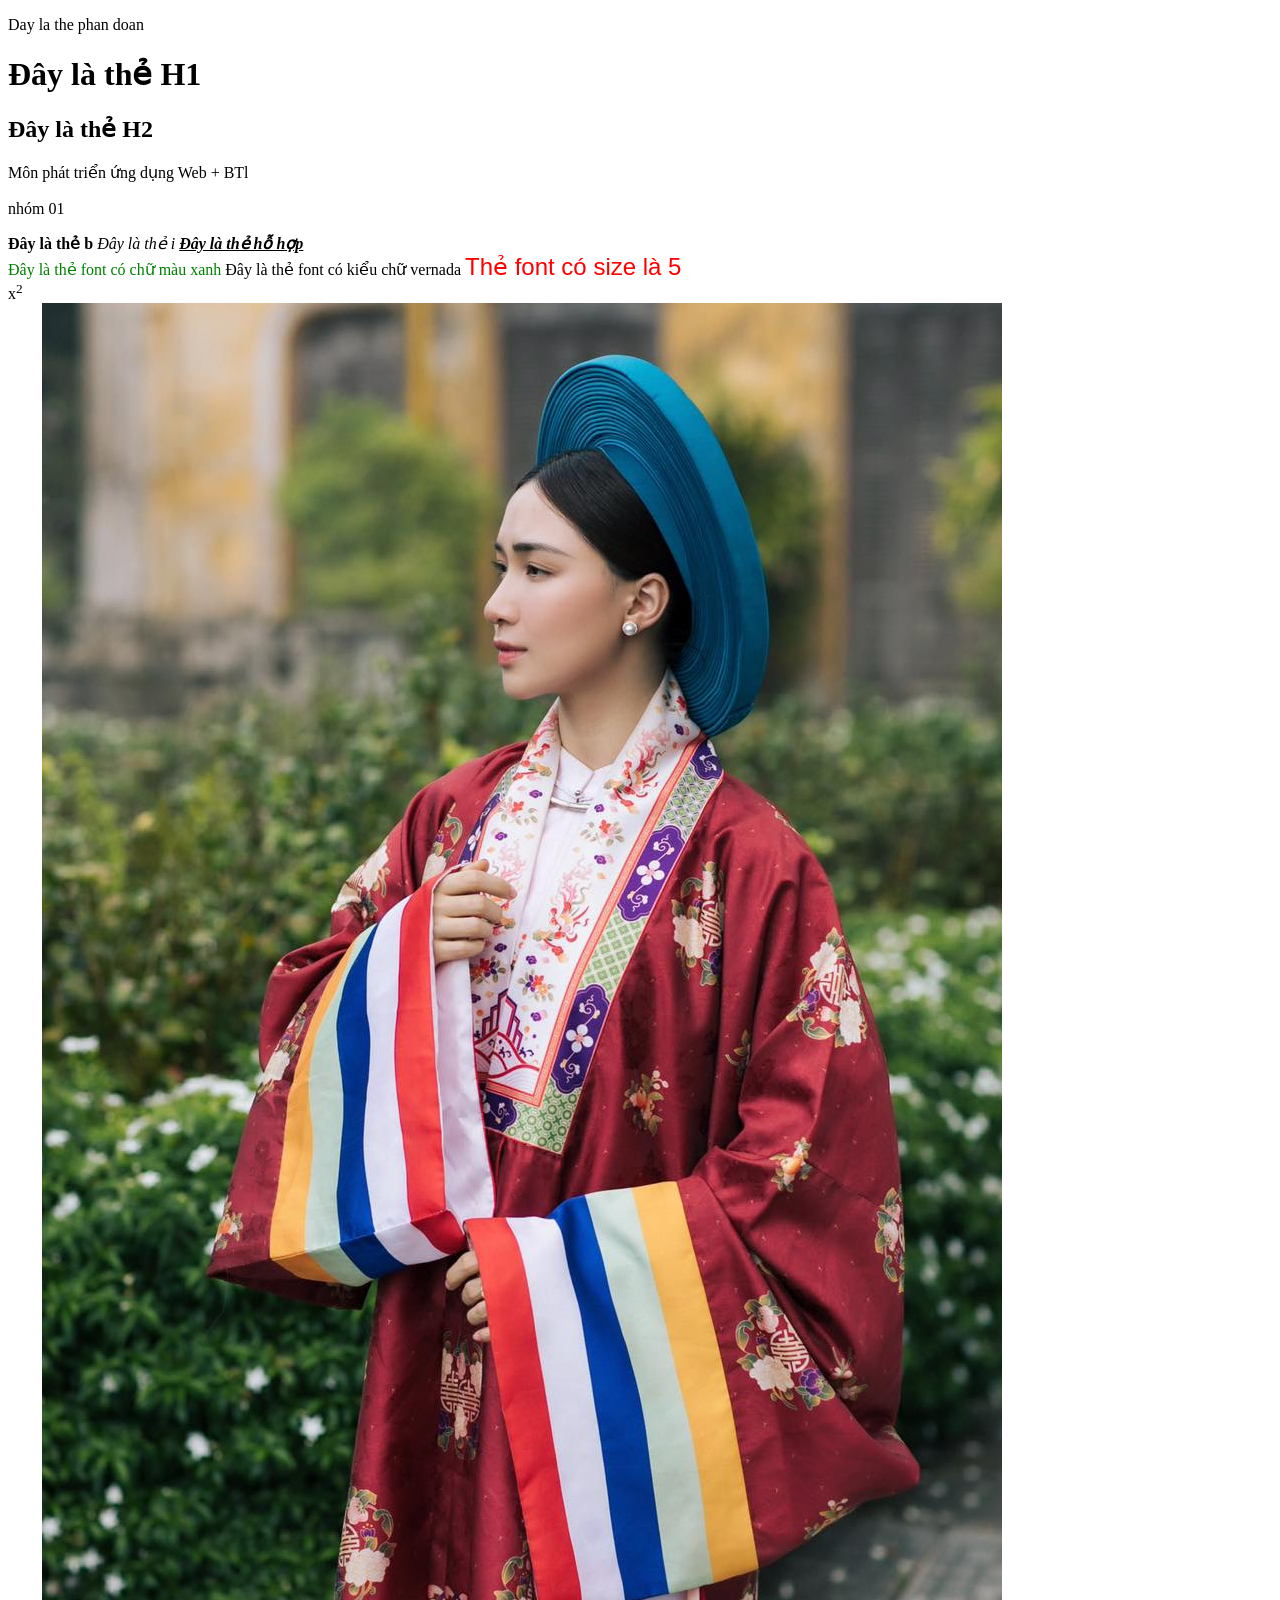
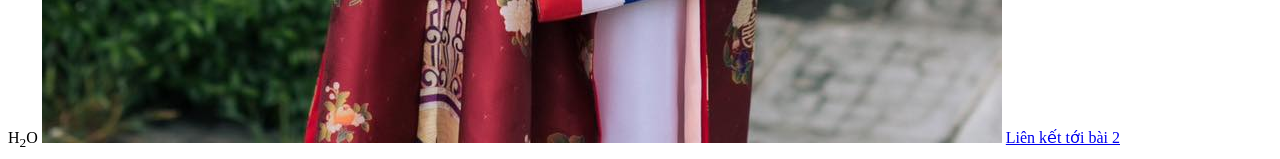
<file: bai1/bai1.html>
<!DOCTYPE html>
<html lang="en">
<head>
    <meta charset="UTF-8">
    <meta name="viewport" content="width=device-width, initial-scale=1.0">
    <title>bai 1 HTMLt</title>
</head>
<body>
    <!-- <h1>Mon phat trien ung dung Web + BTL</h1> -->

    <!-- <P>Day la the phan doan</P> -->
     
    <p>Day la the phan doan</p>

    <h1>Đây là thẻ H1</h1>
    
    <h2>Đây là thẻ H2</h2>
 
    <!-- the br để xuống dòng -->
    <p>Môn phát triển ứng dụng Web + BTl <br><br>  nhóm 01</p> 

    <!-- Ngoài thẻ p còn 1 số thẻ phân đoạn khác như
    div
    span -->
     
    <!-- Thẻ b để in đậm -->
    <b>Đây là thẻ b</b>

    <!-- Thẻ i để viết nghiêng -->
    <i>Đây là thẻ i</i>

    <!-- Thẻ u để gạch chân -->
    <u><b><i>Đây là thẻ hỗ hợp</i></b></u> <br>

    <font color="green">Đây là thẻ font có chữ màu xanh</font>

    <font face="verdana">Đây là thẻ font có kiểu chữ vernada</font>

    <font size="5px" color="red" face="arial">Thẻ font có size là 5</font>


<br>
<!-- Thẻ định dạng chỉ số trên sup -->
     x<sup>2</sup>
<br>
<!-- Thẻ định dạng chỉ số dưới sub -->
     H<sub>2</sub>O

     <img src="362273360_839882560828729_6092127018748247217_n.jpg">

     <a href="../bai2/index.html">Liên kết tới bài 2</a>

     
     
   


</body>
</html>
</file>
<file: 03_03_2121050104_Le Viet Anh/main.css>
*{
    margin: 0;
    padding: 0;
    box-sizing: border-box;
    font-family: Arial, Helvetica, sans-serif;
}

.container{
    /* width: 100%; */
}

.container-box{
    display: flex;
    margin-top: 60px;
    
}

.nav{
    margin-left: 40px;
    
}

.danhsach{
    list-style: none;
    
}

.nav .danhsach{
    gap: 20px;
}

ul li{
    font-size: 13px;
    margin-top: 15px;

}



.box1{
    margin-left: 180px;
    flex-direction: row;
}

.box2{
    margin-left: 80px;
    margin-bottom: 10px;
}

 /* .text1{
    padding-left: 180px;
    padding-bottom: 170px;
}

.text2{
    padding-left: 180px;
} */

.text1{
    width: 340px;
    height: 200px;
    margin-left: 20px;
    margin-top: 30px;
    
    
    
}

.text2{
    width: 550px;
    margin-left: 20px;
    margin-top: 30px;
}


h1{
    font-size: 16px;
}

p{
    font-size: 11px;
}

.container2{
    /* justify-content: center;
    display: flex; */
    /* flex-direction: row;
    justify-content: center; */
    margin-top: 100px;
    
    
    

}

.img1{
    margin-top: 300px;
    margin-right: 800px;
}

.img2{
    
   margin-top: 40px;
}

.img3{
    margin-top: 40px;
}

h2{
    font-size: 16px;
}
 
p1{
    color: gray;
}

.img1 .p1{
    color: gray;
    font-style: italic;
}

.img2 .p1{
    color: gray;
    font-style: italic;
}

.img3 .p1{
    color: gray;
    font-style: italic;
}
</file>
<file: bai4/style.css>
h3{
    color: orange;
}

#title{
    background-color: blueviolet;
}

.BG{
    background-color: cadetblue;
}

p{
    color: red;
    background-color: blue;
}

.box1{
    background-color: red;
}

.box2{
    background-color: pink;
    margin: 100px;
    margin: 50px;
    margin: 80px;
    margin: 30px;

    /* trên dưới:100px ; trái phải: 50px */
    /* trên, phải, dưới, trái */

    width: 50%;
    margin: auto;

    /* margin auto : Căn giữa */
}

.box3{
    background-color: yellow;
}
</file>
<file: bai5/style.css>
body{
    margin: 0px;
}

ul{
    margin: 0px;
}

.DanhMuc{
    background-color: #2fa4e7;
    padding: 7px;
}

.DanhMuc-DanhSach {
    display: flex;                /* display:flex  Dùng để xếp các <li>  từ dọc thành ngang */
    list-style: none;
    gap: 20px;                   /*gap: Dùng để chia khoảng cách giữa các item */
}                                
                                 /* inline-block: giữ các chữ trên 1 dòng */

                                 /* display: none : Là ẩn đi */

                                 /* list-style: Dùng để xóa dấu chấm đầu câu trong thẻ ul */


.DanhMuc_Muc{                        
    margin: 10px;
}

.DanhMuc_LienKet{
    color: white;
    font-size: 18px;
    text-decoration: none;            /* text-decoration: none  dùng để xoá bỏ gạch chân dòng thẻ <a> */
}

.DanhMuc_LienKet:hover {              /* hover: Sẽ đổi màu khi di chuột vào */
    color: gray
}

.Logo{
    background-color: white;
    height: 70px;
}

#main_left{
    width: 80%;
    border-radius: 50px;
}

#main_right{
    width: 20%;
    height: 300px;
    background-color: white
}

main{
    display: flex;
}

.Tieu_De{
    background-color: #2fa4e7;
    padding: 5px;
    color: white;
    font-size: small;
    text-decoration: none;
    border-radius: 20px 20px 0px 0px;

}

.danhsach_tintuc{
    display: flex;
    justify-content: space-between;
}

.baiviet{
    height: 220px;
    background-color:#c5e6f8;;
    width: 32%
    
}

.img{
    
    height: 70%;
    width: 100%;
    background-color:antiquewhite;
    
}

#Thong_Bao{
    background-color: #2fa4e7;
    height: 70px;
    border-radius: 20px 20px 0px 0px;
    padding-left: 10px;
    padding-top: 6px;
}

.text{
    display: flex;
    padding-left: 15px;
}

.text2{
    display: flex;
    padding-left: 10px;
}

.text3{
    display: flex;
    padding-left: 13px;
    
}

#time-date{
    background-color: #c5e6f8;
    padding-left: 270px;
}

#time-date1{
    background-color: #c5e6f8;
    padding-left: 270px;

}

#time-date2{
    background-color: #c5e6f8;
    padding-left: 270px;
}

.DangNhap{
    background-color: #2fa4e7;
    height: 70px;
    margin-left: 20px;
    display: flex;
    padding-left: 30px;
    border-radius: 20px 20px 0px 0px;

}

h5{
    font-size: large;
    
}

.input-group{
    padding-left: 20px;
    
}

.input-group input {
  width: 100%;
  padding: 10px 35px 10px 10px;
  border: 1px solid #ccc;
  border-radius: 5px;
  font-size: 14px;
}

.box-dangnhap{
    font-size: large;
    width: 100%;
    height: 50px;
    background-color: #2fa4e7;
    color: white;
    border: none;
    border-radius: 4px;
    margin-left: 20px;
    margin-top: 10px;
}

.ChanTrang{
  background: #2fa4e7;
  text-align: center;
  padding: 30px 15px;
  font-size: 15px;
  color: white;
  width: 100%;
  height: 70px;
  margin-top: 200px;
  
}

td {
  padding: 8px;
  vertical-align: top;
}

.date {
    font-style: italic;
    text-align: right;
    padding-left: 400px;
}

#bang {
    background-color: white;
}


.Tieu_De1{
    background-color: #2fa4e7;
    margin-top: 50px;
    height: 60px;
    border-radius: 20px 20px 0 0;
    font-size: larger;
    padding-left: 25px;
    padding: 5px;
}
</file>
<file: SPOTIFY/main.css>
/* Reset cơ bản */
* {
  margin: 0;
  padding: 0;
  box-sizing: border-box;
  font-family: Arial, sans-serif;
}

.LOGO{
    font-size: 80px;
}



body {
  background: linear-gradient(#222, #000);
  color: white;
  display: flex;
  justify-content: center;
  align-items: center;
  height: 100vh;
}

.login-container {
  display: flex;
  justify-content: center;
  align-items: center;
  width: 100%;
}

.login-box {
  background: #121212;
  padding: 40px;
  border-radius: 10px;
  width: 350px;
  text-align: center;
}

/* .logo {
  font-size: 40px;
  margin-bottom: 20px;
} */

h2 {
  margin-bottom: 20px;
}

.social-login {
  display: flex;
  flex-direction: column;
  gap: 10px;
  margin-bottom: 20px;
}

.btn {
  width: 100%;
  padding: 10px;
  border-radius: 25px;
  border: 1px solid #ccc;
  background: #000;
  color: white;
  cursor: pointer;
  font-size: 14px;
}

.btn:hover {
  background: #222;
}

.btn-green {
  width: 100%;
  padding: 12px;
  border-radius: 25px;
  border: none;
  background: #1DB954;
  color: black;
  cursor: pointer;
  font-size: 14px;
  font-weight: bold;
  margin-top: 15px;
}

.btn-green:hover {
  background: #1ed760;
}

form {
  text-align: left;
}

form label {
  display: block;
  margin-bottom: 5px;
  font-size: 13px;
  font-weight: bold;
}

form input {
  width: 100%;
  padding: 10px;
  border: 1px solid #555;
  border-radius: 5px;
  background: #000;
  color: white;
  margin-bottom: 10px;
}

.signup-text {
  font-size: 13px;
  margin-top: 20px;
}

.signup-text a {
  color: white;
  font-weight: bold;
  text-decoration: underline;
}
</file>
<file: fpt/fpt/style.css>
body {
    margin: 0;
}

*{
    font-family: Arial, Helvetica, sans-serif;
}

header {
    background-color: black;
}

.header-container {
    display: flex;
    justify-content: space-between;
    background-color: black;
    width: 70%;
    margin: auto;
}

.danhmuc {
    display: flex;
    align-items: center;
    gap: 20px;
    padding: 10px 0;
}

.logo {
    width: 15%;
}

ul {
    list-style: none;
    display: flex;
    padding: 0;
    gap: 20px
}

a {
    text-decoration: none;
    font-weight: bolder;
    color: #9b9b9b;
    font-size: 16px;
    font-family: "SFProDisplay", Arial, sans-serif;
}

a:hover {
    color: orange;
}

.chucnang {
    display: flex;
    align-items: center;
    gap: 20px;
}

.muagoi {
    background-color: orange;
    border: none;
    color: white;
    padding: 10px 20px;
    width: 100px;
    border-radius: 10px;
}

.dangnhap {
    background-color: black;
    color: white;
    border: none;
    width: 100px;
}



main {
    background-color: #131314;
    color: white;
    width: 100%;
    /* height: 1000px; */
}

.quangcao {
    display: flex;
    justify-content: center;
}

.container {
    width: 70%;
    background-color: black;
    /* height: 1000px; */
    margin: auto;
}

.banner {
    width: 98%;
}

.qc {
    margin-top: 10px;
    width: 98%;
    border-radius: 10px;
}

.tentheloai {
    margin: 20px;
}

.danhsach {
    display: flex;
    justify-content: space-evenly;
    margin-top: 20px;
}

.phim {
    width: 19%;
}

.phim img {
    width: 100%;
}


/* FOOTER */

.footer{
    background-color: #111;
    padding: 30px 50px;
    font-family: Arial, Helvetica, sans-serif;
    font-size: 14px;
}

.footer-top {
    display: flex;
    justify-content: space-between;
    border-bottom: 1px solid #333;
    padding-bottom: 20px;
    margin-bottom: 20px;
}

.footer-cool{
    margin: 10px;
    
    
}

.footer-cool img{
    display: block;
    margin-bottom: 15px;
}


.footer-cool h3{
    color: white;
    margin-bottom: 10px;
    display: block;
}

.footer-cool ul li{
    margin-bottom: 8px;
    cursor: pointer;
    
}

.footer-cool ul li:hover{
    color: #ff6600;
}

.footer-bottom {
    font-size: 12px;
    color: #aaa;
    padding-top: 20px;
    text-align: left;
    margin-top: 20px;
    
    
}

.footer-cool ul{
    display: block;
    color: aliceblue;
}

.footer-band p{
    color: white;
    
}


.footer-top{
    display: flex;           
    justify-content: flex-start; 
    gap: 150px;
}
</file>
<file: WebTheBand/assets/icons/themify-icons-font/themify-icons/demo-files/demo.css>
body {
	font: normal 1em/1.5em Arial, Helvetica, sans-serif;
	max-width: 90%;
	margin: 30px auto 0;
}
h1, h3 {
	font-weight: normal;
}
h3 {
	font-size: 1.4;
	text-transform: uppercase;
	letter-spacing: 1px;
}

.icon-section {
	margin: 0 0 3em;
	clear: both;
	overflow: hidden;
}
.icon-container {
	width: 240px; 
	padding: .7em 0;
	float: left; 
	position: relative;
	text-align: left;
}
.icon-container [class^="ti-"], 
.icon-container [class*=" ti-"] {
	color: #000;
	position: absolute;
	margin-top: 3px;
	transition: .3s;
}
.icon-container:hover [class^="ti-"],
.icon-container:hover [class*=" ti-"] {
	font-size: 2.2em;
	margin-top: -5px;
}
.icon-container:hover .icon-name {
	color: #000;
}
.icon-name {
	color: #aaa;
	margin-left: 35px;
	font-size: .8em;
	transition: .3s;
}
.icon-container:hover .icon-name {
	margin-left: 45px;
}
</file>
<file: WebTheBand/assets/icons/themify-icons-font/themify-icons/themify-icons.css>
@font-face {
	font-family: 'themify';
	src:url('fonts/themify.eot?-fvbane');
	src:url('fonts/themify.eot?#iefix-fvbane') format('embedded-opentype'),
		url('fonts/themify.woff?-fvbane') format('woff'),
		url('fonts/themify.ttf?-fvbane') format('truetype'),
		url('fonts/themify.svg?-fvbane#themify') format('svg');
	font-weight: normal;
	font-style: normal;
}

[class^="ti-"], [class*=" ti-"] {
	font-family: 'themify';
	speak: none;
	font-style: normal;
	font-weight: normal;
	font-variant: normal;
	text-transform: none;
	line-height: 1;

	/* Better Font Rendering =========== */
	-webkit-font-smoothing: antialiased;
	-moz-osx-font-smoothing: grayscale;
}

.ti-wand:before {
	content: "\e600";
}
.ti-volume:before {
	content: "\e601";
}
.ti-user:before {
	content: "\e602";
}
.ti-unlock:before {
	content: "\e603";
}
.ti-unlink:before {
	content: "\e604";
}
.ti-trash:before {
	content: "\e605";
}
.ti-thought:before {
	content: "\e606";
}
.ti-target:before {
	content: "\e607";
}
.ti-tag:before {
	content: "\e608";
}
.ti-tablet:before {
	content: "\e609";
}
.ti-star:before {
	content: "\e60a";
}
.ti-spray:before {
	content: "\e60b";
}
.ti-signal:before {
	content: "\e60c";
}
.ti-shopping-cart:before {
	content: "\e60d";
}
.ti-shopping-cart-full:before {
	content: "\e60e";
}
.ti-settings:before {
	content: "\e60f";
}
.ti-search:before {
	content: "\e610";
}
.ti-zoom-in:before {
	content: "\e611";
}
.ti-zoom-out:before {
	content: "\e612";
}
.ti-cut:before {
	content: "\e613";
}
.ti-ruler:before {
	content: "\e614";
}
.ti-ruler-pencil:before {
	content: "\e615";
}
.ti-ruler-alt:before {
	content: "\e616";
}
.ti-bookmark:before {
	content: "\e617";
}
.ti-bookmark-alt:before {
	content: "\e618";
}
.ti-reload:before {
	content: "\e619";
}
.ti-plus:before {
	content: "\e61a";
}
.ti-pin:before {
	content: "\e61b";
}
.ti-pencil:before {
	content: "\e61c";
}
.ti-pencil-alt:before {
	content: "\e61d";
}
.ti-paint-roller:before {
	content: "\e61e";
}
.ti-paint-bucket:before {
	content: "\e61f";
}
.ti-na:before {
	content: "\e620";
}
.ti-mobile:before {
	content: "\e621";
}
.ti-minus:before {
	content: "\e622";
}
.ti-medall:before {
	content: "\e623";
}
.ti-medall-alt:before {
	content: "\e624";
}
.ti-marker:before {
	content: "\e625";
}
.ti-marker-alt:before {
	content: "\e626";
}
.ti-arrow-up:before {
	content: "\e627";
}
.ti-arrow-right:before {
	content: "\e628";
}
.ti-arrow-left:before {
	content: "\e629";
}
.ti-arrow-down:before {
	content: "\e62a";
}
.ti-lock:before {
	content: "\e62b";
}
.ti-location-arrow:before {
	content: "\e62c";
}
.ti-link:before {
	content: "\e62d";
}
.ti-layout:before {
	content: "\e62e";
}
.ti-layers:before {
	content: "\e62f";
}
.ti-layers-alt:before {
	content: "\e630";
}
.ti-key:before {
	content: "\e631";
}
.ti-import:before {
	content: "\e632";
}
.ti-image:before {
	content: "\e633";
}
.ti-heart:before {
	content: "\e634";
}
.ti-heart-broken:before {
	content: "\e635";
}
.ti-hand-stop:before {
	content: "\e636";
}
.ti-hand-open:before {
	content: "\e637";
}
.ti-hand-drag:before {
	content: "\e638";
}
.ti-folder:before {
	content: "\e639";
}
.ti-flag:before {
	content: "\e63a";
}
.ti-flag-alt:before {
	content: "\e63b";
}
.ti-flag-alt-2:before {
	content: "\e63c";
}
.ti-eye:before {
	content: "\e63d";
}
.ti-export:before {
	content: "\e63e";
}
.ti-exchange-vertical:before {
	content: "\e63f";
}
.ti-desktop:before {
	content: "\e640";
}
.ti-cup:before {
	content: "\e641";
}
.ti-crown:before {
	content: "\e642";
}
.ti-comments:before {
	content: "\e643";
}
.ti-comment:before {
	content: "\e644";
}
.ti-comment-alt:before {
	content: "\e645";
}
.ti-close:before {
	content: "\e646";
}
.ti-clip:before {
	content: "\e647";
}
.ti-angle-up:before {
	content: "\e648";
}
.ti-angle-right:before {
	content: "\e649";
}
.ti-angle-left:before {
	content: "\e64a";
}
.ti-angle-down:before {
	content: "\e64b";
}
.ti-check:before {
	content: "\e64c";
}
.ti-check-box:before {
	content: "\e64d";
}
.ti-camera:before {
	content: "\e64e";
}
.ti-announcement:before {
	content: "\e64f";
}
.ti-brush:before {
	content: "\e650";
}
.ti-briefcase:before {
	content: "\e651";
}
.ti-bolt:before {
	content: "\e652";
}
.ti-bolt-alt:before {
	content: "\e653";
}
.ti-blackboard:before {
	content: "\e654";
}
.ti-bag:before {
	content: "\e655";
}
.ti-move:before {
	content: "\e656";
}
.ti-arrows-vertical:before {
	content: "\e657";
}
.ti-arrows-horizontal:before {
	content: "\e658";
}
.ti-fullscreen:before {
	content: "\e659";
}
.ti-arrow-top-right:before {
	content: "\e65a";
}
.ti-arrow-top-left:before {
	content: "\e65b";
}
.ti-arrow-circle-up:before {
	content: "\e65c";
}
.ti-arrow-circle-right:before {
	content: "\e65d";
}
.ti-arrow-circle-left:before {
	content: "\e65e";
}
.ti-arrow-circle-down:before {
	content: "\e65f";
}
.ti-angle-double-up:before {
	content: "\e660";
}
.ti-angle-double-right:before {
	content: "\e661";
}
.ti-angle-double-left:before {
	content: "\e662";
}
.ti-angle-double-down:before {
	content: "\e663";
}
.ti-zip:before {
	content: "\e664";
}
.ti-world:before {
	content: "\e665";
}
.ti-wheelchair:before {
	content: "\e666";
}
.ti-view-list:before {
	content: "\e667";
}
.ti-view-list-alt:before {
	content: "\e668";
}
.ti-view-grid:before {
	content: "\e669";
}
.ti-uppercase:before {
	content: "\e66a";
}
.ti-upload:before {
	content: "\e66b";
}
.ti-underline:before {
	content: "\e66c";
}
.ti-truck:before {
	content: "\e66d";
}
.ti-timer:before {
	content: "\e66e";
}
.ti-ticket:before {
	content: "\e66f";
}
.ti-thumb-up:before {
	content: "\e670";
}
.ti-thumb-down:before {
	content: "\e671";
}
.ti-text:before {
	content: "\e672";
}
.ti-stats-up:before {
	content: "\e673";
}
.ti-stats-down:before {
	content: "\e674";
}
.ti-split-v:before {
	content: "\e675";
}
.ti-split-h:before {
	content: "\e676";
}
.ti-smallcap:before {
	content: "\e677";
}
.ti-shine:before {
	content: "\e678";
}
.ti-shift-right:before {
	content: "\e679";
}
.ti-shift-left:before {
	content: "\e67a";
}
.ti-shield:before {
	content: "\e67b";
}
.ti-notepad:before {
	content: "\e67c";
}
.ti-server:before {
	content: "\e67d";
}
.ti-quote-right:before {
	content: "\e67e";
}
.ti-quote-left:before {
	content: "\e67f";
}
.ti-pulse:before {
	content: "\e680";
}
.ti-printer:before {
	content: "\e681";
}
.ti-power-off:before {
	content: "\e682";
}
.ti-plug:before {
	content: "\e683";
}
.ti-pie-chart:before {
	content: "\e684";
}
.ti-paragraph:before {
	content: "\e685";
}
.ti-panel:before {
	content: "\e686";
}
.ti-package:before {
	content: "\e687";
}
.ti-music:before {
	content: "\e688";
}
.ti-music-alt:before {
	content: "\e689";
}
.ti-mouse:before {
	content: "\e68a";
}
.ti-mouse-alt:before {
	content: "\e68b";
}
.ti-money:before {
	content: "\e68c";
}
.ti-microphone:before {
	content: "\e68d";
}
.ti-menu:before {
	content: "\e68e";
}
.ti-menu-alt:before {
	content: "\e68f";
}
.ti-map:before {
	content: "\e690";
}
.ti-map-alt:before {
	content: "\e691";
}
.ti-loop:before {
	content: "\e692";
}
.ti-location-pin:before {
	content: "\e693";
}
.ti-list:before {
	content: "\e694";
}
.ti-light-bulb:before {
	content: "\e695";
}
.ti-Italic:before {
	content: "\e696";
}
.ti-info:before {
	content: "\e697";
}
.ti-infinite:before {
	content: "\e698";
}
.ti-id-badge:before {
	content: "\e699";
}
.ti-hummer:before {
	content: "\e69a";
}
.ti-home:before {
	content: "\e69b";
}
.ti-help:before {
	content: "\e69c";
}
.ti-headphone:before {
	content: "\e69d";
}
.ti-harddrives:before {
	content: "\e69e";
}
.ti-harddrive:before {
	content: "\e69f";
}
.ti-gift:before {
	content: "\e6a0";
}
.ti-game:before {
	content: "\e6a1";
}
.ti-filter:before {
	content: "\e6a2";
}
.ti-files:before {
	content: "\e6a3";
}
.ti-file:before {
	content: "\e6a4";
}
.ti-eraser:before {
	content: "\e6a5";
}
.ti-envelope:before {
	content: "\e6a6";
}
.ti-download:before {
	content: "\e6a7";
}
.ti-direction:before {
	content: "\e6a8";
}
.ti-direction-alt:before {
	content: "\e6a9";
}
.ti-dashboard:before {
	content: "\e6aa";
}
.ti-control-stop:before {
	content: "\e6ab";
}
.ti-control-shuffle:before {
	content: "\e6ac";
}
.ti-control-play:before {
	content: "\e6ad";
}
.ti-control-pause:before {
	content: "\e6ae";
}
.ti-control-forward:before {
	content: "\e6af";
}
.ti-control-backward:before {
	content: "\e6b0";
}
.ti-cloud:before {
	content: "\e6b1";
}
.ti-cloud-up:before {
	content: "\e6b2";
}
.ti-cloud-down:before {
	content: "\e6b3";
}
.ti-clipboard:before {
	content: "\e6b4";
}
.ti-car:before {
	content: "\e6b5";
}
.ti-calendar:before {
	content: "\e6b6";
}
.ti-book:before {
	content: "\e6b7";
}
.ti-bell:before {
	content: "\e6b8";
}
.ti-basketball:before {
	content: "\e6b9";
}
.ti-bar-chart:before {
	content: "\e6ba";
}
.ti-bar-chart-alt:before {
	content: "\e6bb";
}
.ti-back-right:before {
	content: "\e6bc";
}
.ti-back-left:before {
	content: "\e6bd";
}
.ti-arrows-corner:before {
	content: "\e6be";
}
.ti-archive:before {
	content: "\e6bf";
}
.ti-anchor:before {
	content: "\e6c0";
}
.ti-align-right:before {
	content: "\e6c1";
}
.ti-align-left:before {
	content: "\e6c2";
}
.ti-align-justify:before {
	content: "\e6c3";
}
.ti-align-center:before {
	content: "\e6c4";
}
.ti-alert:before {
	content: "\e6c5";
}
.ti-alarm-clock:before {
	content: "\e6c6";
}
.ti-agenda:before {
	content: "\e6c7";
}
.ti-write:before {
	content: "\e6c8";
}
.ti-window:before {
	content: "\e6c9";
}
.ti-widgetized:before {
	content: "\e6ca";
}
.ti-widget:before {
	content: "\e6cb";
}
.ti-widget-alt:before {
	content: "\e6cc";
}
.ti-wallet:before {
	content: "\e6cd";
}
.ti-video-clapper:before {
	content: "\e6ce";
}
.ti-video-camera:before {
	content: "\e6cf";
}
.ti-vector:before {
	content: "\e6d0";
}
.ti-themify-logo:before {
	content: "\e6d1";
}
.ti-themify-favicon:before {
	content: "\e6d2";
}
.ti-themify-favicon-alt:before {
	content: "\e6d3";
}
.ti-support:before {
	content: "\e6d4";
}
.ti-stamp:before {
	content: "\e6d5";
}
.ti-split-v-alt:before {
	content: "\e6d6";
}
.ti-slice:before {
	content: "\e6d7";
}
.ti-shortcode:before {
	content: "\e6d8";
}
.ti-shift-right-alt:before {
	content: "\e6d9";
}
.ti-shift-left-alt:before {
	content: "\e6da";
}
.ti-ruler-alt-2:before {
	content: "\e6db";
}
.ti-receipt:before {
	content: "\e6dc";
}
.ti-pin2:before {
	content: "\e6dd";
}
.ti-pin-alt:before {
	content: "\e6de";
}
.ti-pencil-alt2:before {
	content: "\e6df";
}
.ti-palette:before {
	content: "\e6e0";
}
.ti-more:before {
	content: "\e6e1";
}
.ti-more-alt:before {
	content: "\e6e2";
}
.ti-microphone-alt:before {
	content: "\e6e3";
}
.ti-magnet:before {
	content: "\e6e4";
}
.ti-line-double:before {
	content: "\e6e5";
}
.ti-line-dotted:before {
	content: "\e6e6";
}
.ti-line-dashed:before {
	content: "\e6e7";
}
.ti-layout-width-full:before {
	content: "\e6e8";
}
.ti-layout-width-default:before {
	content: "\e6e9";
}
.ti-layout-width-default-alt:before {
	content: "\e6ea";
}
.ti-layout-tab:before {
	content: "\e6eb";
}
.ti-layout-tab-window:before {
	content: "\e6ec";
}
.ti-layout-tab-v:before {
	content: "\e6ed";
}
.ti-layout-tab-min:before {
	content: "\e6ee";
}
.ti-layout-slider:before {
	content: "\e6ef";
}
.ti-layout-slider-alt:before {
	content: "\e6f0";
}
.ti-layout-sidebar-right:before {
	content: "\e6f1";
}
.ti-layout-sidebar-none:before {
	content: "\e6f2";
}
.ti-layout-sidebar-left:before {
	content: "\e6f3";
}
.ti-layout-placeholder:before {
	content: "\e6f4";
}
.ti-layout-menu:before {
	content: "\e6f5";
}
.ti-layout-menu-v:before {
	content: "\e6f6";
}
.ti-layout-menu-separated:before {
	content: "\e6f7";
}
.ti-layout-menu-full:before {
	content: "\e6f8";
}
.ti-layout-media-right-alt:before {
	content: "\e6f9";
}
.ti-layout-media-right:before {
	content: "\e6fa";
}
.ti-layout-media-overlay:before {
	content: "\e6fb";
}
.ti-layout-media-overlay-alt:before {
	content: "\e6fc";
}
.ti-layout-media-overlay-alt-2:before {
	content: "\e6fd";
}
.ti-layout-media-left-alt:before {
	content: "\e6fe";
}
.ti-layout-media-left:before {
	content: "\e6ff";
}
.ti-layout-media-center-alt:before {
	content: "\e700";
}
.ti-layout-media-center:before {
	content: "\e701";
}
.ti-layout-list-thumb:before {
	content: "\e702";
}
.ti-layout-list-thumb-alt:before {
	content: "\e703";
}
.ti-layout-list-post:before {
	content: "\e704";
}
.ti-layout-list-large-image:before {
	content: "\e705";
}
.ti-layout-line-solid:before {
	content: "\e706";
}
.ti-layout-grid4:before {
	content: "\e707";
}
.ti-layout-grid3:before {
	content: "\e708";
}
.ti-layout-grid2:before {
	content: "\e709";
}
.ti-layout-grid2-thumb:before {
	content: "\e70a";
}
.ti-layout-cta-right:before {
	content: "\e70b";
}
.ti-layout-cta-left:before {
	content: "\e70c";
}
.ti-layout-cta-center:before {
	content: "\e70d";
}
.ti-layout-cta-btn-right:before {
	content: "\e70e";
}
.ti-layout-cta-btn-left:before {
	content: "\e70f";
}
.ti-layout-column4:before {
	content: "\e710";
}
.ti-layout-column3:before {
	content: "\e711";
}
.ti-layout-column2:before {
	content: "\e712";
}
.ti-layout-accordion-separated:before {
	content: "\e713";
}
.ti-layout-accordion-merged:before {
	content: "\e714";
}
.ti-layout-accordion-list:before {
	content: "\e715";
}
.ti-ink-pen:before {
	content: "\e716";
}
.ti-info-alt:before {
	content: "\e717";
}
.ti-help-alt:before {
	content: "\e718";
}
.ti-headphone-alt:before {
	content: "\e719";
}
.ti-hand-point-up:before {
	content: "\e71a";
}
.ti-hand-point-right:before {
	content: "\e71b";
}
.ti-hand-point-left:before {
	content: "\e71c";
}
.ti-hand-point-down:before {
	content: "\e71d";
}
.ti-gallery:before {
	content: "\e71e";
}
.ti-face-smile:before {
	content: "\e71f";
}
.ti-face-sad:before {
	content: "\e720";
}
.ti-credit-card:before {
	content: "\e721";
}
.ti-control-skip-forward:before {
	content: "\e722";
}
.ti-control-skip-backward:before {
	content: "\e723";
}
.ti-control-record:before {
	content: "\e724";
}
.ti-control-eject:before {
	content: "\e725";
}
.ti-comments-smiley:before {
	content: "\e726";
}
.ti-brush-alt:before {
	content: "\e727";
}
.ti-youtube:before {
	content: "\e728";
}
.ti-vimeo:before {
	content: "\e729";
}
.ti-twitter:before {
	content: "\e72a";
}
.ti-time:before {
	content: "\e72b";
}
.ti-tumblr:before {
	content: "\e72c";
}
.ti-skype:before {
	content: "\e72d";
}
.ti-share:before {
	content: "\e72e";
}
.ti-share-alt:before {
	content: "\e72f";
}
.ti-rocket:before {
	content: "\e730";
}
.ti-pinterest:before {
	content: "\e731";
}
.ti-new-window:before {
	content: "\e732";
}
.ti-microsoft:before {
	content: "\e733";
}
.ti-list-ol:before {
	content: "\e734";
}
.ti-linkedin:before {
	content: "\e735";
}
.ti-layout-sidebar-2:before {
	content: "\e736";
}
.ti-layout-grid4-alt:before {
	content: "\e737";
}
.ti-layout-grid3-alt:before {
	content: "\e738";
}
.ti-layout-grid2-alt:before {
	content: "\e739";
}
.ti-layout-column4-alt:before {
	content: "\e73a";
}
.ti-layout-column3-alt:before {
	content: "\e73b";
}
.ti-layout-column2-alt:before {
	content: "\e73c";
}
.ti-instagram:before {
	content: "\e73d";
}
.ti-google:before {
	content: "\e73e";
}
.ti-github:before {
	content: "\e73f";
}
.ti-flickr:before {
	content: "\e740";
}
.ti-facebook:before {
	content: "\e741";
}
.ti-dropbox:before {
	content: "\e742";
}
.ti-dribbble:before {
	content: "\e743";
}
.ti-apple:before {
	content: "\e744";
}
.ti-android:before {
	content: "\e745";
}
.ti-save:before {
	content: "\e746";
}
.ti-save-alt:before {
	content: "\e747";
}
.ti-yahoo:before {
	content: "\e748";
}
.ti-wordpress:before {
	content: "\e749";
}
.ti-vimeo-alt:before {
	content: "\e74a";
}
.ti-twitter-alt:before {
	content: "\e74b";
}
.ti-tumblr-alt:before {
	content: "\e74c";
}
.ti-trello:before {
	content: "\e74d";
}
.ti-stack-overflow:before {
	content: "\e74e";
}
.ti-soundcloud:before {
	content: "\e74f";
}
.ti-sharethis:before {
	content: "\e750";
}
.ti-sharethis-alt:before {
	content: "\e751";
}
.ti-reddit:before {
	content: "\e752";
}
.ti-pinterest-alt:before {
	content: "\e753";
}
.ti-microsoft-alt:before {
	content: "\e754";
}
.ti-linux:before {
	content: "\e755";
}
.ti-jsfiddle:before {
	content: "\e756";
}
.ti-joomla:before {
	content: "\e757";
}
.ti-html5:before {
	content: "\e758";
}
.ti-flickr-alt:before {
	content: "\e759";
}
.ti-email:before {
	content: "\e75a";
}
.ti-drupal:before {
	content: "\e75b";
}
.ti-dropbox-alt:before {
	content: "\e75c";
}
.ti-css3:before {
	content: "\e75d";
}
.ti-rss:before {
	content: "\e75e";
}
.ti-rss-alt:before {
	content: "\e75f";
}
</file>
<file: WebTheBand/assets/icons/themify-icons-font/themify-icons/ie7/ie7.css>
.ti-wand {
	*zoom: expression(this.runtimeStyle['zoom'] = '1', this.innerHTML = '&#xe600;');
}
.ti-volume {
	*zoom: expression(this.runtimeStyle['zoom'] = '1', this.innerHTML = '&#xe601;');
}
.ti-user {
	*zoom: expression(this.runtimeStyle['zoom'] = '1', this.innerHTML = '&#xe602;');
}
.ti-unlock {
	*zoom: expression(this.runtimeStyle['zoom'] = '1', this.innerHTML = '&#xe603;');
}
.ti-unlink {
	*zoom: expression(this.runtimeStyle['zoom'] = '1', this.innerHTML = '&#xe604;');
}
.ti-trash {
	*zoom: expression(this.runtimeStyle['zoom'] = '1', this.innerHTML = '&#xe605;');
}
.ti-thought {
	*zoom: expression(this.runtimeStyle['zoom'] = '1', this.innerHTML = '&#xe606;');
}
.ti-target {
	*zoom: expression(this.runtimeStyle['zoom'] = '1', this.innerHTML = '&#xe607;');
}
.ti-tag {
	*zoom: expression(this.runtimeStyle['zoom'] = '1', this.innerHTML = '&#xe608;');
}
.ti-tablet {
	*zoom: expression(this.runtimeStyle['zoom'] = '1', this.innerHTML = '&#xe609;');
}
.ti-star {
	*zoom: expression(this.runtimeStyle['zoom'] = '1', this.innerHTML = '&#xe60a;');
}
.ti-spray {
	*zoom: expression(this.runtimeStyle['zoom'] = '1', this.innerHTML = '&#xe60b;');
}
.ti-signal {
	*zoom: expression(this.runtimeStyle['zoom'] = '1', this.innerHTML = '&#xe60c;');
}
.ti-shopping-cart {
	*zoom: expression(this.runtimeStyle['zoom'] = '1', this.innerHTML = '&#xe60d;');
}
.ti-shopping-cart-full {
	*zoom: expression(this.runtimeStyle['zoom'] = '1', this.innerHTML = '&#xe60e;');
}
.ti-settings {
	*zoom: expression(this.runtimeStyle['zoom'] = '1', this.innerHTML = '&#xe60f;');
}
.ti-search {
	*zoom: expression(this.runtimeStyle['zoom'] = '1', this.innerHTML = '&#xe610;');
}
.ti-zoom-in {
	*zoom: expression(this.runtimeStyle['zoom'] = '1', this.innerHTML = '&#xe611;');
}
.ti-zoom-out {
	*zoom: expression(this.runtimeStyle['zoom'] = '1', this.innerHTML = '&#xe612;');
}
.ti-cut {
	*zoom: expression(this.runtimeStyle['zoom'] = '1', this.innerHTML = '&#xe613;');
}
.ti-ruler {
	*zoom: expression(this.runtimeStyle['zoom'] = '1', this.innerHTML = '&#xe614;');
}
.ti-ruler-pencil {
	*zoom: expression(this.runtimeStyle['zoom'] = '1', this.innerHTML = '&#xe615;');
}
.ti-ruler-alt {
	*zoom: expression(this.runtimeStyle['zoom'] = '1', this.innerHTML = '&#xe616;');
}
.ti-bookmark {
	*zoom: expression(this.runtimeStyle['zoom'] = '1', this.innerHTML = '&#xe617;');
}
.ti-bookmark-alt {
	*zoom: expression(this.runtimeStyle['zoom'] = '1', this.innerHTML = '&#xe618;');
}
.ti-reload {
	*zoom: expression(this.runtimeStyle['zoom'] = '1', this.innerHTML = '&#xe619;');
}
.ti-plus {
	*zoom: expression(this.runtimeStyle['zoom'] = '1', this.innerHTML = '&#xe61a;');
}
.ti-pin {
	*zoom: expression(this.runtimeStyle['zoom'] = '1', this.innerHTML = '&#xe61b;');
}
.ti-pencil {
	*zoom: expression(this.runtimeStyle['zoom'] = '1', this.innerHTML = '&#xe61c;');
}
.ti-pencil-alt {
	*zoom: expression(this.runtimeStyle['zoom'] = '1', this.innerHTML = '&#xe61d;');
}
.ti-paint-roller {
	*zoom: expression(this.runtimeStyle['zoom'] = '1', this.innerHTML = '&#xe61e;');
}
.ti-paint-bucket {
	*zoom: expression(this.runtimeStyle['zoom'] = '1', this.innerHTML = '&#xe61f;');
}
.ti-na {
	*zoom: expression(this.runtimeStyle['zoom'] = '1', this.innerHTML = '&#xe620;');
}
.ti-mobile {
	*zoom: expression(this.runtimeStyle['zoom'] = '1', this.innerHTML = '&#xe621;');
}
.ti-minus {
	*zoom: expression(this.runtimeStyle['zoom'] = '1', this.innerHTML = '&#xe622;');
}
.ti-medall {
	*zoom: expression(this.runtimeStyle['zoom'] = '1', this.innerHTML = '&#xe623;');
}
.ti-medall-alt {
	*zoom: expression(this.runtimeStyle['zoom'] = '1', this.innerHTML = '&#xe624;');
}
.ti-marker {
	*zoom: expression(this.runtimeStyle['zoom'] = '1', this.innerHTML = '&#xe625;');
}
.ti-marker-alt {
	*zoom: expression(this.runtimeStyle['zoom'] = '1', this.innerHTML = '&#xe626;');
}
.ti-arrow-up {
	*zoom: expression(this.runtimeStyle['zoom'] = '1', this.innerHTML = '&#xe627;');
}
.ti-arrow-right {
	*zoom: expression(this.runtimeStyle['zoom'] = '1', this.innerHTML = '&#xe628;');
}
.ti-arrow-left {
	*zoom: expression(this.runtimeStyle['zoom'] = '1', this.innerHTML = '&#xe629;');
}
.ti-arrow-down {
	*zoom: expression(this.runtimeStyle['zoom'] = '1', this.innerHTML = '&#xe62a;');
}
.ti-lock {
	*zoom: expression(this.runtimeStyle['zoom'] = '1', this.innerHTML = '&#xe62b;');
}
.ti-location-arrow {
	*zoom: expression(this.runtimeStyle['zoom'] = '1', this.innerHTML = '&#xe62c;');
}
.ti-link {
	*zoom: expression(this.runtimeStyle['zoom'] = '1', this.innerHTML = '&#xe62d;');
}
.ti-layout {
	*zoom: expression(this.runtimeStyle['zoom'] = '1', this.innerHTML = '&#xe62e;');
}
.ti-layers {
	*zoom: expression(this.runtimeStyle['zoom'] = '1', this.innerHTML = '&#xe62f;');
}
.ti-layers-alt {
	*zoom: expression(this.runtimeStyle['zoom'] = '1', this.innerHTML = '&#xe630;');
}
.ti-key {
	*zoom: expression(this.runtimeStyle['zoom'] = '1', this.innerHTML = '&#xe631;');
}
.ti-import {
	*zoom: expression(this.runtimeStyle['zoom'] = '1', this.innerHTML = '&#xe632;');
}
.ti-image {
	*zoom: expression(this.runtimeStyle['zoom'] = '1', this.innerHTML = '&#xe633;');
}
.ti-heart {
	*zoom: expression(this.runtimeStyle['zoom'] = '1', this.innerHTML = '&#xe634;');
}
.ti-heart-broken {
	*zoom: expression(this.runtimeStyle['zoom'] = '1', this.innerHTML = '&#xe635;');
}
.ti-hand-stop {
	*zoom: expression(this.runtimeStyle['zoom'] = '1', this.innerHTML = '&#xe636;');
}
.ti-hand-open {
	*zoom: expression(this.runtimeStyle['zoom'] = '1', this.innerHTML = '&#xe637;');
}
.ti-hand-drag {
	*zoom: expression(this.runtimeStyle['zoom'] = '1', this.innerHTML = '&#xe638;');
}
.ti-folder {
	*zoom: expression(this.runtimeStyle['zoom'] = '1', this.innerHTML = '&#xe639;');
}
.ti-flag {
	*zoom: expression(this.runtimeStyle['zoom'] = '1', this.innerHTML = '&#xe63a;');
}
.ti-flag-alt {
	*zoom: expression(this.runtimeStyle['zoom'] = '1', this.innerHTML = '&#xe63b;');
}
.ti-flag-alt-2 {
	*zoom: expression(this.runtimeStyle['zoom'] = '1', this.innerHTML = '&#xe63c;');
}
.ti-eye {
	*zoom: expression(this.runtimeStyle['zoom'] = '1', this.innerHTML = '&#xe63d;');
}
.ti-export {
	*zoom: expression(this.runtimeStyle['zoom'] = '1', this.innerHTML = '&#xe63e;');
}
.ti-exchange-vertical {
	*zoom: expression(this.runtimeStyle['zoom'] = '1', this.innerHTML = '&#xe63f;');
}
.ti-desktop {
	*zoom: expression(this.runtimeStyle['zoom'] = '1', this.innerHTML = '&#xe640;');
}
.ti-cup {
	*zoom: expression(this.runtimeStyle['zoom'] = '1', this.innerHTML = '&#xe641;');
}
.ti-crown {
	*zoom: expression(this.runtimeStyle['zoom'] = '1', this.innerHTML = '&#xe642;');
}
.ti-comments {
	*zoom: expression(this.runtimeStyle['zoom'] = '1', this.innerHTML = '&#xe643;');
}
.ti-comment {
	*zoom: expression(this.runtimeStyle['zoom'] = '1', this.innerHTML = '&#xe644;');
}
.ti-comment-alt {
	*zoom: expression(this.runtimeStyle['zoom'] = '1', this.innerHTML = '&#xe645;');
}
.ti-close {
	*zoom: expression(this.runtimeStyle['zoom'] = '1', this.innerHTML = '&#xe646;');
}
.ti-clip {
	*zoom: expression(this.runtimeStyle['zoom'] = '1', this.innerHTML = '&#xe647;');
}
.ti-angle-up {
	*zoom: expression(this.runtimeStyle['zoom'] = '1', this.innerHTML = '&#xe648;');
}
.ti-angle-right {
	*zoom: expression(this.runtimeStyle['zoom'] = '1', this.innerHTML = '&#xe649;');
}
.ti-angle-left {
	*zoom: expression(this.runtimeStyle['zoom'] = '1', this.innerHTML = '&#xe64a;');
}
.ti-angle-down {
	*zoom: expression(this.runtimeStyle['zoom'] = '1', this.innerHTML = '&#xe64b;');
}
.ti-check {
	*zoom: expression(this.runtimeStyle['zoom'] = '1', this.innerHTML = '&#xe64c;');
}
.ti-check-box {
	*zoom: expression(this.runtimeStyle['zoom'] = '1', this.innerHTML = '&#xe64d;');
}
.ti-camera {
	*zoom: expression(this.runtimeStyle['zoom'] = '1', this.innerHTML = '&#xe64e;');
}
.ti-announcement {
	*zoom: expression(this.runtimeStyle['zoom'] = '1', this.innerHTML = '&#xe64f;');
}
.ti-brush {
	*zoom: expression(this.runtimeStyle['zoom'] = '1', this.innerHTML = '&#xe650;');
}
.ti-briefcase {
	*zoom: expression(this.runtimeStyle['zoom'] = '1', this.innerHTML = '&#xe651;');
}
.ti-bolt {
	*zoom: expression(this.runtimeStyle['zoom'] = '1', this.innerHTML = '&#xe652;');
}
.ti-bolt-alt {
	*zoom: expression(this.runtimeStyle['zoom'] = '1', this.innerHTML = '&#xe653;');
}
.ti-blackboard {
	*zoom: expression(this.runtimeStyle['zoom'] = '1', this.innerHTML = '&#xe654;');
}
.ti-bag {
	*zoom: expression(this.runtimeStyle['zoom'] = '1', this.innerHTML = '&#xe655;');
}
.ti-move {
	*zoom: expression(this.runtimeStyle['zoom'] = '1', this.innerHTML = '&#xe656;');
}
.ti-arrows-vertical {
	*zoom: expression(this.runtimeStyle['zoom'] = '1', this.innerHTML = '&#xe657;');
}
.ti-arrows-horizontal {
	*zoom: expression(this.runtimeStyle['zoom'] = '1', this.innerHTML = '&#xe658;');
}
.ti-fullscreen {
	*zoom: expression(this.runtimeStyle['zoom'] = '1', this.innerHTML = '&#xe659;');
}
.ti-arrow-top-right {
	*zoom: expression(this.runtimeStyle['zoom'] = '1', this.innerHTML = '&#xe65a;');
}
.ti-arrow-top-left {
	*zoom: expression(this.runtimeStyle['zoom'] = '1', this.innerHTML = '&#xe65b;');
}
.ti-arrow-circle-up {
	*zoom: expression(this.runtimeStyle['zoom'] = '1', this.innerHTML = '&#xe65c;');
}
.ti-arrow-circle-right {
	*zoom: expression(this.runtimeStyle['zoom'] = '1', this.innerHTML = '&#xe65d;');
}
.ti-arrow-circle-left {
	*zoom: expression(this.runtimeStyle['zoom'] = '1', this.innerHTML = '&#xe65e;');
}
.ti-arrow-circle-down {
	*zoom: expression(this.runtimeStyle['zoom'] = '1', this.innerHTML = '&#xe65f;');
}
.ti-angle-double-up {
	*zoom: expression(this.runtimeStyle['zoom'] = '1', this.innerHTML = '&#xe660;');
}
.ti-angle-double-right {
	*zoom: expression(this.runtimeStyle['zoom'] = '1', this.innerHTML = '&#xe661;');
}
.ti-angle-double-left {
	*zoom: expression(this.runtimeStyle['zoom'] = '1', this.innerHTML = '&#xe662;');
}
.ti-angle-double-down {
	*zoom: expression(this.runtimeStyle['zoom'] = '1', this.innerHTML = '&#xe663;');
}
.ti-zip {
	*zoom: expression(this.runtimeStyle['zoom'] = '1', this.innerHTML = '&#xe664;');
}
.ti-world {
	*zoom: expression(this.runtimeStyle['zoom'] = '1', this.innerHTML = '&#xe665;');
}
.ti-wheelchair {
	*zoom: expression(this.runtimeStyle['zoom'] = '1', this.innerHTML = '&#xe666;');
}
.ti-view-list {
	*zoom: expression(this.runtimeStyle['zoom'] = '1', this.innerHTML = '&#xe667;');
}
.ti-view-list-alt {
	*zoom: expression(this.runtimeStyle['zoom'] = '1', this.innerHTML = '&#xe668;');
}
.ti-view-grid {
	*zoom: expression(this.runtimeStyle['zoom'] = '1', this.innerHTML = '&#xe669;');
}
.ti-uppercase {
	*zoom: expression(this.runtimeStyle['zoom'] = '1', this.innerHTML = '&#xe66a;');
}
.ti-upload {
	*zoom: expression(this.runtimeStyle['zoom'] = '1', this.innerHTML = '&#xe66b;');
}
.ti-underline {
	*zoom: expression(this.runtimeStyle['zoom'] = '1', this.innerHTML = '&#xe66c;');
}
.ti-truck {
	*zoom: expression(this.runtimeStyle['zoom'] = '1', this.innerHTML = '&#xe66d;');
}
.ti-timer {
	*zoom: expression(this.runtimeStyle['zoom'] = '1', this.innerHTML = '&#xe66e;');
}
.ti-ticket {
	*zoom: expression(this.runtimeStyle['zoom'] = '1', this.innerHTML = '&#xe66f;');
}
.ti-thumb-up {
	*zoom: expression(this.runtimeStyle['zoom'] = '1', this.innerHTML = '&#xe670;');
}
.ti-thumb-down {
	*zoom: expression(this.runtimeStyle['zoom'] = '1', this.innerHTML = '&#xe671;');
}
.ti-text {
	*zoom: expression(this.runtimeStyle['zoom'] = '1', this.innerHTML = '&#xe672;');
}
.ti-stats-up {
	*zoom: expression(this.runtimeStyle['zoom'] = '1', this.innerHTML = '&#xe673;');
}
.ti-stats-down {
	*zoom: expression(this.runtimeStyle['zoom'] = '1', this.innerHTML = '&#xe674;');
}
.ti-split-v {
	*zoom: expression(this.runtimeStyle['zoom'] = '1', this.innerHTML = '&#xe675;');
}
.ti-split-h {
	*zoom: expression(this.runtimeStyle['zoom'] = '1', this.innerHTML = '&#xe676;');
}
.ti-smallcap {
	*zoom: expression(this.runtimeStyle['zoom'] = '1', this.innerHTML = '&#xe677;');
}
.ti-shine {
	*zoom: expression(this.runtimeStyle['zoom'] = '1', this.innerHTML = '&#xe678;');
}
.ti-shift-right {
	*zoom: expression(this.runtimeStyle['zoom'] = '1', this.innerHTML = '&#xe679;');
}
.ti-shift-left {
	*zoom: expression(this.runtimeStyle['zoom'] = '1', this.innerHTML = '&#xe67a;');
}
.ti-shield {
	*zoom: expression(this.runtimeStyle['zoom'] = '1', this.innerHTML = '&#xe67b;');
}
.ti-notepad {
	*zoom: expression(this.runtimeStyle['zoom'] = '1', this.innerHTML = '&#xe67c;');
}
.ti-server {
	*zoom: expression(this.runtimeStyle['zoom'] = '1', this.innerHTML = '&#xe67d;');
}
.ti-quote-right {
	*zoom: expression(this.runtimeStyle['zoom'] = '1', this.innerHTML = '&#xe67e;');
}
.ti-quote-left {
	*zoom: expression(this.runtimeStyle['zoom'] = '1', this.innerHTML = '&#xe67f;');
}
.ti-pulse {
	*zoom: expression(this.runtimeStyle['zoom'] = '1', this.innerHTML = '&#xe680;');
}
.ti-printer {
	*zoom: expression(this.runtimeStyle['zoom'] = '1', this.innerHTML = '&#xe681;');
}
.ti-power-off {
	*zoom: expression(this.runtimeStyle['zoom'] = '1', this.innerHTML = '&#xe682;');
}
.ti-plug {
	*zoom: expression(this.runtimeStyle['zoom'] = '1', this.innerHTML = '&#xe683;');
}
.ti-pie-chart {
	*zoom: expression(this.runtimeStyle['zoom'] = '1', this.innerHTML = '&#xe684;');
}
.ti-paragraph {
	*zoom: expression(this.runtimeStyle['zoom'] = '1', this.innerHTML = '&#xe685;');
}
.ti-panel {
	*zoom: expression(this.runtimeStyle['zoom'] = '1', this.innerHTML = '&#xe686;');
}
.ti-package {
	*zoom: expression(this.runtimeStyle['zoom'] = '1', this.innerHTML = '&#xe687;');
}
.ti-music {
	*zoom: expression(this.runtimeStyle['zoom'] = '1', this.innerHTML = '&#xe688;');
}
.ti-music-alt {
	*zoom: expression(this.runtimeStyle['zoom'] = '1', this.innerHTML = '&#xe689;');
}
.ti-mouse {
	*zoom: expression(this.runtimeStyle['zoom'] = '1', this.innerHTML = '&#xe68a;');
}
.ti-mouse-alt {
	*zoom: expression(this.runtimeStyle['zoom'] = '1', this.innerHTML = '&#xe68b;');
}
.ti-money {
	*zoom: expression(this.runtimeStyle['zoom'] = '1', this.innerHTML = '&#xe68c;');
}
.ti-microphone {
	*zoom: expression(this.runtimeStyle['zoom'] = '1', this.innerHTML = '&#xe68d;');
}
.ti-menu {
	*zoom: expression(this.runtimeStyle['zoom'] = '1', this.innerHTML = '&#xe68e;');
}
.ti-menu-alt {
	*zoom: expression(this.runtimeStyle['zoom'] = '1', this.innerHTML = '&#xe68f;');
}
.ti-map {
	*zoom: expression(this.runtimeStyle['zoom'] = '1', this.innerHTML = '&#xe690;');
}
.ti-map-alt {
	*zoom: expression(this.runtimeStyle['zoom'] = '1', this.innerHTML = '&#xe691;');
}
.ti-loop {
	*zoom: expression(this.runtimeStyle['zoom'] = '1', this.innerHTML = '&#xe692;');
}
.ti-location-pin {
	*zoom: expression(this.runtimeStyle['zoom'] = '1', this.innerHTML = '&#xe693;');
}
.ti-list {
	*zoom: expression(this.runtimeStyle['zoom'] = '1', this.innerHTML = '&#xe694;');
}
.ti-light-bulb {
	*zoom: expression(this.runtimeStyle['zoom'] = '1', this.innerHTML = '&#xe695;');
}
.ti-Italic {
	*zoom: expression(this.runtimeStyle['zoom'] = '1', this.innerHTML = '&#xe696;');
}
.ti-info {
	*zoom: expression(this.runtimeStyle['zoom'] = '1', this.innerHTML = '&#xe697;');
}
.ti-infinite {
	*zoom: expression(this.runtimeStyle['zoom'] = '1', this.innerHTML = '&#xe698;');
}
.ti-id-badge {
	*zoom: expression(this.runtimeStyle['zoom'] = '1', this.innerHTML = '&#xe699;');
}
.ti-hummer {
	*zoom: expression(this.runtimeStyle['zoom'] = '1', this.innerHTML = '&#xe69a;');
}
.ti-home {
	*zoom: expression(this.runtimeStyle['zoom'] = '1', this.innerHTML = '&#xe69b;');
}
.ti-help {
	*zoom: expression(this.runtimeStyle['zoom'] = '1', this.innerHTML = '&#xe69c;');
}
.ti-headphone {
	*zoom: expression(this.runtimeStyle['zoom'] = '1', this.innerHTML = '&#xe69d;');
}
.ti-harddrives {
	*zoom: expression(this.runtimeStyle['zoom'] = '1', this.innerHTML = '&#xe69e;');
}
.ti-harddrive {
	*zoom: expression(this.runtimeStyle['zoom'] = '1', this.innerHTML = '&#xe69f;');
}
.ti-gift {
	*zoom: expression(this.runtimeStyle['zoom'] = '1', this.innerHTML = '&#xe6a0;');
}
.ti-game {
	*zoom: expression(this.runtimeStyle['zoom'] = '1', this.innerHTML = '&#xe6a1;');
}
.ti-filter {
	*zoom: expression(this.runtimeStyle['zoom'] = '1', this.innerHTML = '&#xe6a2;');
}
.ti-files {
	*zoom: expression(this.runtimeStyle['zoom'] = '1', this.innerHTML = '&#xe6a3;');
}
.ti-file {
	*zoom: expression(this.runtimeStyle['zoom'] = '1', this.innerHTML = '&#xe6a4;');
}
.ti-eraser {
	*zoom: expression(this.runtimeStyle['zoom'] = '1', this.innerHTML = '&#xe6a5;');
}
.ti-envelope {
	*zoom: expression(this.runtimeStyle['zoom'] = '1', this.innerHTML = '&#xe6a6;');
}
.ti-download {
	*zoom: expression(this.runtimeStyle['zoom'] = '1', this.innerHTML = '&#xe6a7;');
}
.ti-direction {
	*zoom: expression(this.runtimeStyle['zoom'] = '1', this.innerHTML = '&#xe6a8;');
}
.ti-direction-alt {
	*zoom: expression(this.runtimeStyle['zoom'] = '1', this.innerHTML = '&#xe6a9;');
}
.ti-dashboard {
	*zoom: expression(this.runtimeStyle['zoom'] = '1', this.innerHTML = '&#xe6aa;');
}
.ti-control-stop {
	*zoom: expression(this.runtimeStyle['zoom'] = '1', this.innerHTML = '&#xe6ab;');
}
.ti-control-shuffle {
	*zoom: expression(this.runtimeStyle['zoom'] = '1', this.innerHTML = '&#xe6ac;');
}
.ti-control-play {
	*zoom: expression(this.runtimeStyle['zoom'] = '1', this.innerHTML = '&#xe6ad;');
}
.ti-control-pause {
	*zoom: expression(this.runtimeStyle['zoom'] = '1', this.innerHTML = '&#xe6ae;');
}
.ti-control-forward {
	*zoom: expression(this.runtimeStyle['zoom'] = '1', this.innerHTML = '&#xe6af;');
}
.ti-control-backward {
	*zoom: expression(this.runtimeStyle['zoom'] = '1', this.innerHTML = '&#xe6b0;');
}
.ti-cloud {
	*zoom: expression(this.runtimeStyle['zoom'] = '1', this.innerHTML = '&#xe6b1;');
}
.ti-cloud-up {
	*zoom: expression(this.runtimeStyle['zoom'] = '1', this.innerHTML = '&#xe6b2;');
}
.ti-cloud-down {
	*zoom: expression(this.runtimeStyle['zoom'] = '1', this.innerHTML = '&#xe6b3;');
}
.ti-clipboard {
	*zoom: expression(this.runtimeStyle['zoom'] = '1', this.innerHTML = '&#xe6b4;');
}
.ti-car {
	*zoom: expression(this.runtimeStyle['zoom'] = '1', this.innerHTML = '&#xe6b5;');
}
.ti-calendar {
	*zoom: expression(this.runtimeStyle['zoom'] = '1', this.innerHTML = '&#xe6b6;');
}
.ti-book {
	*zoom: expression(this.runtimeStyle['zoom'] = '1', this.innerHTML = '&#xe6b7;');
}
.ti-bell {
	*zoom: expression(this.runtimeStyle['zoom'] = '1', this.innerHTML = '&#xe6b8;');
}
.ti-basketball {
	*zoom: expression(this.runtimeStyle['zoom'] = '1', this.innerHTML = '&#xe6b9;');
}
.ti-bar-chart {
	*zoom: expression(this.runtimeStyle['zoom'] = '1', this.innerHTML = '&#xe6ba;');
}
.ti-bar-chart-alt {
	*zoom: expression(this.runtimeStyle['zoom'] = '1', this.innerHTML = '&#xe6bb;');
}
.ti-back-right {
	*zoom: expression(this.runtimeStyle['zoom'] = '1', this.innerHTML = '&#xe6bc;');
}
.ti-back-left {
	*zoom: expression(this.runtimeStyle['zoom'] = '1', this.innerHTML = '&#xe6bd;');
}
.ti-arrows-corner {
	*zoom: expression(this.runtimeStyle['zoom'] = '1', this.innerHTML = '&#xe6be;');
}
.ti-archive {
	*zoom: expression(this.runtimeStyle['zoom'] = '1', this.innerHTML = '&#xe6bf;');
}
.ti-anchor {
	*zoom: expression(this.runtimeStyle['zoom'] = '1', this.innerHTML = '&#xe6c0;');
}
.ti-align-right {
	*zoom: expression(this.runtimeStyle['zoom'] = '1', this.innerHTML = '&#xe6c1;');
}
.ti-align-left {
	*zoom: expression(this.runtimeStyle['zoom'] = '1', this.innerHTML = '&#xe6c2;');
}
.ti-align-justify {
	*zoom: expression(this.runtimeStyle['zoom'] = '1', this.innerHTML = '&#xe6c3;');
}
.ti-align-center {
	*zoom: expression(this.runtimeStyle['zoom'] = '1', this.innerHTML = '&#xe6c4;');
}
.ti-alert {
	*zoom: expression(this.runtimeStyle['zoom'] = '1', this.innerHTML = '&#xe6c5;');
}
.ti-alarm-clock {
	*zoom: expression(this.runtimeStyle['zoom'] = '1', this.innerHTML = '&#xe6c6;');
}
.ti-agenda {
	*zoom: expression(this.runtimeStyle['zoom'] = '1', this.innerHTML = '&#xe6c7;');
}
.ti-write {
	*zoom: expression(this.runtimeStyle['zoom'] = '1', this.innerHTML = '&#xe6c8;');
}
.ti-window {
	*zoom: expression(this.runtimeStyle['zoom'] = '1', this.innerHTML = '&#xe6c9;');
}
.ti-widgetized {
	*zoom: expression(this.runtimeStyle['zoom'] = '1', this.innerHTML = '&#xe6ca;');
}
.ti-widget {
	*zoom: expression(this.runtimeStyle['zoom'] = '1', this.innerHTML = '&#xe6cb;');
}
.ti-widget-alt {
	*zoom: expression(this.runtimeStyle['zoom'] = '1', this.innerHTML = '&#xe6cc;');
}
.ti-wallet {
	*zoom: expression(this.runtimeStyle['zoom'] = '1', this.innerHTML = '&#xe6cd;');
}
.ti-video-clapper {
	*zoom: expression(this.runtimeStyle['zoom'] = '1', this.innerHTML = '&#xe6ce;');
}
.ti-video-camera {
	*zoom: expression(this.runtimeStyle['zoom'] = '1', this.innerHTML = '&#xe6cf;');
}
.ti-vector {
	*zoom: expression(this.runtimeStyle['zoom'] = '1', this.innerHTML = '&#xe6d0;');
}
.ti-themify-logo {
	*zoom: expression(this.runtimeStyle['zoom'] = '1', this.innerHTML = '&#xe6d1;');
}
.ti-themify-favicon {
	*zoom: expression(this.runtimeStyle['zoom'] = '1', this.innerHTML = '&#xe6d2;');
}
.ti-themify-favicon-alt {
	*zoom: expression(this.runtimeStyle['zoom'] = '1', this.innerHTML = '&#xe6d3;');
}
.ti-support {
	*zoom: expression(this.runtimeStyle['zoom'] = '1', this.innerHTML = '&#xe6d4;');
}
.ti-stamp {
	*zoom: expression(this.runtimeStyle['zoom'] = '1', this.innerHTML = '&#xe6d5;');
}
.ti-split-v-alt {
	*zoom: expression(this.runtimeStyle['zoom'] = '1', this.innerHTML = '&#xe6d6;');
}
.ti-slice {
	*zoom: expression(this.runtimeStyle['zoom'] = '1', this.innerHTML = '&#xe6d7;');
}
.ti-shortcode {
	*zoom: expression(this.runtimeStyle['zoom'] = '1', this.innerHTML = '&#xe6d8;');
}
.ti-shift-right-alt {
	*zoom: expression(this.runtimeStyle['zoom'] = '1', this.innerHTML = '&#xe6d9;');
}
.ti-shift-left-alt {
	*zoom: expression(this.runtimeStyle['zoom'] = '1', this.innerHTML = '&#xe6da;');
}
.ti-ruler-alt-2 {
	*zoom: expression(this.runtimeStyle['zoom'] = '1', this.innerHTML = '&#xe6db;');
}
.ti-receipt {
	*zoom: expression(this.runtimeStyle['zoom'] = '1', this.innerHTML = '&#xe6dc;');
}
.ti-pin2 {
	*zoom: expression(this.runtimeStyle['zoom'] = '1', this.innerHTML = '&#xe6dd;');
}
.ti-pin-alt {
	*zoom: expression(this.runtimeStyle['zoom'] = '1', this.innerHTML = '&#xe6de;');
}
.ti-pencil-alt2 {
	*zoom: expression(this.runtimeStyle['zoom'] = '1', this.innerHTML = '&#xe6df;');
}
.ti-palette {
	*zoom: expression(this.runtimeStyle['zoom'] = '1', this.innerHTML = '&#xe6e0;');
}
.ti-more {
	*zoom: expression(this.runtimeStyle['zoom'] = '1', this.innerHTML = '&#xe6e1;');
}
.ti-more-alt {
	*zoom: expression(this.runtimeStyle['zoom'] = '1', this.innerHTML = '&#xe6e2;');
}
.ti-microphone-alt {
	*zoom: expression(this.runtimeStyle['zoom'] = '1', this.innerHTML = '&#xe6e3;');
}
.ti-magnet {
	*zoom: expression(this.runtimeStyle['zoom'] = '1', this.innerHTML = '&#xe6e4;');
}
.ti-line-double {
	*zoom: expression(this.runtimeStyle['zoom'] = '1', this.innerHTML = '&#xe6e5;');
}
.ti-line-dotted {
	*zoom: expression(this.runtimeStyle['zoom'] = '1', this.innerHTML = '&#xe6e6;');
}
.ti-line-dashed {
	*zoom: expression(this.runtimeStyle['zoom'] = '1', this.innerHTML = '&#xe6e7;');
}
.ti-layout-width-full {
	*zoom: expression(this.runtimeStyle['zoom'] = '1', this.innerHTML = '&#xe6e8;');
}
.ti-layout-width-default {
	*zoom: expression(this.runtimeStyle['zoom'] = '1', this.innerHTML = '&#xe6e9;');
}
.ti-layout-width-default-alt {
	*zoom: expression(this.runtimeStyle['zoom'] = '1', this.innerHTML = '&#xe6ea;');
}
.ti-layout-tab {
	*zoom: expression(this.runtimeStyle['zoom'] = '1', this.innerHTML = '&#xe6eb;');
}
.ti-layout-tab-window {
	*zoom: expression(this.runtimeStyle['zoom'] = '1', this.innerHTML = '&#xe6ec;');
}
.ti-layout-tab-v {
	*zoom: expression(this.runtimeStyle['zoom'] = '1', this.innerHTML = '&#xe6ed;');
}
.ti-layout-tab-min {
	*zoom: expression(this.runtimeStyle['zoom'] = '1', this.innerHTML = '&#xe6ee;');
}
.ti-layout-slider {
	*zoom: expression(this.runtimeStyle['zoom'] = '1', this.innerHTML = '&#xe6ef;');
}
.ti-layout-slider-alt {
	*zoom: expression(this.runtimeStyle['zoom'] = '1', this.innerHTML = '&#xe6f0;');
}
.ti-layout-sidebar-right {
	*zoom: expression(this.runtimeStyle['zoom'] = '1', this.innerHTML = '&#xe6f1;');
}
.ti-layout-sidebar-none {
	*zoom: expression(this.runtimeStyle['zoom'] = '1', this.innerHTML = '&#xe6f2;');
}
.ti-layout-sidebar-left {
	*zoom: expression(this.runtimeStyle['zoom'] = '1', this.innerHTML = '&#xe6f3;');
}
.ti-layout-placeholder {
	*zoom: expression(this.runtimeStyle['zoom'] = '1', this.innerHTML = '&#xe6f4;');
}
.ti-layout-menu {
	*zoom: expression(this.runtimeStyle['zoom'] = '1', this.innerHTML = '&#xe6f5;');
}
.ti-layout-menu-v {
	*zoom: expression(this.runtimeStyle['zoom'] = '1', this.innerHTML = '&#xe6f6;');
}
.ti-layout-menu-separated {
	*zoom: expression(this.runtimeStyle['zoom'] = '1', this.innerHTML = '&#xe6f7;');
}
.ti-layout-menu-full {
	*zoom: expression(this.runtimeStyle['zoom'] = '1', this.innerHTML = '&#xe6f8;');
}
.ti-layout-media-right-alt {
	*zoom: expression(this.runtimeStyle['zoom'] = '1', this.innerHTML = '&#xe6f9;');
}
.ti-layout-media-right {
	*zoom: expression(this.runtimeStyle['zoom'] = '1', this.innerHTML = '&#xe6fa;');
}
.ti-layout-media-overlay {
	*zoom: expression(this.runtimeStyle['zoom'] = '1', this.innerHTML = '&#xe6fb;');
}
.ti-layout-media-overlay-alt {
	*zoom: expression(this.runtimeStyle['zoom'] = '1', this.innerHTML = '&#xe6fc;');
}
.ti-layout-media-overlay-alt-2 {
	*zoom: expression(this.runtimeStyle['zoom'] = '1', this.innerHTML = '&#xe6fd;');
}
.ti-layout-media-left-alt {
	*zoom: expression(this.runtimeStyle['zoom'] = '1', this.innerHTML = '&#xe6fe;');
}
.ti-layout-media-left {
	*zoom: expression(this.runtimeStyle['zoom'] = '1', this.innerHTML = '&#xe6ff;');
}
.ti-layout-media-center-alt {
	*zoom: expression(this.runtimeStyle['zoom'] = '1', this.innerHTML = '&#xe700;');
}
.ti-layout-media-center {
	*zoom: expression(this.runtimeStyle['zoom'] = '1', this.innerHTML = '&#xe701;');
}
.ti-layout-list-thumb {
	*zoom: expression(this.runtimeStyle['zoom'] = '1', this.innerHTML = '&#xe702;');
}
.ti-layout-list-thumb-alt {
	*zoom: expression(this.runtimeStyle['zoom'] = '1', this.innerHTML = '&#xe703;');
}
.ti-layout-list-post {
	*zoom: expression(this.runtimeStyle['zoom'] = '1', this.innerHTML = '&#xe704;');
}
.ti-layout-list-large-image {
	*zoom: expression(this.runtimeStyle['zoom'] = '1', this.innerHTML = '&#xe705;');
}
.ti-layout-line-solid {
	*zoom: expression(this.runtimeStyle['zoom'] = '1', this.innerHTML = '&#xe706;');
}
.ti-layout-grid4 {
	*zoom: expression(this.runtimeStyle['zoom'] = '1', this.innerHTML = '&#xe707;');
}
.ti-layout-grid3 {
	*zoom: expression(this.runtimeStyle['zoom'] = '1', this.innerHTML = '&#xe708;');
}
.ti-layout-grid2 {
	*zoom: expression(this.runtimeStyle['zoom'] = '1', this.innerHTML = '&#xe709;');
}
.ti-layout-grid2-thumb {
	*zoom: expression(this.runtimeStyle['zoom'] = '1', this.innerHTML = '&#xe70a;');
}
.ti-layout-cta-right {
	*zoom: expression(this.runtimeStyle['zoom'] = '1', this.innerHTML = '&#xe70b;');
}
.ti-layout-cta-left {
	*zoom: expression(this.runtimeStyle['zoom'] = '1', this.innerHTML = '&#xe70c;');
}
.ti-layout-cta-center {
	*zoom: expression(this.runtimeStyle['zoom'] = '1', this.innerHTML = '&#xe70d;');
}
.ti-layout-cta-btn-right {
	*zoom: expression(this.runtimeStyle['zoom'] = '1', this.innerHTML = '&#xe70e;');
}
.ti-layout-cta-btn-left {
	*zoom: expression(this.runtimeStyle['zoom'] = '1', this.innerHTML = '&#xe70f;');
}
.ti-layout-column4 {
	*zoom: expression(this.runtimeStyle['zoom'] = '1', this.innerHTML = '&#xe710;');
}
.ti-layout-column3 {
	*zoom: expression(this.runtimeStyle['zoom'] = '1', this.innerHTML = '&#xe711;');
}
.ti-layout-column2 {
	*zoom: expression(this.runtimeStyle['zoom'] = '1', this.innerHTML = '&#xe712;');
}
.ti-layout-accordion-separated {
	*zoom: expression(this.runtimeStyle['zoom'] = '1', this.innerHTML = '&#xe713;');
}
.ti-layout-accordion-merged {
	*zoom: expression(this.runtimeStyle['zoom'] = '1', this.innerHTML = '&#xe714;');
}
.ti-layout-accordion-list {
	*zoom: expression(this.runtimeStyle['zoom'] = '1', this.innerHTML = '&#xe715;');
}
.ti-ink-pen {
	*zoom: expression(this.runtimeStyle['zoom'] = '1', this.innerHTML = '&#xe716;');
}
.ti-info-alt {
	*zoom: expression(this.runtimeStyle['zoom'] = '1', this.innerHTML = '&#xe717;');
}
.ti-help-alt {
	*zoom: expression(this.runtimeStyle['zoom'] = '1', this.innerHTML = '&#xe718;');
}
.ti-headphone-alt {
	*zoom: expression(this.runtimeStyle['zoom'] = '1', this.innerHTML = '&#xe719;');
}
.ti-hand-point-up {
	*zoom: expression(this.runtimeStyle['zoom'] = '1', this.innerHTML = '&#xe71a;');
}
.ti-hand-point-right {
	*zoom: expression(this.runtimeStyle['zoom'] = '1', this.innerHTML = '&#xe71b;');
}
.ti-hand-point-left {
	*zoom: expression(this.runtimeStyle['zoom'] = '1', this.innerHTML = '&#xe71c;');
}
.ti-hand-point-down {
	*zoom: expression(this.runtimeStyle['zoom'] = '1', this.innerHTML = '&#xe71d;');
}
.ti-gallery {
	*zoom: expression(this.runtimeStyle['zoom'] = '1', this.innerHTML = '&#xe71e;');
}
.ti-face-smile {
	*zoom: expression(this.runtimeStyle['zoom'] = '1', this.innerHTML = '&#xe71f;');
}
.ti-face-sad {
	*zoom: expression(this.runtimeStyle['zoom'] = '1', this.innerHTML = '&#xe720;');
}
.ti-credit-card {
	*zoom: expression(this.runtimeStyle['zoom'] = '1', this.innerHTML = '&#xe721;');
}
.ti-control-skip-forward {
	*zoom: expression(this.runtimeStyle['zoom'] = '1', this.innerHTML = '&#xe722;');
}
.ti-control-skip-backward {
	*zoom: expression(this.runtimeStyle['zoom'] = '1', this.innerHTML = '&#xe723;');
}
.ti-control-record {
	*zoom: expression(this.runtimeStyle['zoom'] = '1', this.innerHTML = '&#xe724;');
}
.ti-control-eject {
	*zoom: expression(this.runtimeStyle['zoom'] = '1', this.innerHTML = '&#xe725;');
}
.ti-comments-smiley {
	*zoom: expression(this.runtimeStyle['zoom'] = '1', this.innerHTML = '&#xe726;');
}
.ti-brush-alt {
	*zoom: expression(this.runtimeStyle['zoom'] = '1', this.innerHTML = '&#xe727;');
}
.ti-youtube {
	*zoom: expression(this.runtimeStyle['zoom'] = '1', this.innerHTML = '&#xe728;');
}
.ti-vimeo {
	*zoom: expression(this.runtimeStyle['zoom'] = '1', this.innerHTML = '&#xe729;');
}
.ti-twitter {
	*zoom: expression(this.runtimeStyle['zoom'] = '1', this.innerHTML = '&#xe72a;');
}
.ti-time {
	*zoom: expression(this.runtimeStyle['zoom'] = '1', this.innerHTML = '&#xe72b;');
}
.ti-tumblr {
	*zoom: expression(this.runtimeStyle['zoom'] = '1', this.innerHTML = '&#xe72c;');
}
.ti-skype {
	*zoom: expression(this.runtimeStyle['zoom'] = '1', this.innerHTML = '&#xe72d;');
}
.ti-share {
	*zoom: expression(this.runtimeStyle['zoom'] = '1', this.innerHTML = '&#xe72e;');
}
.ti-share-alt {
	*zoom: expression(this.runtimeStyle['zoom'] = '1', this.innerHTML = '&#xe72f;');
}
.ti-rocket {
	*zoom: expression(this.runtimeStyle['zoom'] = '1', this.innerHTML = '&#xe730;');
}
.ti-pinterest {
	*zoom: expression(this.runtimeStyle['zoom'] = '1', this.innerHTML = '&#xe731;');
}
.ti-new-window {
	*zoom: expression(this.runtimeStyle['zoom'] = '1', this.innerHTML = '&#xe732;');
}
.ti-microsoft {
	*zoom: expression(this.runtimeStyle['zoom'] = '1', this.innerHTML = '&#xe733;');
}
.ti-list-ol {
	*zoom: expression(this.runtimeStyle['zoom'] = '1', this.innerHTML = '&#xe734;');
}
.ti-linkedin {
	*zoom: expression(this.runtimeStyle['zoom'] = '1', this.innerHTML = '&#xe735;');
}
.ti-layout-sidebar-2 {
	*zoom: expression(this.runtimeStyle['zoom'] = '1', this.innerHTML = '&#xe736;');
}
.ti-layout-grid4-alt {
	*zoom: expression(this.runtimeStyle['zoom'] = '1', this.innerHTML = '&#xe737;');
}
.ti-layout-grid3-alt {
	*zoom: expression(this.runtimeStyle['zoom'] = '1', this.innerHTML = '&#xe738;');
}
.ti-layout-grid2-alt {
	*zoom: expression(this.runtimeStyle['zoom'] = '1', this.innerHTML = '&#xe739;');
}
.ti-layout-column4-alt {
	*zoom: expression(this.runtimeStyle['zoom'] = '1', this.innerHTML = '&#xe73a;');
}
.ti-layout-column3-alt {
	*zoom: expression(this.runtimeStyle['zoom'] = '1', this.innerHTML = '&#xe73b;');
}
.ti-layout-column2-alt {
	*zoom: expression(this.runtimeStyle['zoom'] = '1', this.innerHTML = '&#xe73c;');
}
.ti-instagram {
	*zoom: expression(this.runtimeStyle['zoom'] = '1', this.innerHTML = '&#xe73d;');
}
.ti-google {
	*zoom: expression(this.runtimeStyle['zoom'] = '1', this.innerHTML = '&#xe73e;');
}
.ti-github {
	*zoom: expression(this.runtimeStyle['zoom'] = '1', this.innerHTML = '&#xe73f;');
}
.ti-flickr {
	*zoom: expression(this.runtimeStyle['zoom'] = '1', this.innerHTML = '&#xe740;');
}
.ti-facebook {
	*zoom: expression(this.runtimeStyle['zoom'] = '1', this.innerHTML = '&#xe741;');
}
.ti-dropbox {
	*zoom: expression(this.runtimeStyle['zoom'] = '1', this.innerHTML = '&#xe742;');
}
.ti-dribbble {
	*zoom: expression(this.runtimeStyle['zoom'] = '1', this.innerHTML = '&#xe743;');
}
.ti-apple {
	*zoom: expression(this.runtimeStyle['zoom'] = '1', this.innerHTML = '&#xe744;');
}
.ti-android {
	*zoom: expression(this.runtimeStyle['zoom'] = '1', this.innerHTML = '&#xe745;');
}
.ti-save {
	*zoom: expression(this.runtimeStyle['zoom'] = '1', this.innerHTML = '&#xe746;');
}
.ti-save-alt {
	*zoom: expression(this.runtimeStyle['zoom'] = '1', this.innerHTML = '&#xe747;');
}
.ti-yahoo {
	*zoom: expression(this.runtimeStyle['zoom'] = '1', this.innerHTML = '&#xe748;');
}
.ti-wordpress {
	*zoom: expression(this.runtimeStyle['zoom'] = '1', this.innerHTML = '&#xe749;');
}
.ti-vimeo-alt {
	*zoom: expression(this.runtimeStyle['zoom'] = '1', this.innerHTML = '&#xe74a;');
}
.ti-twitter-alt {
	*zoom: expression(this.runtimeStyle['zoom'] = '1', this.innerHTML = '&#xe74b;');
}
.ti-tumblr-alt {
	*zoom: expression(this.runtimeStyle['zoom'] = '1', this.innerHTML = '&#xe74c;');
}
.ti-trello {
	*zoom: expression(this.runtimeStyle['zoom'] = '1', this.innerHTML = '&#xe74d;');
}
.ti-stack-overflow {
	*zoom: expression(this.runtimeStyle['zoom'] = '1', this.innerHTML = '&#xe74e;');
}
.ti-soundcloud {
	*zoom: expression(this.runtimeStyle['zoom'] = '1', this.innerHTML = '&#xe74f;');
}
.ti-sharethis {
	*zoom: expression(this.runtimeStyle['zoom'] = '1', this.innerHTML = '&#xe750;');
}
.ti-sharethis-alt {
	*zoom: expression(this.runtimeStyle['zoom'] = '1', this.innerHTML = '&#xe751;');
}
.ti-reddit {
	*zoom: expression(this.runtimeStyle['zoom'] = '1', this.innerHTML = '&#xe752;');
}
.ti-pinterest-alt {
	*zoom: expression(this.runtimeStyle['zoom'] = '1', this.innerHTML = '&#xe753;');
}
.ti-microsoft-alt {
	*zoom: expression(this.runtimeStyle['zoom'] = '1', this.innerHTML = '&#xe754;');
}
.ti-linux {
	*zoom: expression(this.runtimeStyle['zoom'] = '1', this.innerHTML = '&#xe755;');
}
.ti-jsfiddle {
	*zoom: expression(this.runtimeStyle['zoom'] = '1', this.innerHTML = '&#xe756;');
}
.ti-joomla {
	*zoom: expression(this.runtimeStyle['zoom'] = '1', this.innerHTML = '&#xe757;');
}
.ti-html5 {
	*zoom: expression(this.runtimeStyle['zoom'] = '1', this.innerHTML = '&#xe758;');
}
.ti-flickr-alt {
	*zoom: expression(this.runtimeStyle['zoom'] = '1', this.innerHTML = '&#xe759;');
}
.ti-email {
	*zoom: expression(this.runtimeStyle['zoom'] = '1', this.innerHTML = '&#xe75a;');
}
.ti-drupal {
	*zoom: expression(this.runtimeStyle['zoom'] = '1', this.innerHTML = '&#xe75b;');
}
.ti-dropbox-alt {
	*zoom: expression(this.runtimeStyle['zoom'] = '1', this.innerHTML = '&#xe75c;');
}
.ti-css3 {
	*zoom: expression(this.runtimeStyle['zoom'] = '1', this.innerHTML = '&#xe75d;');
}
.ti-rss {
	*zoom: expression(this.runtimeStyle['zoom'] = '1', this.innerHTML = '&#xe75e;');
}
.ti-rss-alt {
	*zoom: expression(this.runtimeStyle['zoom'] = '1', this.innerHTML = '&#xe75f;');
}
</file>
